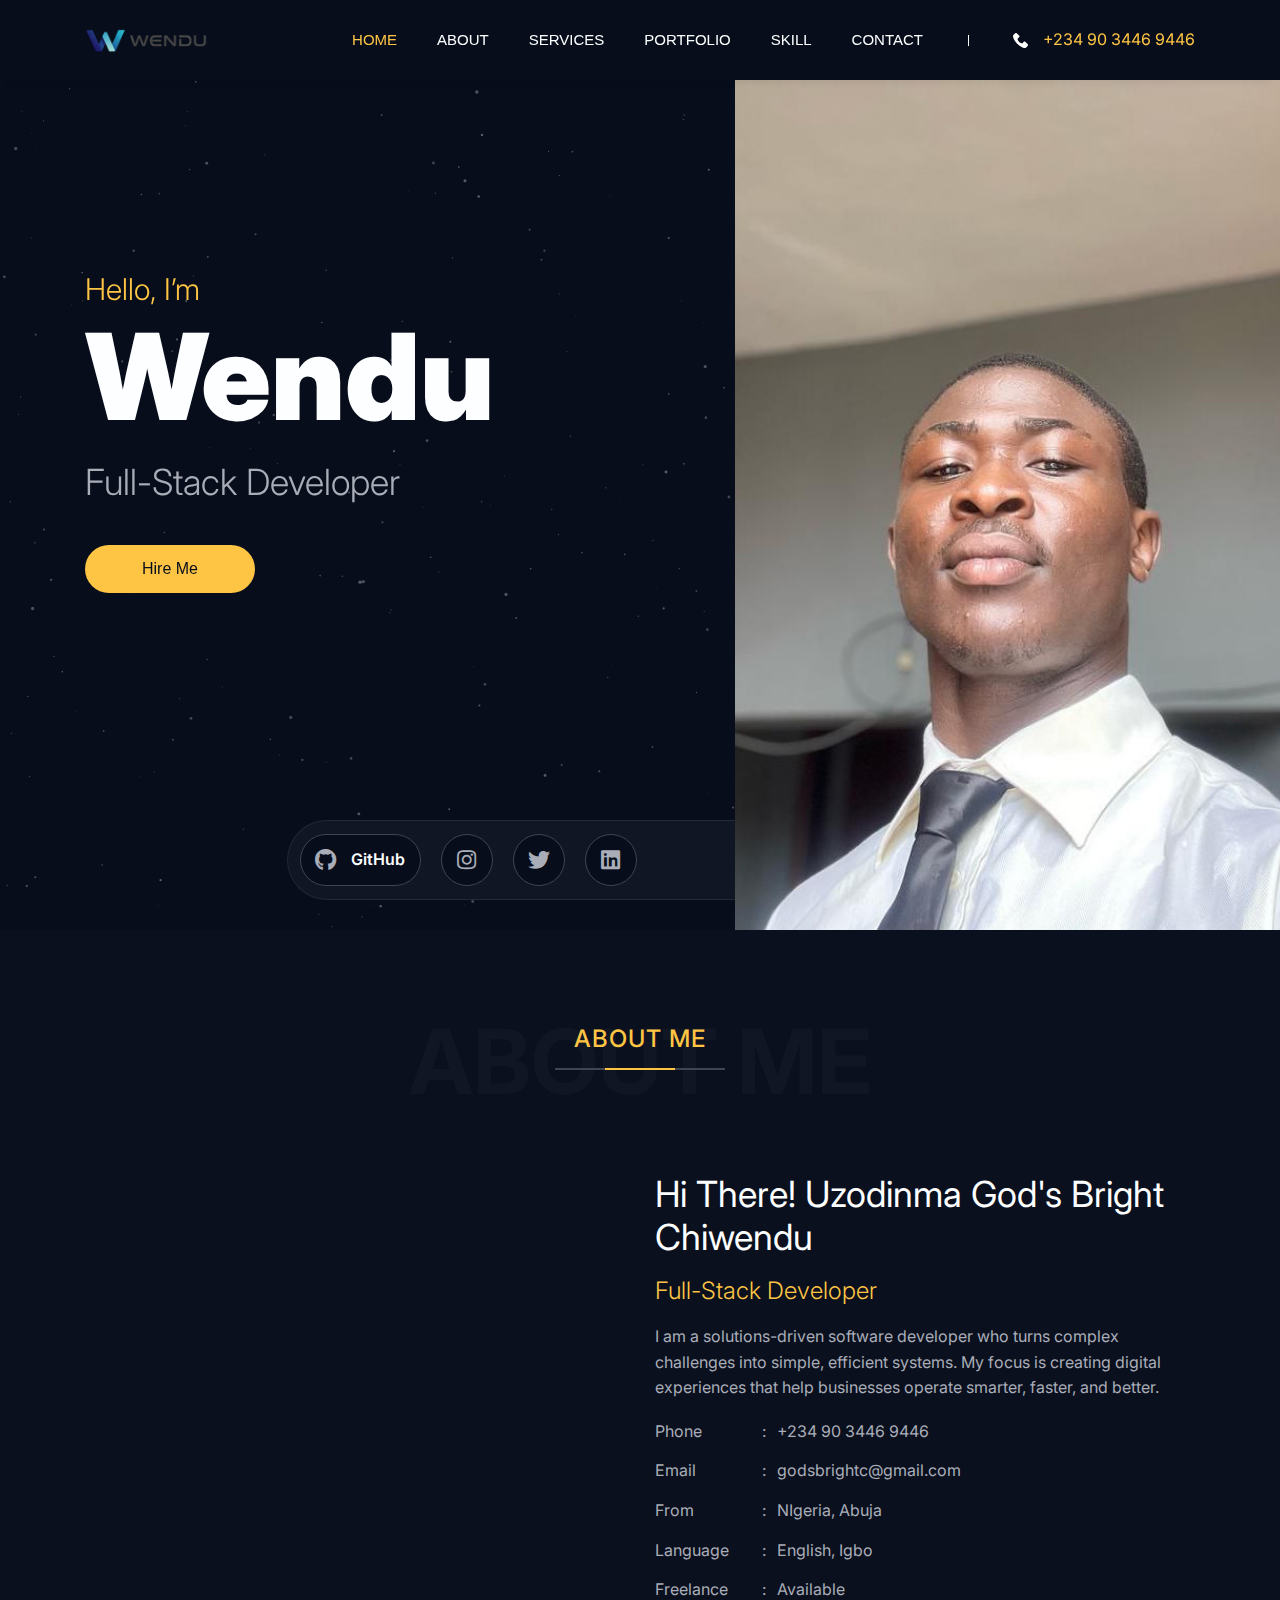
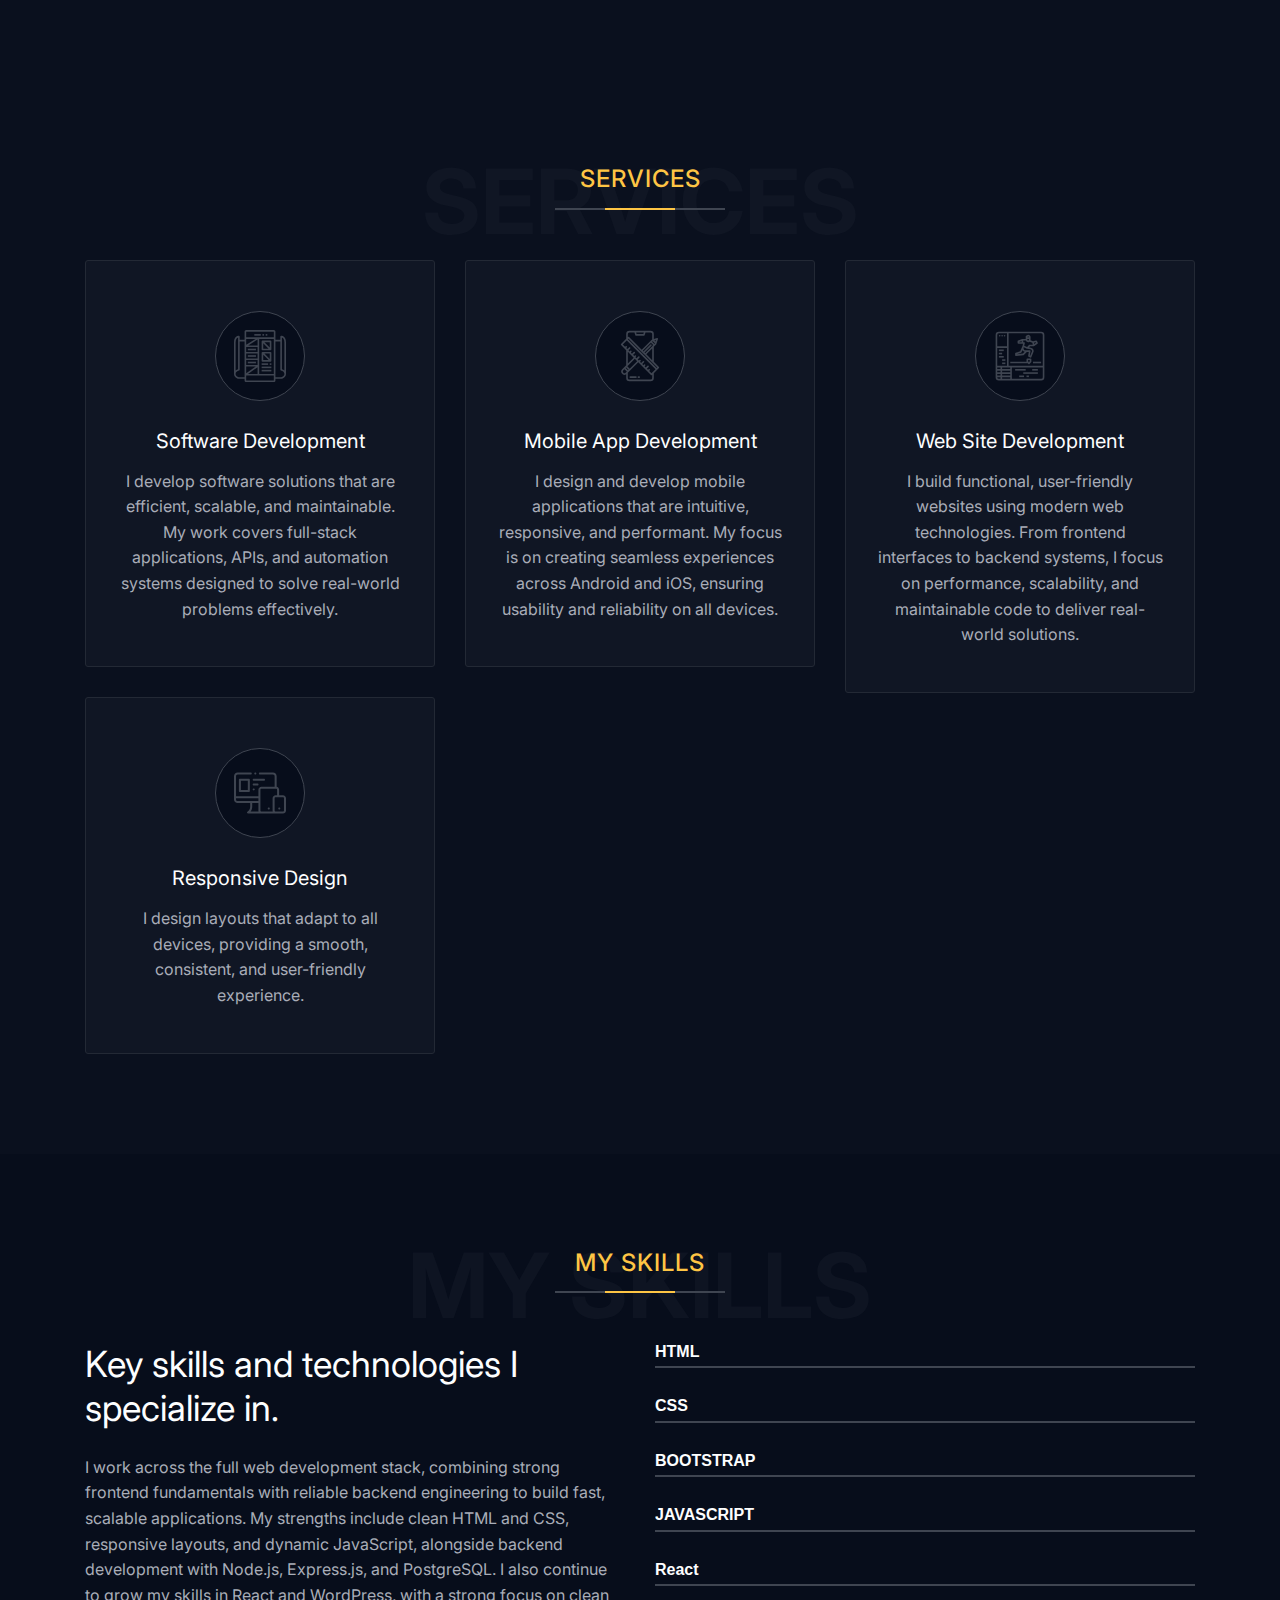
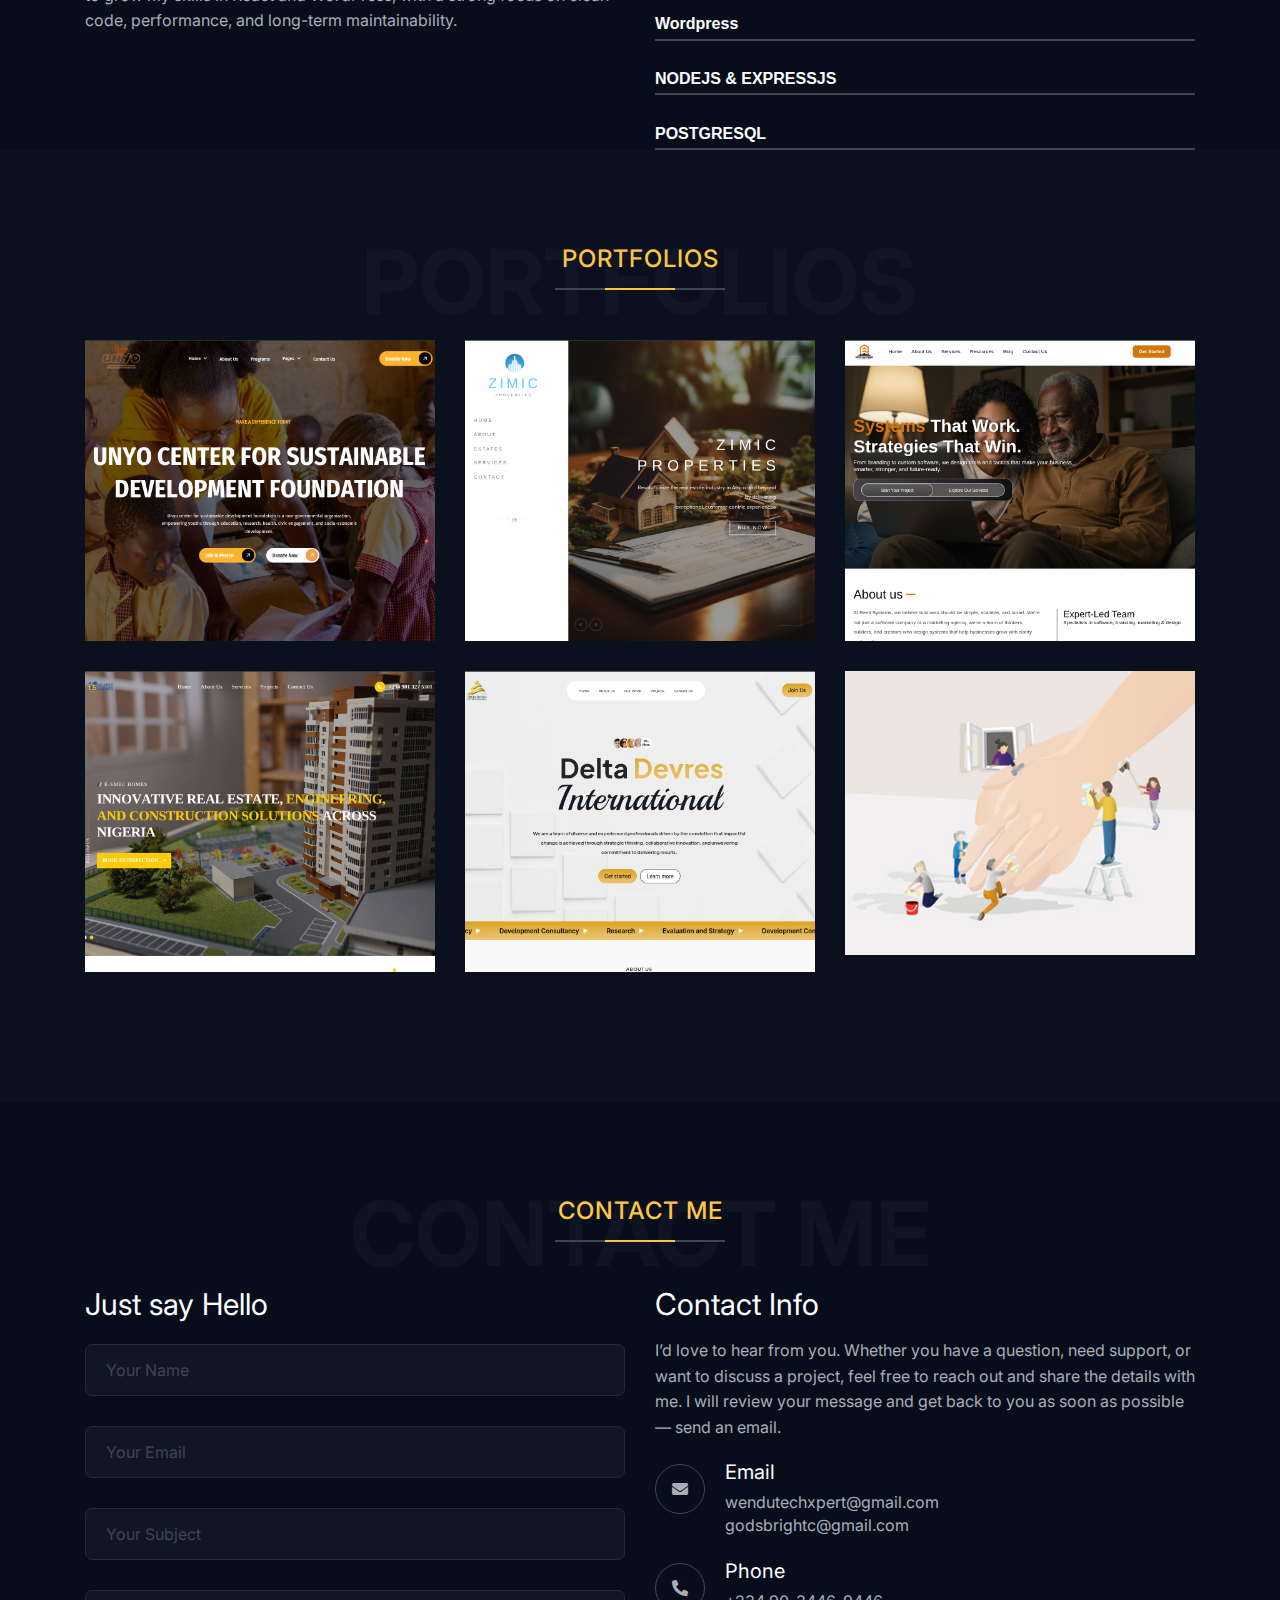
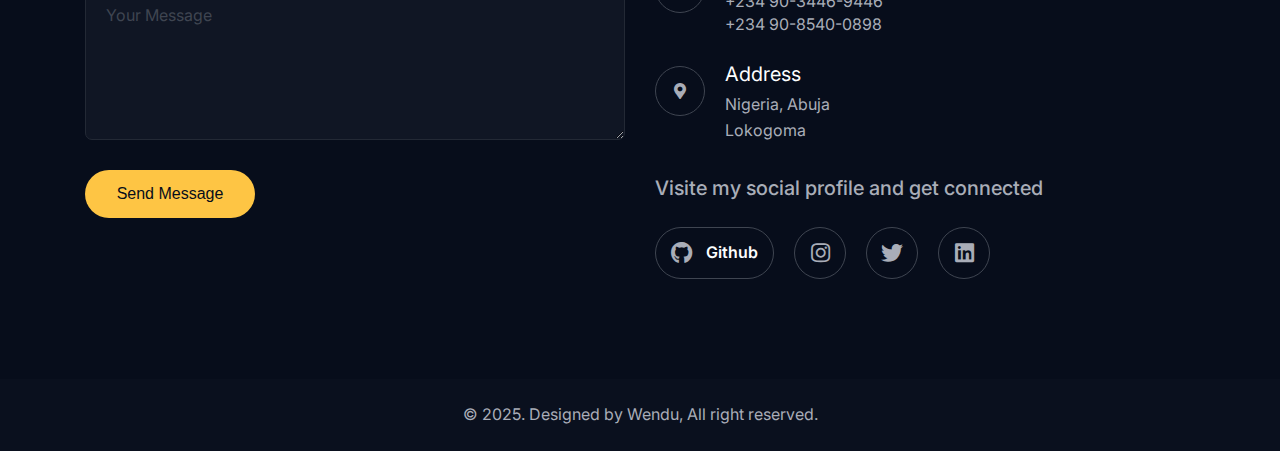
<file: index.html>
<!DOCTYPE html>
<html class="no-js" lang="en">
  <meta http-equiv="content-type" content="text/html;charset=UTF-8" />
  <head>
    <!-- Meta Tags -->
    <meta charset="utf-8" />
    <meta http-equiv="x-ua-compatible" content="ie=edge" />
    <meta name="viewport" content="width=device-width, initial-scale=1" />
    <meta name="author" content="Laralink" />
    <!-- Page Title -->
    <title>Wendu's - Personal Portfolio</title>
    <!-- Favicon Icon -->
    <link rel="icon" href="assets/img/favicon.png" />
    <!-- Stylesheets -->
    <link rel="stylesheet" href="assets/css/bootstrap.min.css" />
    <link rel="stylesheet" href="assets/css/fontawesome.css" />
    <link rel="stylesheet" href="assets/css/slick.css" />
    <link rel="stylesheet" href="assets/css/lightgallery.min.css" />
    <link rel="stylesheet" href="assets/css/animate.css" />
    <link rel="stylesheet" href="assets/css/style.css" />
  </head>

  <body id="home">
    <!-- Start Header Section -->
    <header class="st-site-header st-style1 st-sticky-header">
      <div class="st-main-header">
        <div class="container">
          <div class="st-main-header-in">
            <div class="st-main-header-left">
              <a class="st-site-branding" href="index.html"
                ><img src="assets/img/logo.png" alt="Davis"
              /></a>
            </div>
            <div class="st-main-header-right">
              <div class="st-nav">
                <ul class="st-nav-list st-onepage-nav">
                  <li><a href="#home" class="st-smooth-move">Home</a></li>
                  <li><a href="#about" class="st-smooth-move">About</a></li>
                  <li>
                    <a href="#services" class="st-smooth-move">Services</a>
                  </li>
                  <li>
                    <a href="#skill" class="st-smooth-move">Portfolio</a>
                  </li>
                  <li>
                    <a href="#portfolio" class="st-smooth-move">Skill</a>
                  </li>
                  <li><a href="#contact" class="st-smooth-move">Contact</a></li>
                </ul>
                <div class="sp-phone">
                  <svg viewBox="0 0 513.64 513.64">
                    <g>
                      <g>
                        <path
                          d="M499.66,376.96l-71.68-71.68c-25.6-25.6-69.12-15.359-79.36,17.92c-7.68,23.041-33.28,35.841-56.32,30.72c-51.2-12.8-120.32-79.36-133.12-133.12c-7.68-23.041,7.68-48.641,30.72-56.32c33.28-10.24,43.52-53.76,17.92-79.36l-71.68-71.68c-20.48-17.92-51.2-17.92-69.12,0l-48.64,48.64c-48.64,51.2,5.12,186.88,125.44,307.2c120.32,120.32,256,176.641,307.2,125.44l48.64-48.64C517.581,425.6,517.581,394.88,499.66,376.96z"
                        />
                      </g>
                    </g>
                  </svg>
                  <div class="sp-phone-no">+234 90 3446 9446</div>
                </div>
              </div>
            </div>
          </div>
        </div>
      </div>
    </header>
    <!-- End Header Section -->

    <!-- Start Hero Seciton -->
    <div class="st-height-b80 st-height-lg-b80"></div>
    <section class="st-hero-wrap st-parallax">
      <div class="st-hero st-style1 st-ripple-version">
        <div class="container">
          <div class="st-hero-text">
            <h3>Hello, I’m</h3>
            <h1>Wendu</h1>
            <h2>Full-Stack Developer</h2>
            <div class="st-hero-btn">
              <a
                href="#contact"
                class="st-btn st-style1 st-color1 st-smooth-move"
                >Hire me</a
              >
            </div>
          </div>
        </div>
      </div>
      <!-- Hero Image - Social Link Group -->
      <div class="st-hero-img st-to-right">
        <img
          class="wow fadeInRight"
          src="assets/img/section/hero-img.jpg"
          alt="Hero"
        />
        <div class="st-social-group wow fadeInLeft">
          <div class="st-social-link">
            <a
              href="https://github.com/wendu-techxpert"
              class="st-social-btn active"
            >
              <span class="st-social-icon"><i class="fab fa-github"></i></span>
              <span class="st-icon-name">GitHub</span>
            </a>
            <a
              href="https://www.instagram.com/wendu_techxpert/"
              class="st-social-btn"
            >
              <span class="st-social-icon"
                ><i class="fab fa-instagram"></i
              ></span>
              <span class="st-icon-name">Instagram</span>
            </a>
            <a href="https://x.com/wendu_techxpert" class="st-social-btn">
              <span class="st-social-icon"><i class="fab fa-twitter"></i></span>
              <span class="st-icon-name">Twitter</span>
            </a>
            <a
              href="https://www.linkedin.com/in/wendu-techxpert-5b7a7430a/"
              class="st-social-btn"
            >
              <span class="st-social-icon"
                ><i class="fab fa-linkedin"></i
              ></span>
              <span class="st-icon-name">LinkedIn</span>
            </a>
          </div>
        </div>
      </div>
      <div id="particles-js"></div>
    </section>
    <!-- End Hero Seciton -->

    <!-- Start About Seciton -->
    <section id="about" class="st-about-wrap">
      <div class="st-height-b100 st-height-lg-b80"></div>
      <div class="container">
        <div class="st-section-heading st-style1">
          <h4 class="st-section-heading-title">ABOUT ME</h4>
          <h2 class="st-section-heading-subtitle">ABOUT ME</h2>
        </div>
        <div class="st-height-b25 st-height-lg-b25"></div>
      </div>
      <div class="container">
        <div class="row">
          <div class="col-lg-6 wow fadeInLeft">
            <div class="st-about-img-wrap">
              <div
                class="st-about-img st-dynamic-bg st-bg"
                data-src="assets/img/section/about.jpg"
              ></div>
            </div>
            <div class="st-height-b0 st-height-lg-b30"></div>
          </div>
          <div class="col-lg-6">
            <div class="st-vertical-middle">
              <div class="st-vertical-middle-in">
                <div class="st-text-block st-style1">
                  <h2 class="st-text-block-title">
                    Hi There! Uzodinma God's Bright Chiwendu
                  </h2>
                  <h4 class="st-text-block-subtitle">Full-Stack Developer</h4>
                  <div class="st-text-block-text">
                    <p>
                      I am a solutions-driven software developer who turns
                      complex challenges into simple, efficient systems. My
                      focus is creating digital experiences that help businesses
                      operate smarter, faster, and better.
                    </p>
                  </div>
                  <ul class="st-text-block-details st-mp0">
                    <li><span>Phone</span> : <span>+234 90 3446 9446</span></li>
                    <li>
                      <span>Email</span> : <span>godsbrightc@gmail.com</span>
                    </li>
                    <li>
                      <span>From</span> :
                      <span>NIgeria, Abuja</span>
                    </li>
                    <li>
                      <span>Language</span> :
                      <span>English, Igbo</span>
                    </li>
                    <li><span>Freelance</span> : <span>Available</span></li>
                  </ul>
                  <!-- <div class="st-text-block-btn">
                    <a href="#" class="st-btn st-style1 st-color1"
                      >Download CV</a
                    >
                  </div> -->
                </div>
              </div>
            </div>
          </div>
        </div>
      </div>
    </section>
    <!-- End About Seciton -->

    <!-- Start Service Seciton -->
    <section id="services">
      <div class="st-height-b100 st-height-lg-b80"></div>
      <div class="container">
        <div class="st-section-heading st-style1">
          <h4 class="st-section-heading-title">SERVICES</h4>
          <h2 class="st-section-heading-subtitle">SERVICES</h2>
        </div>
        <div class="st-height-b25 st-height-lg-b25"></div>
      </div>

      <!-- Iconbox Container -->

      <div class="container">
        <div class="row">
          <!-- .col -->
          <div class="col-lg-4 col-md-6">
            <div class="st-iconbox st-style1">
              <div class="st-iconbox-icon">
                <svg viewBox="0 0 512 512">
                  <g>
                    <g>
                      <path
                        d="M360,104h-80c-4.418,0-8,3.582-8,8v80c0,4.418,3.582,8,8,8h80c4.418,0,8-3.582,8-8v-80C368,107.582,364.418,104,360,104z
                  M288,184v-52.693L340.693,184H288z M352,172.68L299.32,120H352V172.68z"
                      />
                    </g>
                  </g>
                  <g>
                    <g>
                      <path
                        d="M360,216h-80c-4.418,0-8,3.582-8,8v80c0,4.418,3.582,8,8,8h80c4.418,0,8-3.582,8-8v-80C368,219.582,364.418,216,360,216z
                  M288,296v-52.685L340.685,296H288z M352,284.688L299.312,232H352V284.688z"
                      />
                    </g>
                  </g>
                  <g>
                    <g>
                      <rect x="272" y="328" width="64" height="16" />
                    </g>
                  </g>
                  <g>
                    <g>
                      <rect x="352" y="328" width="16" height="16" />
                    </g>
                  </g>
                  <g>
                    <g>
                      <rect x="272" y="360" width="96" height="16" />
                    </g>
                  </g>
                  <g>
                    <g>
                      <rect x="272" y="392" width="96" height="16" />
                    </g>
                  </g>
                  <g>
                    <g>
                      <rect x="136" y="184" width="80" height="16" />
                    </g>
                  </g>
                  <g>
                    <g>
                      <rect x="136" y="248" width="80" height="16" />
                    </g>
                  </g>
                  <g>
                    <g>
                      <rect x="136" y="312" width="80" height="16" />
                    </g>
                  </g>
                  <g>
                    <g>
                      <path
                        d="M464,56c-4.418,0-8,3.582-8,8v32h-48V16c0-8.837-7.163-16-16-16H120c-8.837,0-16,7.163-16,16v80H56V64
                 c0-4.418-3.582-8-8-8c-0.48,0-48,0.728-48,64v312c0,30.504,30.4,44.632,46.4,47.84c0.526,0.111,1.062,0.165,1.6,0.16h56v16
                 c0,8.837,7.163,16,16,16h272c8.837,0,16-7.163,16-16v-16h56c0.538,0.005,1.074-0.049,1.6-0.16c16-3.208,46.4-17.336,46.4-47.84
                 V120C512,56.728,464.48,56,464,56z M16,120c0-32.64,14.4-43.088,24-46.4v312.232c-8.773,2.722-16.927,7.139-24,13V120z M104,464
                 H48.88C44.104,462.856,16,455.128,16,432c0-24.96,32.248-31.88,33.6-32.16c3.725-0.76,6.401-4.038,6.4-7.84V112h48V464z M120,88
                 h92.12L120,145.543V88z M232,94.447V152h-92.136L232,94.447z M120,168h112v48H120V168z M120,232h112v48H120V232z M120,296h112v48
                 H120V296z M120,360h94.186L120,424.724V360z M232,367.172V432h-94.337L232,367.172z M392,496H120v-48h272V496z M392,432H248V88
                 h144V432z M392,72H120V16h272V72z M463.136,464H408V112h48v280c-0.001,3.802,2.675,7.08,6.4,7.84
                 c0.368,0.072,33.6,7.008,33.6,32.16C496,455.256,468.072,462.84,463.136,464z M496,398.832c-7.073-5.861-15.227-10.278-24-13V73.6
                 c9.496,3.32,24,13.776,24,46.4V398.832z"
                      />
                    </g>
                  </g>
                  <g>
                    <g>
                      <rect x="200" y="40" width="64" height="16" />
                    </g>
                  </g>
                  <g>
                    <g>
                      <rect x="280" y="40" width="16" height="16" />
                    </g>
                  </g>
                  <g>
                    <g>
                      <rect x="312" y="40" width="16" height="16" />
                    </g>
                  </g>
                </svg>
              </div>
              <h2 class="st-iconbox-title">Software Development</h2>
              <div class="st-iconbox-text">
                I develop software solutions that are efficient, scalable, and
                maintainable. My work covers full-stack applications, APIs, and
                automation systems designed to solve real-world problems
                effectively.
              </div>
            </div>
            <div class="st-height-b30 st-height-lg-b30"></div>
          </div>
          <!-- .col -->
          <div class="col-lg-4 col-md-6">
            <div class="st-iconbox st-style1">
              <div class="st-iconbox-icon">
                <svg viewBox="0 0 512 512">
                  <g>
                    <path d="M216,456H160a8,8,0,0,0,0,16h56a8,8,0,0,0,0-16Z" />
                    <path d="M248,456h-8a8,8,0,0,0,0,16h8a8,8,0,0,0,0-16Z" />
                    <path
                      d="M442.68,363.48,392,312.8V165.27l22.4-22.4a7.953,7.953,0,0,0,1.93-3.13L433.3,88.82A8,8,0,0,0,423.18,78.7L392,89.09V40A32.042,32.042,0,0,0,360,8H152a32.042,32.042,0,0,0-32,32V86.53L69.32,137.21a8,8,0,0,0,0,11.31L120,199.2V346.74L80.63,386.11A32.005,32.005,0,0,0,120,436.01V472a32.042,32.042,0,0,0,32,32H360a32.042,32.042,0,0,0,32-32V425.47l50.68-50.68A8,8,0,0,0,442.68,363.48ZM413.06,98.94l-4.99,14.97-9.98-9.98Zm-31.95,10.64,21.31,21.31-.67,2-4.32,4.32-22.64-22.64,4.32-4.32ZM306.92,227.72l-5.66-5.66,67.88-67.88a8,8,0,1,0-11.32-11.32l-67.88,67.88-5.66-5.65,79.2-79.2,22.63,22.64-7.74,7.74-.05.05ZM376,181.27V296.8l-57.76-57.76ZM293.44,24l-4.5,16H222.25l-4-16ZM136,40a16.021,16.021,0,0,1,16-16h49.75l6.49,25.94A8,8,0,0,0,216,56h79a8,8,0,0,0,7.7-5.83L310.06,24H360a16.021,16.021,0,0,1,16,16V94.42l-3.74,1.25a7.953,7.953,0,0,0-3.13,1.93l-96.16,96.17L148.52,69.32a8,8,0,0,0-11.31,0L136,70.53ZM114.59,420.05a16.005,16.005,0,1,1-22.64-22.63l11.31-11.32,22.64,22.64Zm-.01-45.26,5.66-5.65,22.62,22.62-5.65,5.66Zm90.51-90.5,22.63,22.63-73.54,73.54-22.63-22.64ZM136,330.74V215.2l57.77,57.77ZM376,472a16.021,16.021,0,0,1-16,16H152a16.021,16.021,0,0,1-16-16V421.26L239.04,318.24,363.48,442.68a8,8,0,0,0,11.31,0l1.21-1.21Zm-6.86-46.29-22.63-22.63,5.66-5.66a8,8,0,0,0-11.32-11.31l-5.65,5.65-11.32-11.31,16.97-16.97a8,8,0,0,0-11.31-11.31l-16.97,16.97-11.32-11.32,5.66-5.65a8,8,0,0,0-11.31-11.32l-5.66,5.66L278.63,335.2l16.97-16.97a8,8,0,0,0-11.32-11.32l-16.97,16.97L256,312.57l5.66-5.66a8,8,0,1,0-11.32-11.31l-5.65,5.65a.035.035,0,0,1-.02-.01l-11.3-11.3,16.97-16.97a8,8,0,0,0-11.31-11.31l-16.97,16.97-11.29-11.29c-.01-.01-.01-.02-.02-.03l5.65-5.65a8,8,0,1,0-11.31-11.32L199.43,256l-11.31-11.31,16.97-16.97a8,8,0,0,0-11.32-11.32L176.8,233.37l-11.31-11.31,5.66-5.66a8,8,0,0,0-11.32-11.31l-5.65,5.66-11.32-11.32,16.97-16.97a8,8,0,0,0-11.31-11.31l-16.97,16.97L120.24,176.8l5.65-5.65a8,8,0,0,0-11.31-11.32l-5.66,5.66L86.29,142.86l39.6-39.59L408.73,386.11Zm50.91-50.92L137.21,91.95l5.65-5.66L267.29,210.72c.01.01.01.02.02.03s.02.01.03.02l16.93,16.94c.01,0,.01,0,.01.01s.01,0,.01.01l16.95,16.94c.01.01.01.02.02.03s.02.01.03.02l77.02,77.02a.234.234,0,0,0,.07.07l47.33,47.33Z"
                    />
                  </g>
                </svg>
              </div>
              <h2 class="st-iconbox-title">Mobile App Development</h2>
              <div class="st-iconbox-text">
                I design and develop mobile applications that are intuitive,
                responsive, and performant. My focus is on creating seamless
                experiences across Android and iOS, ensuring usability and
                reliability on all devices.
              </div>
            </div>
            <div class="st-height-b0 st-height-lg-b30"></div>
          </div>
          <!-- .col -->
          <div class="col-lg-4 col-md-6">
            <div class="st-iconbox st-style1">
              <div class="st-iconbox-icon">
                <svg viewBox="0 0 512 512">
                  <path
                    d="m48 496h416a32.036 32.036 0 0 0 32-32v-416a32.036 32.036 0 0 0 -32-32h-416a32.036 32.036 0 0 0 -32 32v416a32.036 32.036 0 0 0 32 32zm-16-32h32v16h-16a16.01833 16.01833 0 0 1 -16-16zm128-48h-80v-16h80zm0 16v16h-80v-16zm0 32v16h-80v-16zm0-80h-80v-16h80zm-32-32h-96v-176h96zm-64 16v16h-32v-16zm0 32v16h-32v-16zm0 32v16h-32v-16zm400 48h-288v-112h304v96a16.01833 16.01833 0 0 1 -16 16zm16-432v304h-336v-320h320a16.01833 16.01833 0 0 1 16 16zm-432-16h80v128h-96v-112a16.01833 16.01833 0 0 1 16-16z"
                  />
                  <path d="m208 384h104v16h-104z" />
                  <path d="m288 416h144v16h-144z" />
                  <path d="m248 448h48v16h-48z" />
                  <path d="m320 448h24v16h-24z" />
                  <path d="m376 384h56v16h-56z" />
                  <circle cx="56" cy="56" r="8" />
                  <circle cx="80" cy="56" r="8" />
                  <circle cx="104" cy="56" r="8" />
                  <path d="m384 312h80v16h-80z" />
                  <path
                    d="m332.68652 328 5.65674 5.65674a7.99945 7.99945 0 0 0 11.31348 0l16-16a7.99877 7.99877 0 0 0 2.34326-5.65674v-24a7.99977 7.99977 0 0 0 -8-8h-32a7.99977 7.99977 0 0 0 -8 8v24h-160v16zm3.31348-32h16v12.68652l-8 8-8-8z"
                  />
                  <path d="m48 192h48v16h-48z" />
                  <path d="m48 224h32v16h-32z" />
                  <path d="m48 256h48v16h-48z" />
                  <path d="m80 288h32v16h-32z" />
                  <path d="m80 320h32v16h-32z" />
                  <path
                    d="m210.66455 253.96094a8.00168 8.00168 0 0 0 6.21875 1.99023l72-8a7.99845 7.99845 0 0 0 4.77344-2.29443l29.65674-29.65674h19.24267l-6.44726 38.68457a7.99969 7.99969 0 0 0 4.31347 8.4707l16 8a8 8 0 0 0 10.93067-4.0039l20.14258-46.99951a33.75475 33.75475 0 0 0 -25.47608-46.59229l-17.37036-2.895 10.66483-10.66457h36.686a7.99948 7.99948 0 0 0 4.7998-1.6001l32-24a7.9996 7.9996 0 0 0 2.35547-9.97754l-8-16a7.99877 7.99877 0 0 0 -9.0957-4.18359l-29.49023 7.37256-25.2182-10.08716a23.96392 23.96392 0 0 0 .64886-5.52417v-27.05566a20.94358 20.94358 0 0 0 -30.31055-18.73291l-13.26709 6.6333a7.99924 7.99924 0 0 0 -4.42236 7.15527v24h-32a8.00164 8.00164 0 0 0 -2.97119.57227l-40 16a7.99975 7.99975 0 0 0 -5.02881 7.42773v16a7.99977 7.99977 0 0 0 8 8h45.75391l-5.36005 21.43921-22.33186 52.10718-44.5918 14.86425a8.00011 8.00011 0 0 0 -5.4702 7.58936v16a8.00089 8.00089 0 0 0 2.66455 5.96094zm162.64945-52.72022a17.73543 17.73543 0 0 1 -.52441 12.60791l-16.80078 39.20166-3.12647-1.56347 7.02881-42.17139a8.00034 8.00034 0 0 0 -7.89115-9.31543h-40.92871a20.1611 20.1611 0 0 1 -19.12647-26.53662l.96155-2.88464 32.12244 12.849a7.986 7.986 0 0 0 1.65729.45722l-.001.00616 32.7041 5.45069a17.7145 17.7145 0 0 1 13.9248 11.89891zm-21.314-57.24072a7.99877 7.99877 0 0 0 -5.65674 2.34326l-20.27 20.26953-28.61865-11.44726 6.30664-25.2251a8.0001 8.0001 0 0 0 -7.76125-9.94043h-8v-16h25.3761a23.97964 23.97964 0 0 0 37.033 11.17987l26.82165 10.72864 4.52291 18.09149zm-8-48a8 8 0 0 1 -16 0v-8h16zm69.85889 29.606-17.01984 12.76489-3.13751-12.55 18.01282-4.50348zm-77.01319-61.084a4.94339 4.94339 0 0 1 7.1543 4.42234v3.05566h-16v-3.05566zm-88.8457 52.8945 24-9.60022v12.18372h-24zm-24 120.34961 42.52979-14.17675a7.99955 7.99955 0 0 0 4.82324-4.438l8.81164-20.56055c.26654.43829.53235.877.81873 1.30664a36.07631 36.07631 0 0 0 20.894 14.91168l-17.54974 17.54975-60.32766 6.70312z"
                  />
                </svg>
              </div>
              <h2 class="st-iconbox-title">Web Site Development</h2>
              <div class="st-iconbox-text">
                I build functional, user-friendly websites using modern web
                technologies. From frontend interfaces to backend systems, I
                focus on performance, scalability, and maintainable code to
                deliver real-world solutions.
              </div>
            </div>
            <div class="st-height-b0 st-height-lg-b30"></div>
          </div>
          <!-- .col -->
          <div class="col-lg-4 col-md-6">
            <div class="st-iconbox st-style1">
              <div class="st-iconbox-icon">
                <svg viewBox="0 0 512 512">
                  <g id="XMLID_1568_">
                    <g id="XMLID_652_">
                      <path
                        id="XMLID_676_"
                        d="m482 278h-37.673v-54c0-14.602-10.489-26.795-24.327-29.455v-104.529c0-19.859-16.157-36.016-36.017-36.016h-128.983c-5.522 0-10 4.477-10 10s4.478 10 10 10h128.983c8.832 0 16.017 7.185 16.017 16.016v103.984h-129.667c-16.542 0-30 13.458-30 30v63.228h-220.333v-197.212c0-8.831 7.185-16.016 16.017-16.016h128.983c5.522 0 10-4.477 10-10s-4.478-10-10-10h-128.983c-19.86 0-36.017 16.157-36.017 36.016v229.268c0 19.859 16.157 36.017 36.017 36.017h123.33v36.063c0 19.688-9.953 37.694-26.624 48.168-3.774 2.371-5.523 6.953-4.29 11.235 1.233 4.283 5.152 7.232 9.609 7.232h343.958c16.542 0 30-13.458 30-30v-119.999c0-16.542-13.458-30-30-30zm-211.667-64h143.994c5.514 0 10 4.486 10 10v54h-14.327c-16.542 0-30 13.458-30 30v120c0 3.506.61 6.87 1.72 10h-111.387c-5.514 0-10-4.486-10-10v-204c0-5.514 4.486-10 10-10zm-250.333 105.284v-12.057h220.333v28.073h-70.986-133.33c-8.832.001-16.017-7.184-16.017-16.016zm159.347 72.08v-36.063h60.986v72.699c0 3.506.61 6.87 1.72 10h-78.402c10.071-13.169 15.696-29.427 15.696-46.636zm312.653 36.636c0 5.514-4.486 10-10 10h-72c-5.514 0-10-4.486-10-10v-120c0-5.514 4.486-10 10-10h72c5.514 0 10 4.486 10 10z"
                      />
                      <path
                        id="XMLID_1626_"
                        d="m58 114.614c-5.522 0-10 4.477-10 10v112c0 5.523 4.478 10 10 10h88c5.522 0 10-4.477 10-10v-112c0-5.523-4.478-10-10-10zm78 112h-68v-92h68z"
                      />
                      <path
                        id="XMLID_1627_"
                        d="m194 134.614h101c5.522 0 10-4.477 10-10s-4.478-10-10-10h-101c-5.522 0-10 4.477-10 10s4.478 10 10 10z"
                      />
                      <path
                        id="XMLID_1628_"
                        d="m194 230.61c2.63 0 5.21-1.06 7.069-2.92 1.86-1.87 2.931-4.44 2.931-7.08 0-2.63-1.07-5.21-2.931-7.07-1.859-1.86-4.439-2.93-7.069-2.93s-5.21 1.07-7.07 2.93-2.93 4.44-2.93 7.07 1.069 5.21 2.93 7.08c1.86 1.86 4.44 2.92 7.07 2.92z"
                      />
                      <path
                        id="XMLID_1639_"
                        d="m194 182.614h37.5c5.522 0 10-4.477 10-10s-4.478-10-10-10h-37.5c-5.522 0-10 4.477-10 10s4.478 10 10 10z"
                      />
                      <path
                        id="XMLID_1674_"
                        d="m446 398c-2.63 0-5.21 1.069-7.07 2.93s-2.93 4.44-2.93 7.07 1.069 5.21 2.93 7.069c1.86 1.86 4.44 2.931 7.07 2.931s5.21-1.07 7.069-2.931c1.861-1.859 2.931-4.439 2.931-7.069s-1.07-5.21-2.931-7.07c-1.859-1.861-4.439-2.93-7.069-2.93z"
                      />
                      <path
                        id="XMLID_1677_"
                        d="m342.33 418c2.63 0 5.21-1.07 7.069-2.931 1.86-1.859 2.931-4.439 2.931-7.069s-1.07-5.21-2.931-7.07c-1.859-1.86-4.439-2.93-7.069-2.93s-5.21 1.069-7.07 2.93-2.93 4.44-2.93 7.07 1.069 5.21 2.93 7.069c1.86 1.861 4.44 2.931 7.07 2.931z"
                      />
                      <path
                        id="XMLID_1681_"
                        d="m210 74c2.63 0 5.21-1.07 7.069-2.93 1.861-1.86 2.931-4.44 2.931-7.07s-1.07-5.21-2.931-7.07c-1.859-1.86-4.439-2.93-7.069-2.93s-5.21 1.07-7.07 2.93-2.93 4.44-2.93 7.07 1.069 5.21 2.93 7.07 4.44 2.93 7.07 2.93z"
                      />
                    </g>
                  </g>
                </svg>
              </div>
              <h2 class="st-iconbox-title">Responsive Design</h2>
              <div class="st-iconbox-text">
                I design layouts that adapt to all devices, providing a smooth,
                consistent, and user-friendly experience.
              </div>
            </div>
            <div class="st-height-b0 st-height-lg-b30"></div>
          </div>
          <!-- .col -->
        </div>
      </div>
      <div class="st-height-b100 st-height-lg-b80"></div>
    </section>
    <!-- End Service Seciton -->

    <!-- Start Skill Seciton -->
    <section id="skill" class="st-dark-bg">
      <div class="st-height-b100 st-height-lg-b80"></div>
      <div class="container">
        <div class="st-section-heading st-style1">
          <h4 class="st-section-heading-title">MY SKILLS</h4>
          <h2 class="st-section-heading-subtitle">MY SKILLS</h2>
        </div>
        <div class="st-height-b25 st-height-lg-b25"></div>
      </div>

      <div class="container">
        <div class="row">
          <div class="col-lg-6">
            <div class="st-skill-wrap">
              <div class="st-skill-heading">
                <h2 class="st-skill-title">
                  Key skills and technologies I specialize in.
                </h2>
                <div class="st-skill-subtitle">
                  I work across the full web development stack, combining strong
                  frontend fundamentals with reliable backend engineering to
                  build fast, scalable applications. My strengths include clean
                  HTML and CSS, responsive layouts, and dynamic JavaScript,
                  alongside backend development with Node.js, Express.js, and
                  PostgreSQL. I also continue to grow my skills in React and
                  WordPress, with a strong focus on clean code, performance, and
                  long-term maintainability.
                </div>
              </div>
              <!-- .st-skill-heading -->
            </div>
          </div>

          <!-- Progressbar -->

          <div class="col-lg-6">
            <div class="st-height-b0 st-height-lg-b30"></div>
            <div class="st-progressbar-wrap">
              <div class="st-single-progressbar">
                <div class="st-progressbar-heading">
                  <h3 class="st-progressbar-title">HTML</h3>
                  <div
                    class="st-progressbar-percentage wow fadeInLeft"
                    data-wow-duration="1.5s"
                    data-wow-delay="0.5s"
                  >
                    95%
                  </div>
                </div>
                <div class="st-progressbar" data-progress="95">
                  <div class="st-progressbar-in wow fadeInLeft"></div>
                </div>
              </div>
              <!-- .st-single-progressbar -->
              <div class="st-height-b30 st-height-lg-b20"></div>
              <div class="st-single-progressbar">
                <div class="st-progressbar-heading">
                  <h3 class="st-progressbar-title">CSS</h3>
                  <div
                    class="st-progressbar-percentage wow fadeInLeft"
                    data-wow-duration="1.5s"
                    data-wow-delay="0.5s"
                  >
                    75%
                  </div>
                </div>
                <div class="st-progressbar" data-progress="75">
                  <div class="st-progressbar-in wow fadeInLeft"></div>
                </div>
              </div>
              <!-- .st-single-progressbar -->
              <div class="st-height-b30 st-height-lg-b20"></div>
              <div class="st-single-progressbar">
                <div class="st-progressbar-heading">
                  <h3 class="st-progressbar-title">BOOTSTRAP</h3>
                  <div
                    class="st-progressbar-percentage wow fadeInLeft"
                    data-wow-duration="1.5s"
                    data-wow-delay="0.5s"
                  >
                    50%
                  </div>
                </div>
                <div class="st-progressbar" data-progress="50">
                  <div class="st-progressbar-in wow fadeInLeft"></div>
                </div>
              </div>
              <!-- .st-single-progressbar -->
              <div class="st-height-b30 st-height-lg-b20"></div>
              <div class="st-single-progressbar">
                <div class="st-progressbar-heading">
                  <h3 class="st-progressbar-title">JAVASCRIPT</h3>
                  <div
                    class="st-progressbar-percentage wow fadeInLeft"
                    data-wow-duration="1.5s"
                    data-wow-delay="0.5s"
                  >
                    85%
                  </div>
                </div>
                <div class="st-progressbar" data-progress="85">
                  <div class="st-progressbar-in wow fadeInLeft"></div>
                </div>
              </div>
              <!-- .st-single-progressbar -->
              <div class="st-height-b30 st-height-lg-b20"></div>
              <div class="st-single-progressbar">
                <div class="st-progressbar-heading">
                  <h3 class="st-progressbar-title">React</h3>
                  <div
                    class="st-progressbar-percentage wow fadeInLeft"
                    data-wow-duration="1.5s"
                    data-wow-delay="0.5s"
                  >
                    10%
                  </div>
                </div>
                <div class="st-progressbar" data-progress="20">
                  <div class="st-progressbar-in wow fadeInLeft"></div>
                </div>
              </div>
              <!-- .st-single-progressbar -->
              <div class="st-height-b30 st-height-lg-b20"></div>
              <div class="st-single-progressbar">
                <div class="st-progressbar-heading">
                  <h3 class="st-progressbar-title">Wordpress</h3>
                  <div
                    class="st-progressbar-percentage wow fadeInLeft"
                    data-wow-duration="1.5s"
                    data-wow-delay="0.5s"
                  >
                    15%
                  </div>
                </div>
                <div class="st-progressbar" data-progress="15">
                  <div class="st-progressbar-in wow fadeInLeft"></div>
                </div>
              </div>
              <!-- .st-single-progressbar -->
              <div class="st-height-b30 st-height-lg-b20"></div>
              <div class="st-single-progressbar">
                <div class="st-progressbar-heading">
                  <h3 class="st-progressbar-title">NODEJS & EXPRESSJS</h3>
                  <div
                    class="st-progressbar-percentage wow fadeInLeft"
                    data-wow-duration="1.5s"
                    data-wow-delay="0.5s"
                  >
                    80%
                  </div>
                </div>
                <div class="st-progressbar" data-progress="80">
                  <div class="st-progressbar-in wow fadeInLeft"></div>
                </div>
              </div>
              <!-- .st-single-progressbar -->
              <div class="st-height-b30 st-height-lg-b20"></div>
              <div class="st-single-progressbar">
                <div class="st-progressbar-heading">
                  <h3 class="st-progressbar-title">POSTGRESQL</h3>
                  <div
                    class="st-progressbar-percentage wow fadeInLeft"
                    data-wow-duration="1.5s"
                    data-wow-delay="0.5s"
                  >
                    75%
                  </div>
                </div>
                <div class="st-progressbar" data-progress="75">
                  <div class="st-progressbar-in wow fadeInLeft"></div>
                </div>
              </div>
              <!-- .st-single-progressbar -->
            </div>
          </div>
        </div>
      </div>
    </section>
    <!-- End Skill Seciton -->

    <!-- Start Portfolio Seciton -->
    <section id="portfolio">
      <div class="st-height-b100 st-height-lg-b80"></div>
      <div class="container">
        <div class="st-section-heading st-style1">
          <h4 class="st-section-heading-title">PORTFOLIOS</h4>
          <h2 class="st-section-heading-subtitle">PORTFOLIOS</h2>
        </div>
        <div class="st-height-b25 st-height-lg-b25"></div>
      </div>
      <div class="container">
        <div class="row">
          <div class="col-lg-4 col-md-6">
            <div class="st-portfolio-single st-style1 st-lightgallery">
              <div class="st-portfolio-item">
                <a
                  href="https://unyocenter.org/"
                  class="st-portfolio st-zoom"
                  target="_blank"
                >
                  <div class="st-portfolio-img st-zoom-in">
                    <img
                      src="assets/img/portfolio/portfolio1.png"
                      alt="portfolio"
                    />
                  </div>
                  <div class="st-portfolio-item-hover">
                    <h5>Click to View</h5>
                    <p></p>
                  </div>
                </a>
              </div>
            </div>
          </div>
          <div class="col-lg-4 col-md-6">
            <div class="st-portfolio-single st-style1 st-lightgallery">
              <div class="st-portfolio-item">
                <a
                  href="https://zimicproperties.com/"
                  class="st-portfolio st-zoom"
                  target="_blank"
                >
                  <div class="st-portfolio-img st-zoom-in">
                    <img
                      src="assets/img/portfolio/portfolio2.png"
                      alt="portfolio"
                    />
                  </div>
                  <div class="st-portfolio-item-hover">
                    <h5>Click to View</h5>
                    <p></p>
                  </div>
                </a>
              </div>
            </div>
          </div>
          <div class="col-lg-4 col-md-6">
            <div class="st-portfolio-single st-style1 st-lightgallery">
              <div class="st-portfolio-item">
                <a
                  href="https://www.revitsystems.org/"
                  class="st-portfolio st-zoom"
                  target="_blank"
                >
                  <div class="st-portfolio-img st-zoom-in">
                    <img
                      src="assets/img/portfolio/portfolio3.png"
                      alt="portfolio"
                    />
                  </div>
                  <div class="st-portfolio-item-hover">
                    <!-- <i class="fas fa-plus-circle"></i> -->
                    <h5>Click to view</h5>
                  </div>
                </a>
              </div>
            </div>
          </div>
          <div class="col-lg-4 col-md-6">
            <div class="st-portfolio-single st-style1 st-lightgallery">
              <div class="st-portfolio-item">
                <a
                  href="https://esmec-homes.vercel.app/"
                  class="st-portfolio st-zoom"
                  target="_blank"
                >
                  <div class="st-portfolio-img st-zoom-in">
                    <img
                      src="assets/img/portfolio/portfolio4.png"
                      alt="portfolio"
                    />
                  </div>
                  <div class="st-portfolio-item-hover">
                    <!-- <i class="fas fa-plus-circle"></i> -->
                    <h5>Click to view</h5>
                  </div>
                </a>
              </div>
            </div>
          </div>
          <div class="col-lg-4 col-md-6">
            <div class="st-portfolio-single st-style1 st-lightgallery">
              <div class="st-portfolio-item">
                <a
                  href="https://delta-devres.vercel.app/"
                  class="st-portfolio st-zoom"
                  target="_blank"
                >
                  <div class="st-portfolio-img st-zoom-in">
                    <img
                      src="assets/img/portfolio/portfolio5.png"
                      alt="portfolio"
                    />
                  </div>
                  <div class="st-portfolio-item-hover">
                    <!-- <i class="fas fa-plus-circle"></i> -->
                    <h5>Click to view</h5>
                  </div>
                </a>
              </div>
            </div>
          </div>
          <div class="col-lg-4 col-md-6">
            <div class="st-portfolio-single st-style1 st-lightgallery">
              <div class="st-portfolio-item">
                <a
                  href="assets/img/portfolio/portfolio6_lg.jpg"
                  class="st-portfolio st-zoom st-lightbox-item"
                >
                  <div class="st-portfolio-img st-zoom-in">
                    <img
                      src="assets/img/portfolio/portfolio6.jpg"
                      alt="portfolio"
                    />
                  </div>
                  <div class="st-portfolio-item-hover">
                    <!-- <i class="fas fa-plus-circle"></i> -->
                    <h5>Click to view</h5>
                  </div>
                </a>
              </div>
            </div>
          </div>
          <div class="col-lg-12 text-center">
            <!-- <div class="st-portfolio-btn">
              <a href="#" class="st-btn st-style1 st-color1">Load More</a>
            </div> -->
          </div>
        </div>
      </div>
      <div class="st-height-b100 st-height-lg-b80"></div>
    </section>
    <!-- End Portfolio Seciton -->

    <!-- Start Review Seciton -->

    <!-- End Review Seciton -->

    <!-- Start Contact Seciton -->
    <section id="contact" class="st-dark-bg">
      <div class="st-height-b100 st-height-lg-b80"></div>
      <div class="container">
        <div class="st-section-heading st-style1">
          <h4 class="st-section-heading-title">CONTACT ME</h4>
          <h2 class="st-section-heading-subtitle">CONTACT ME</h2>
        </div>
        <div class="st-height-b25 st-height-lg-b25"></div>
      </div>

      <!-- Contact Container -->

      <div class="container">
        <div class="row">
          <div class="col-lg-6">
            <h3 class="st-contact-title">Just say Hello</h3>
            <div id="st-alert"></div>
            <form
              action="#"
              method="POST"
              class="st-contact-form"
              id="contact-form"
            >
              <!-- Required for Web3Forms -->
              <input
                type="hidden"
                name="access_key"
                value="3c907157-01c4-443f-88d1-81cbcd9516fd"
              />
              <input
                type="hidden"
                name="from_name"
                value="Website Contact Form"
              />

              <!-- Spam protection (must stay empty) -->
              <input type="checkbox" name="botcheck" style="display: none" />

              <div class="st-form-field">
                <input
                  type="text"
                  name="name"
                  placeholder="Your Name"
                  required
                />
              </div>

              <div class="st-form-field">
                <input
                  type="email"
                  name="email"
                  placeholder="Your Email"
                  required
                />
              </div>

              <div class="st-form-field">
                <input
                  type="text"
                  name="subject"
                  placeholder="Your Subject"
                  required
                />
              </div>

              <div class="st-form-field">
                <textarea
                  name="message"
                  placeholder="Your Message"
                  required
                ></textarea>
              </div>

              <button class="st-btn st-style1 st-color1" type="submit">
                Send message
              </button>
            </form>
          </div>
          <div class="st-height-b0 st-height-lg-b30"></div>

          <div class="col-lg-6">
            <div class="st-height-b0 st-height-lg-b40"></div>
            <h3 class="st-contact-title">Contact Info</h3>
            <div class="st-contact-text">
              I’d love to hear from you. Whether you have a question, need
              support, or want to discuss a project, feel free to reach out and
              share the details with me. I will review your message and get back
              to you as soon as possible — send an email.
            </div>
            <div class="st-contact-info-wrap">
              <div class="st-single-contact-info">
                <i class="fas fa-envelope"></i>
                <div class="st-single-info-details">
                  <h4>Email</h4>
                  <a href="#">wendutechxpert@gmail.com</a>
                  <a href="#">godsbrightc@gmail.com</a>
                </div>
              </div>
              <div class="st-single-contact-info">
                <i class="fas fa-phone-alt"></i>
                <div class="st-single-info-details">
                  <h4>Phone</h4>
                  <span>+234 90-3446-9446</span>
                  <span>+234 90-8540-0898</span>
                </div>
              </div>
              <div class="st-single-contact-info">
                <i class="fas fa-map-marker-alt"></i>
                <div class="st-single-info-details">
                  <h4>Address</h4>
                  <span>Nigeria, Abuja <br />Lokogoma</span>
                </div>
              </div>
              <div class="st-social-info">
                <div class="st-social-text">
                  Visite my social profile and get connected
                </div>
                <div class="st-social-link">
                  <a
                    href="https://github.com/wendu-techxpert"
                    class="st-social-btn active"
                  >
                    <span class="st-social-icon"
                      ><i class="fab fa-github"></i
                    ></span>
                    <span class="st-icon-name">Github</span>
                  </a>
                  <a
                    href="https://www.instagram.com/wendu_techxpert/"
                    class="st-social-btn"
                  >
                    <span class="st-social-icon"
                      ><i class="fab fa-instagram"></i
                    ></span>
                    <span class="st-icon-name">Instagram</span>
                  </a>
                  <a href="https://x.com/wendu_techxpert" class="st-social-btn">
                    <span class="st-social-icon"
                      ><i class="fab fa-twitter"></i
                    ></span>
                    <span class="st-icon-name">Twitter</span>
                  </a>
                  <a
                    href="https://www.linkedin.com/in/wendu-techxpert-5b7a7430a/"
                    class="st-social-btn"
                  >
                    <span class="st-social-icon"
                      ><i class="fab fa-linkedin"></i
                    ></span>
                    <span class="st-icon-name">LinkedIn</span>
                  </a>
                </div>
              </div>
            </div>
          </div>
        </div>
      </div>
      <div class="st-height-b100 st-height-lg-b80"></div>
    </section>
    <!-- End Contact Seciton -->

    <!-- Start Footer Seciton -->
    <footer>
      <div class="container">
        <div class="st-copyright-wrap text-center">
          <div class="st-copyright-text">
            © 2025. Designed by Wendu, All right reserved.
          </div>
        </div>
      </div>
    </footer>
    <!-- End Footer Seciton -->

    <!-- Scripts -->
    <script src="assets/js/jquery-1.12.4.min.js"></script>
    <script src="assets/js/jquery.slick.min.js"></script>
    <script src="assets/js/lightgallery.min.js"></script>
    <script src="assets/js/wow.min.js"></script>
    <script src="assets/js/ripples.min.js"></script>
    <script src="assets/js/particles.min.js"></script>
    <script src="assets/js/main.js"></script>
    <script src="assets/js/custom.js"></script>
  </body>
</html>
</file>
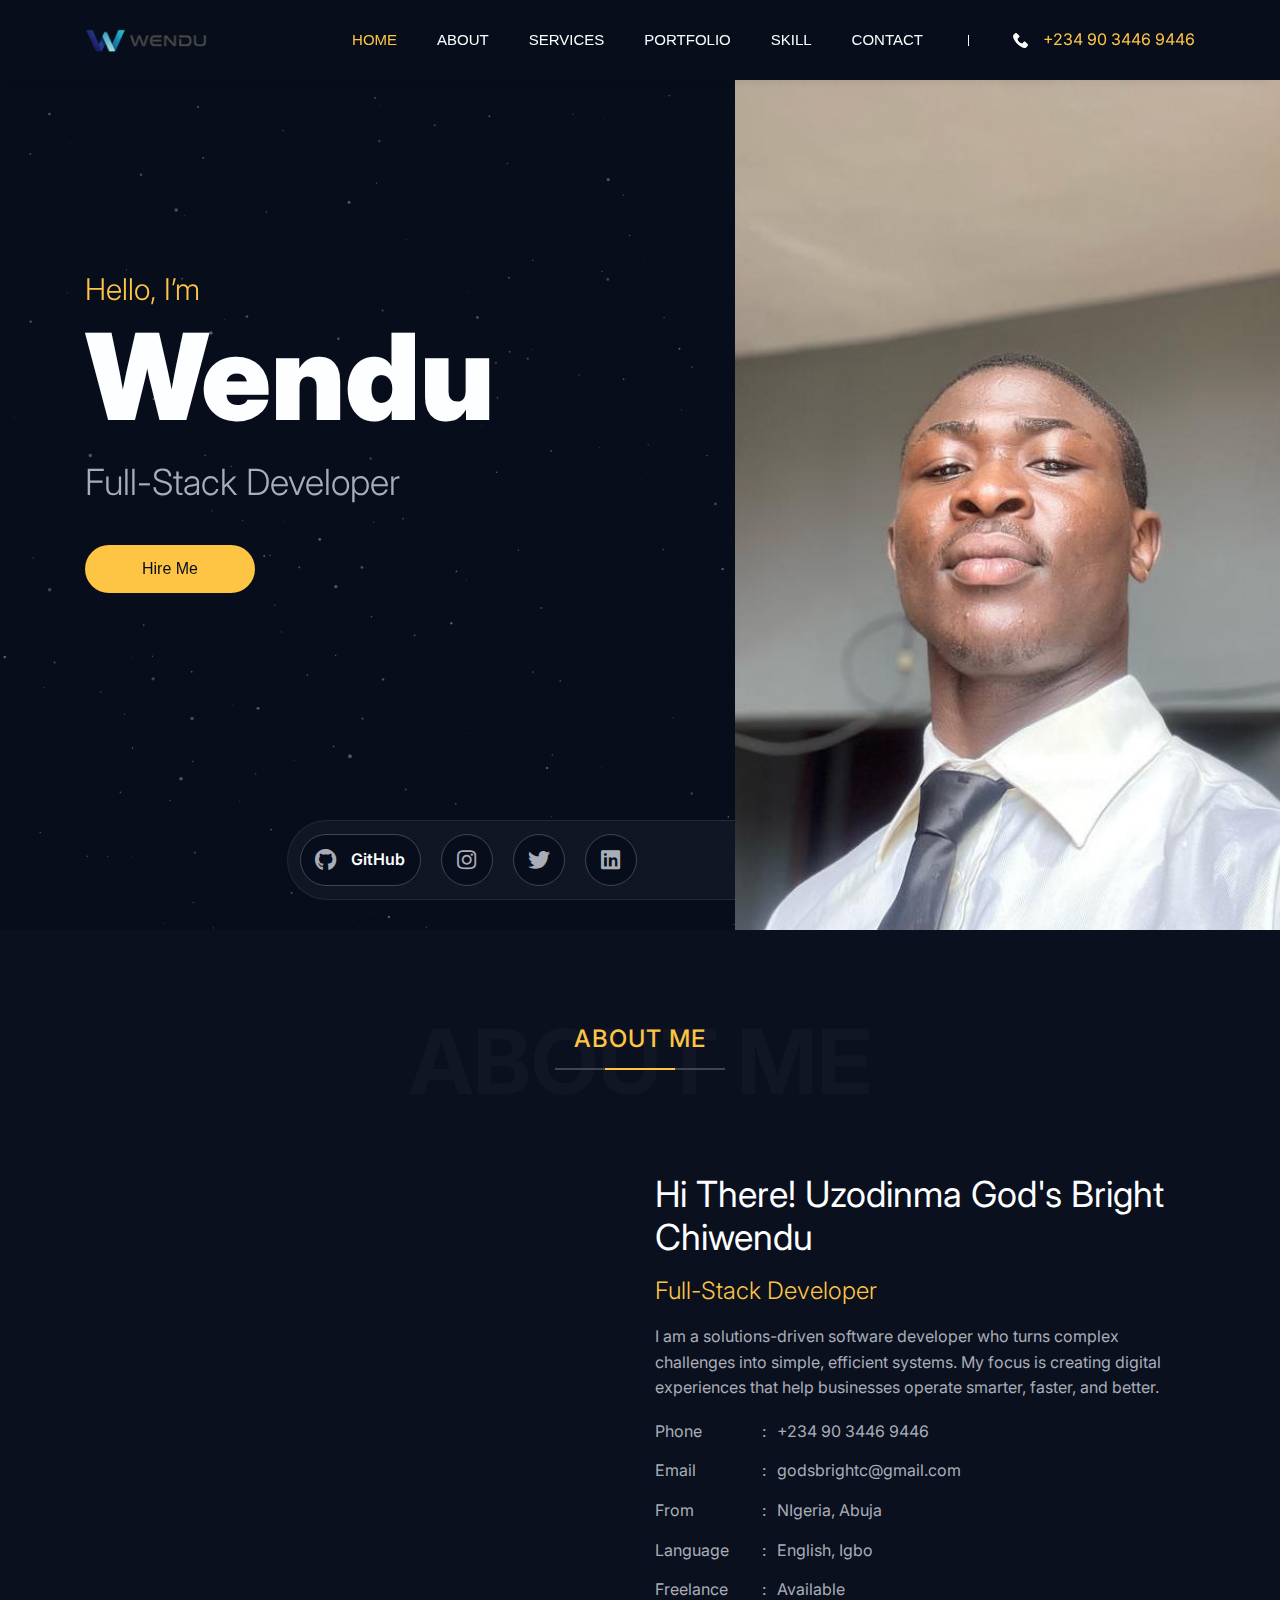
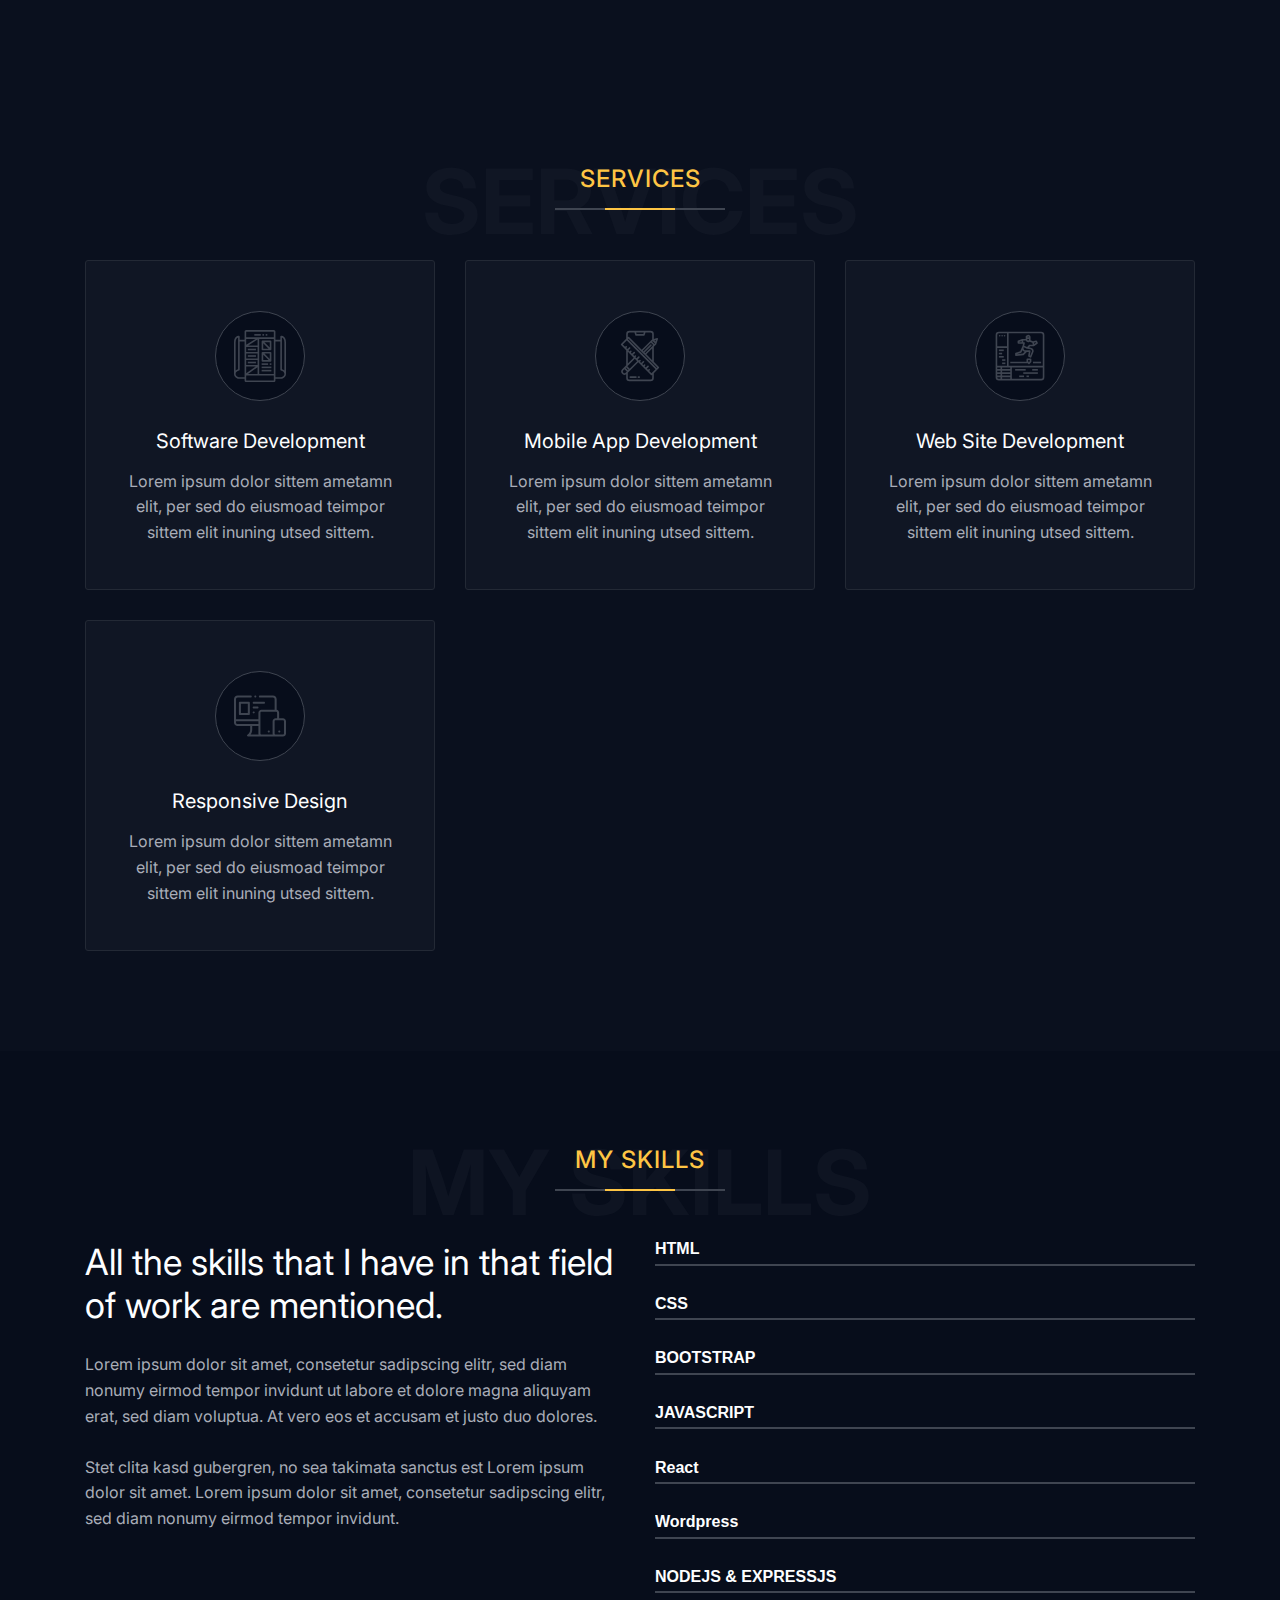
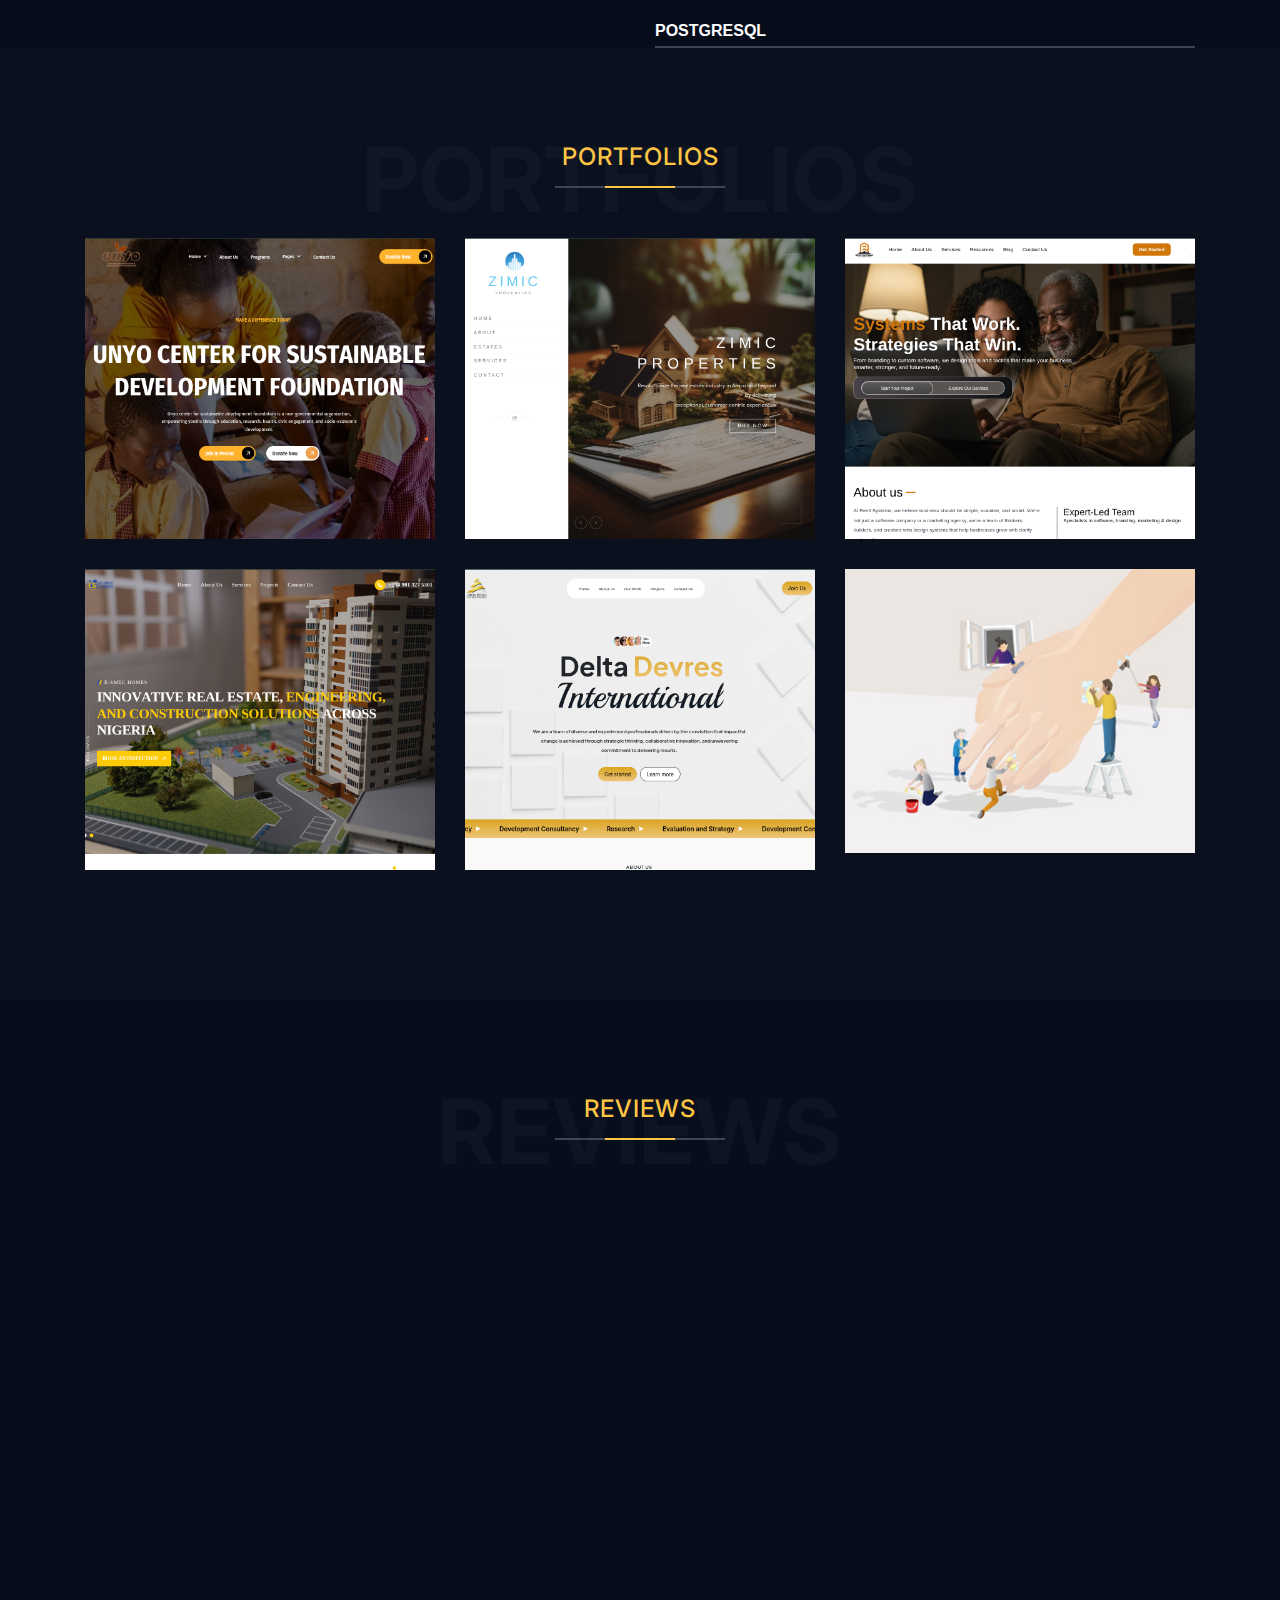
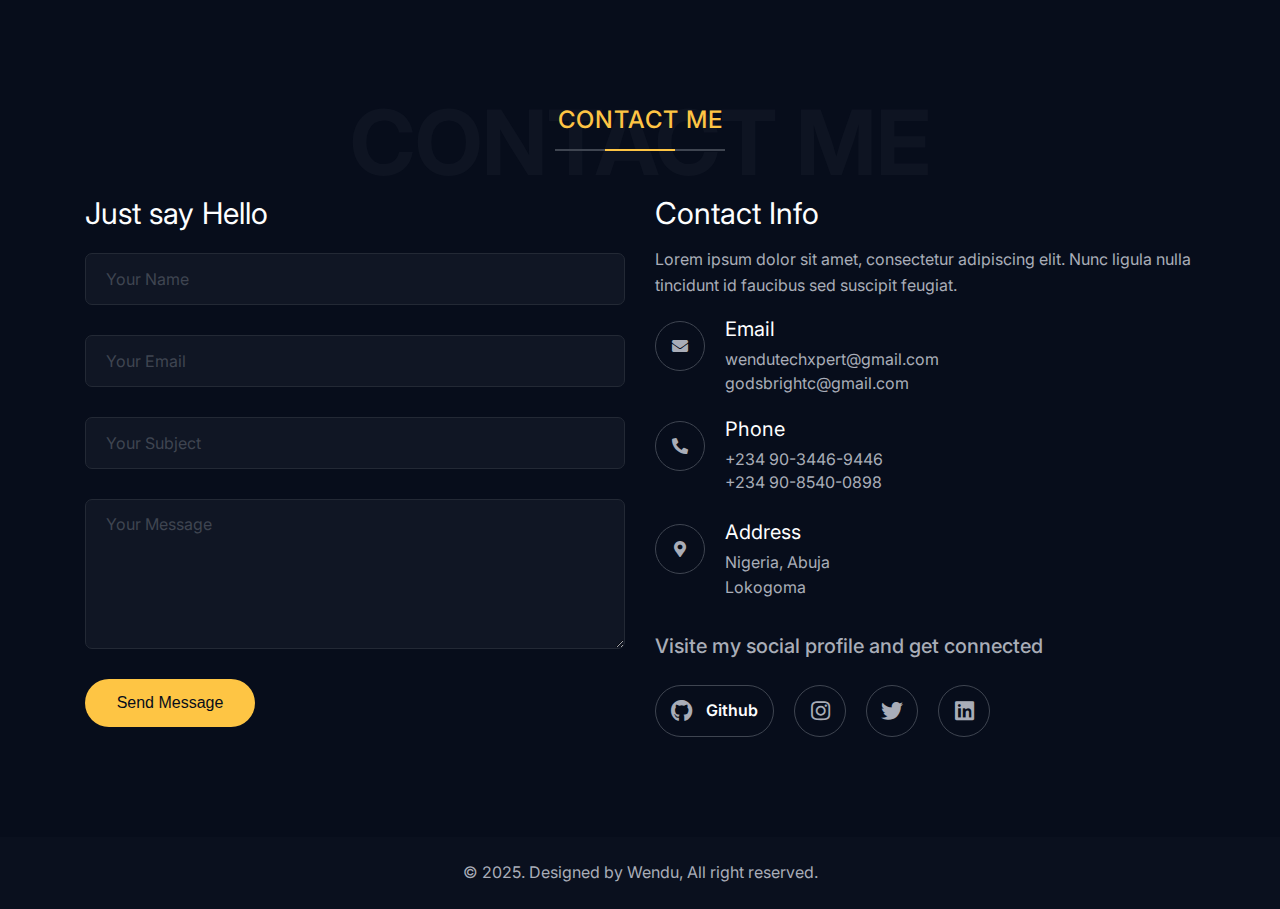
<file: index1.html>
<!DOCTYPE html>
<html class="no-js" lang="en">
  <meta http-equiv="content-type" content="text/html;charset=UTF-8" />
  <head>
    <!-- Meta Tags -->
    <meta charset="utf-8" />
    <meta http-equiv="x-ua-compatible" content="ie=edge" />
    <meta name="viewport" content="width=device-width, initial-scale=1" />
    <meta name="author" content="Laralink" />
    <!-- Page Title -->
    <title>Wendu's - Personal Portfolio</title>
    <!-- Favicon Icon -->
    <link rel="icon" href="assets/img/favicon.png" />
    <!-- Stylesheets -->
    <link rel="stylesheet" href="assets/css/bootstrap.min.css" />
    <link rel="stylesheet" href="assets/css/fontawesome.css" />
    <link rel="stylesheet" href="assets/css/slick.css" />
    <link rel="stylesheet" href="assets/css/lightgallery.min.css" />
    <link rel="stylesheet" href="assets/css/animate.css" />
    <link rel="stylesheet" href="assets/css/style.css" />
  </head>

  <body id="home">
    <!-- Start Header Section -->
    <header class="st-site-header st-style1 st-sticky-header">
      <div class="st-main-header">
        <div class="container">
          <div class="st-main-header-in">
            <div class="st-main-header-left">
              <a class="st-site-branding" href="index.html"
                ><img src="assets/img/logo.png" alt="Davis"
              /></a>
            </div>
            <div class="st-main-header-right">
              <div class="st-nav">
                <ul class="st-nav-list st-onepage-nav">
                  <li><a href="#home" class="st-smooth-move">Home</a></li>
                  <li><a href="#about" class="st-smooth-move">About</a></li>
                  <li>
                    <a href="#services" class="st-smooth-move">Services</a>
                  </li>
                  <li>
                    <a href="#skill" class="st-smooth-move">Portfolio</a>
                  </li>
                  <li>
                    <a href="#portfolio" class="st-smooth-move">Skill</a>
                  </li>
                  <li><a href="#contact" class="st-smooth-move">Contact</a></li>
                </ul>
                <div class="sp-phone">
                  <svg viewBox="0 0 513.64 513.64">
                    <g>
                      <g>
                        <path
                          d="M499.66,376.96l-71.68-71.68c-25.6-25.6-69.12-15.359-79.36,17.92c-7.68,23.041-33.28,35.841-56.32,30.72c-51.2-12.8-120.32-79.36-133.12-133.12c-7.68-23.041,7.68-48.641,30.72-56.32c33.28-10.24,43.52-53.76,17.92-79.36l-71.68-71.68c-20.48-17.92-51.2-17.92-69.12,0l-48.64,48.64c-48.64,51.2,5.12,186.88,125.44,307.2c120.32,120.32,256,176.641,307.2,125.44l48.64-48.64C517.581,425.6,517.581,394.88,499.66,376.96z"
                        />
                      </g>
                    </g>
                  </svg>
                  <div class="sp-phone-no">+234 90 3446 9446</div>
                </div>
              </div>
            </div>
          </div>
        </div>
      </div>
    </header>
    <!-- End Header Section -->

    <!-- Start Hero Seciton -->
    <div class="st-height-b80 st-height-lg-b80"></div>
    <section class="st-hero-wrap st-parallax">
      <div class="st-hero st-style1 st-ripple-version">
        <div class="container">
          <div class="st-hero-text">
            <h3>Hello, I’m</h3>
            <h1>Wendu</h1>
            <h2>Full-Stack Developer</h2>
            <div class="st-hero-btn">
              <a
                href="#contact"
                class="st-btn st-style1 st-color1 st-smooth-move"
                >Hire me</a
              >
            </div>
          </div>
        </div>
      </div>
      <!-- Hero Image - Social Link Group -->
      <div class="st-hero-img st-to-right">
        <img
          class="wow fadeInRight"
          src="assets/img/section/hero-img.jpg"
          alt="Hero"
        />
        <div class="st-social-group wow fadeInLeft">
          <div class="st-social-link">
            <a
              href="https://github.com/wendu-techxpert"
              class="st-social-btn active"
            >
              <span class="st-social-icon"><i class="fab fa-github"></i></span>
              <span class="st-icon-name">GitHub</span>
            </a>
            <a
              href="https://www.instagram.com/wendu_techxpert/"
              class="st-social-btn"
            >
              <span class="st-social-icon"
                ><i class="fab fa-instagram"></i
              ></span>
              <span class="st-icon-name">Instagram</span>
            </a>
            <a href="https://x.com/wendu_techxpert" class="st-social-btn">
              <span class="st-social-icon"><i class="fab fa-twitter"></i></span>
              <span class="st-icon-name">Twitter</span>
            </a>
            <a
              href="https://www.linkedin.com/in/wendu-techxpert-5b7a7430a/"
              class="st-social-btn"
            >
              <span class="st-social-icon"
                ><i class="fab fa-linkedin"></i
              ></span>
              <span class="st-icon-name">LinkedIn</span>
            </a>
          </div>
        </div>
      </div>
      <div id="particles-js"></div>
    </section>
    <!-- End Hero Seciton -->

    <!-- Start About Seciton -->
    <section id="about" class="st-about-wrap">
      <div class="st-height-b100 st-height-lg-b80"></div>
      <div class="container">
        <div class="st-section-heading st-style1">
          <h4 class="st-section-heading-title">ABOUT ME</h4>
          <h2 class="st-section-heading-subtitle">ABOUT ME</h2>
        </div>
        <div class="st-height-b25 st-height-lg-b25"></div>
      </div>
      <div class="container">
        <div class="row">
          <div class="col-lg-6 wow fadeInLeft">
            <div class="st-about-img-wrap">
              <div
                class="st-about-img st-dynamic-bg st-bg"
                data-src="assets/img/section/about.jpg"
              ></div>
            </div>
            <div class="st-height-b0 st-height-lg-b30"></div>
          </div>
          <div class="col-lg-6">
            <div class="st-vertical-middle">
              <div class="st-vertical-middle-in">
                <div class="st-text-block st-style1">
                  <h2 class="st-text-block-title">
                    Hi There! Uzodinma God's Bright Chiwendu
                  </h2>
                  <h4 class="st-text-block-subtitle">Full-Stack Developer</h4>
                  <div class="st-text-block-text">
                    <p>
                      I am a solutions-driven software developer who turns
                      complex challenges into simple, efficient systems. My
                      focus is creating digital experiences that help businesses
                      operate smarter, faster, and better.
                    </p>
                  </div>
                  <ul class="st-text-block-details st-mp0">
                    <li><span>Phone</span> : <span>+234 90 3446 9446</span></li>
                    <li>
                      <span>Email</span> : <span>godsbrightc@gmail.com</span>
                    </li>
                    <li>
                      <span>From</span> :
                      <span>NIgeria, Abuja</span>
                    </li>
                    <li>
                      <span>Language</span> :
                      <span>English, Igbo</span>
                    </li>
                    <li><span>Freelance</span> : <span>Available</span></li>
                  </ul>
                  <!-- <div class="st-text-block-btn">
                    <a href="#" class="st-btn st-style1 st-color1"
                      >Download CV</a
                    >
                  </div> -->
                </div>
              </div>
            </div>
          </div>
        </div>
      </div>
    </section>
    <!-- End About Seciton -->

    <!-- Start Service Seciton -->
    <section id="services">
      <div class="st-height-b100 st-height-lg-b80"></div>
      <div class="container">
        <div class="st-section-heading st-style1">
          <h4 class="st-section-heading-title">SERVICES</h4>
          <h2 class="st-section-heading-subtitle">SERVICES</h2>
        </div>
        <div class="st-height-b25 st-height-lg-b25"></div>
      </div>

      <!-- Iconbox Container -->

      <div class="container">
        <div class="row">
          <!-- .col -->
          <div class="col-lg-4 col-md-6">
            <div class="st-iconbox st-style1">
              <div class="st-iconbox-icon">
                <svg viewBox="0 0 512 512">
                  <g>
                    <g>
                      <path
                        d="M360,104h-80c-4.418,0-8,3.582-8,8v80c0,4.418,3.582,8,8,8h80c4.418,0,8-3.582,8-8v-80C368,107.582,364.418,104,360,104z
                  M288,184v-52.693L340.693,184H288z M352,172.68L299.32,120H352V172.68z"
                      />
                    </g>
                  </g>
                  <g>
                    <g>
                      <path
                        d="M360,216h-80c-4.418,0-8,3.582-8,8v80c0,4.418,3.582,8,8,8h80c4.418,0,8-3.582,8-8v-80C368,219.582,364.418,216,360,216z
                  M288,296v-52.685L340.685,296H288z M352,284.688L299.312,232H352V284.688z"
                      />
                    </g>
                  </g>
                  <g>
                    <g>
                      <rect x="272" y="328" width="64" height="16" />
                    </g>
                  </g>
                  <g>
                    <g>
                      <rect x="352" y="328" width="16" height="16" />
                    </g>
                  </g>
                  <g>
                    <g>
                      <rect x="272" y="360" width="96" height="16" />
                    </g>
                  </g>
                  <g>
                    <g>
                      <rect x="272" y="392" width="96" height="16" />
                    </g>
                  </g>
                  <g>
                    <g>
                      <rect x="136" y="184" width="80" height="16" />
                    </g>
                  </g>
                  <g>
                    <g>
                      <rect x="136" y="248" width="80" height="16" />
                    </g>
                  </g>
                  <g>
                    <g>
                      <rect x="136" y="312" width="80" height="16" />
                    </g>
                  </g>
                  <g>
                    <g>
                      <path
                        d="M464,56c-4.418,0-8,3.582-8,8v32h-48V16c0-8.837-7.163-16-16-16H120c-8.837,0-16,7.163-16,16v80H56V64
                 c0-4.418-3.582-8-8-8c-0.48,0-48,0.728-48,64v312c0,30.504,30.4,44.632,46.4,47.84c0.526,0.111,1.062,0.165,1.6,0.16h56v16
                 c0,8.837,7.163,16,16,16h272c8.837,0,16-7.163,16-16v-16h56c0.538,0.005,1.074-0.049,1.6-0.16c16-3.208,46.4-17.336,46.4-47.84
                 V120C512,56.728,464.48,56,464,56z M16,120c0-32.64,14.4-43.088,24-46.4v312.232c-8.773,2.722-16.927,7.139-24,13V120z M104,464
                 H48.88C44.104,462.856,16,455.128,16,432c0-24.96,32.248-31.88,33.6-32.16c3.725-0.76,6.401-4.038,6.4-7.84V112h48V464z M120,88
                 h92.12L120,145.543V88z M232,94.447V152h-92.136L232,94.447z M120,168h112v48H120V168z M120,232h112v48H120V232z M120,296h112v48
                 H120V296z M120,360h94.186L120,424.724V360z M232,367.172V432h-94.337L232,367.172z M392,496H120v-48h272V496z M392,432H248V88
                 h144V432z M392,72H120V16h272V72z M463.136,464H408V112h48v280c-0.001,3.802,2.675,7.08,6.4,7.84
                 c0.368,0.072,33.6,7.008,33.6,32.16C496,455.256,468.072,462.84,463.136,464z M496,398.832c-7.073-5.861-15.227-10.278-24-13V73.6
                 c9.496,3.32,24,13.776,24,46.4V398.832z"
                      />
                    </g>
                  </g>
                  <g>
                    <g>
                      <rect x="200" y="40" width="64" height="16" />
                    </g>
                  </g>
                  <g>
                    <g>
                      <rect x="280" y="40" width="16" height="16" />
                    </g>
                  </g>
                  <g>
                    <g>
                      <rect x="312" y="40" width="16" height="16" />
                    </g>
                  </g>
                </svg>
              </div>
              <h2 class="st-iconbox-title">Software Development</h2>
              <div class="st-iconbox-text">
                Lorem ipsum dolor sittem ametamn elit, per sed do eiusmoad
                teimpor sittem elit inuning utsed sittem.
              </div>
            </div>
            <div class="st-height-b30 st-height-lg-b30"></div>
          </div>
          <!-- .col -->
          <div class="col-lg-4 col-md-6">
            <div class="st-iconbox st-style1">
              <div class="st-iconbox-icon">
                <svg viewBox="0 0 512 512">
                  <g>
                    <path d="M216,456H160a8,8,0,0,0,0,16h56a8,8,0,0,0,0-16Z" />
                    <path d="M248,456h-8a8,8,0,0,0,0,16h8a8,8,0,0,0,0-16Z" />
                    <path
                      d="M442.68,363.48,392,312.8V165.27l22.4-22.4a7.953,7.953,0,0,0,1.93-3.13L433.3,88.82A8,8,0,0,0,423.18,78.7L392,89.09V40A32.042,32.042,0,0,0,360,8H152a32.042,32.042,0,0,0-32,32V86.53L69.32,137.21a8,8,0,0,0,0,11.31L120,199.2V346.74L80.63,386.11A32.005,32.005,0,0,0,120,436.01V472a32.042,32.042,0,0,0,32,32H360a32.042,32.042,0,0,0,32-32V425.47l50.68-50.68A8,8,0,0,0,442.68,363.48ZM413.06,98.94l-4.99,14.97-9.98-9.98Zm-31.95,10.64,21.31,21.31-.67,2-4.32,4.32-22.64-22.64,4.32-4.32ZM306.92,227.72l-5.66-5.66,67.88-67.88a8,8,0,1,0-11.32-11.32l-67.88,67.88-5.66-5.65,79.2-79.2,22.63,22.64-7.74,7.74-.05.05ZM376,181.27V296.8l-57.76-57.76ZM293.44,24l-4.5,16H222.25l-4-16ZM136,40a16.021,16.021,0,0,1,16-16h49.75l6.49,25.94A8,8,0,0,0,216,56h79a8,8,0,0,0,7.7-5.83L310.06,24H360a16.021,16.021,0,0,1,16,16V94.42l-3.74,1.25a7.953,7.953,0,0,0-3.13,1.93l-96.16,96.17L148.52,69.32a8,8,0,0,0-11.31,0L136,70.53ZM114.59,420.05a16.005,16.005,0,1,1-22.64-22.63l11.31-11.32,22.64,22.64Zm-.01-45.26,5.66-5.65,22.62,22.62-5.65,5.66Zm90.51-90.5,22.63,22.63-73.54,73.54-22.63-22.64ZM136,330.74V215.2l57.77,57.77ZM376,472a16.021,16.021,0,0,1-16,16H152a16.021,16.021,0,0,1-16-16V421.26L239.04,318.24,363.48,442.68a8,8,0,0,0,11.31,0l1.21-1.21Zm-6.86-46.29-22.63-22.63,5.66-5.66a8,8,0,0,0-11.32-11.31l-5.65,5.65-11.32-11.31,16.97-16.97a8,8,0,0,0-11.31-11.31l-16.97,16.97-11.32-11.32,5.66-5.65a8,8,0,0,0-11.31-11.32l-5.66,5.66L278.63,335.2l16.97-16.97a8,8,0,0,0-11.32-11.32l-16.97,16.97L256,312.57l5.66-5.66a8,8,0,1,0-11.32-11.31l-5.65,5.65a.035.035,0,0,1-.02-.01l-11.3-11.3,16.97-16.97a8,8,0,0,0-11.31-11.31l-16.97,16.97-11.29-11.29c-.01-.01-.01-.02-.02-.03l5.65-5.65a8,8,0,1,0-11.31-11.32L199.43,256l-11.31-11.31,16.97-16.97a8,8,0,0,0-11.32-11.32L176.8,233.37l-11.31-11.31,5.66-5.66a8,8,0,0,0-11.32-11.31l-5.65,5.66-11.32-11.32,16.97-16.97a8,8,0,0,0-11.31-11.31l-16.97,16.97L120.24,176.8l5.65-5.65a8,8,0,0,0-11.31-11.32l-5.66,5.66L86.29,142.86l39.6-39.59L408.73,386.11Zm50.91-50.92L137.21,91.95l5.65-5.66L267.29,210.72c.01.01.01.02.02.03s.02.01.03.02l16.93,16.94c.01,0,.01,0,.01.01s.01,0,.01.01l16.95,16.94c.01.01.01.02.02.03s.02.01.03.02l77.02,77.02a.234.234,0,0,0,.07.07l47.33,47.33Z"
                    />
                  </g>
                </svg>
              </div>
              <h2 class="st-iconbox-title">Mobile App Development</h2>
              <div class="st-iconbox-text">
                Lorem ipsum dolor sittem ametamn elit, per sed do eiusmoad
                teimpor sittem elit inuning utsed sittem.
              </div>
            </div>
            <div class="st-height-b0 st-height-lg-b30"></div>
          </div>
          <!-- .col -->
          <div class="col-lg-4 col-md-6">
            <div class="st-iconbox st-style1">
              <div class="st-iconbox-icon">
                <svg viewBox="0 0 512 512">
                  <path
                    d="m48 496h416a32.036 32.036 0 0 0 32-32v-416a32.036 32.036 0 0 0 -32-32h-416a32.036 32.036 0 0 0 -32 32v416a32.036 32.036 0 0 0 32 32zm-16-32h32v16h-16a16.01833 16.01833 0 0 1 -16-16zm128-48h-80v-16h80zm0 16v16h-80v-16zm0 32v16h-80v-16zm0-80h-80v-16h80zm-32-32h-96v-176h96zm-64 16v16h-32v-16zm0 32v16h-32v-16zm0 32v16h-32v-16zm400 48h-288v-112h304v96a16.01833 16.01833 0 0 1 -16 16zm16-432v304h-336v-320h320a16.01833 16.01833 0 0 1 16 16zm-432-16h80v128h-96v-112a16.01833 16.01833 0 0 1 16-16z"
                  />
                  <path d="m208 384h104v16h-104z" />
                  <path d="m288 416h144v16h-144z" />
                  <path d="m248 448h48v16h-48z" />
                  <path d="m320 448h24v16h-24z" />
                  <path d="m376 384h56v16h-56z" />
                  <circle cx="56" cy="56" r="8" />
                  <circle cx="80" cy="56" r="8" />
                  <circle cx="104" cy="56" r="8" />
                  <path d="m384 312h80v16h-80z" />
                  <path
                    d="m332.68652 328 5.65674 5.65674a7.99945 7.99945 0 0 0 11.31348 0l16-16a7.99877 7.99877 0 0 0 2.34326-5.65674v-24a7.99977 7.99977 0 0 0 -8-8h-32a7.99977 7.99977 0 0 0 -8 8v24h-160v16zm3.31348-32h16v12.68652l-8 8-8-8z"
                  />
                  <path d="m48 192h48v16h-48z" />
                  <path d="m48 224h32v16h-32z" />
                  <path d="m48 256h48v16h-48z" />
                  <path d="m80 288h32v16h-32z" />
                  <path d="m80 320h32v16h-32z" />
                  <path
                    d="m210.66455 253.96094a8.00168 8.00168 0 0 0 6.21875 1.99023l72-8a7.99845 7.99845 0 0 0 4.77344-2.29443l29.65674-29.65674h19.24267l-6.44726 38.68457a7.99969 7.99969 0 0 0 4.31347 8.4707l16 8a8 8 0 0 0 10.93067-4.0039l20.14258-46.99951a33.75475 33.75475 0 0 0 -25.47608-46.59229l-17.37036-2.895 10.66483-10.66457h36.686a7.99948 7.99948 0 0 0 4.7998-1.6001l32-24a7.9996 7.9996 0 0 0 2.35547-9.97754l-8-16a7.99877 7.99877 0 0 0 -9.0957-4.18359l-29.49023 7.37256-25.2182-10.08716a23.96392 23.96392 0 0 0 .64886-5.52417v-27.05566a20.94358 20.94358 0 0 0 -30.31055-18.73291l-13.26709 6.6333a7.99924 7.99924 0 0 0 -4.42236 7.15527v24h-32a8.00164 8.00164 0 0 0 -2.97119.57227l-40 16a7.99975 7.99975 0 0 0 -5.02881 7.42773v16a7.99977 7.99977 0 0 0 8 8h45.75391l-5.36005 21.43921-22.33186 52.10718-44.5918 14.86425a8.00011 8.00011 0 0 0 -5.4702 7.58936v16a8.00089 8.00089 0 0 0 2.66455 5.96094zm162.64945-52.72022a17.73543 17.73543 0 0 1 -.52441 12.60791l-16.80078 39.20166-3.12647-1.56347 7.02881-42.17139a8.00034 8.00034 0 0 0 -7.89115-9.31543h-40.92871a20.1611 20.1611 0 0 1 -19.12647-26.53662l.96155-2.88464 32.12244 12.849a7.986 7.986 0 0 0 1.65729.45722l-.001.00616 32.7041 5.45069a17.7145 17.7145 0 0 1 13.9248 11.89891zm-21.314-57.24072a7.99877 7.99877 0 0 0 -5.65674 2.34326l-20.27 20.26953-28.61865-11.44726 6.30664-25.2251a8.0001 8.0001 0 0 0 -7.76125-9.94043h-8v-16h25.3761a23.97964 23.97964 0 0 0 37.033 11.17987l26.82165 10.72864 4.52291 18.09149zm-8-48a8 8 0 0 1 -16 0v-8h16zm69.85889 29.606-17.01984 12.76489-3.13751-12.55 18.01282-4.50348zm-77.01319-61.084a4.94339 4.94339 0 0 1 7.1543 4.42234v3.05566h-16v-3.05566zm-88.8457 52.8945 24-9.60022v12.18372h-24zm-24 120.34961 42.52979-14.17675a7.99955 7.99955 0 0 0 4.82324-4.438l8.81164-20.56055c.26654.43829.53235.877.81873 1.30664a36.07631 36.07631 0 0 0 20.894 14.91168l-17.54974 17.54975-60.32766 6.70312z"
                  />
                </svg>
              </div>
              <h2 class="st-iconbox-title">Web Site Development</h2>
              <div class="st-iconbox-text">
                Lorem ipsum dolor sittem ametamn elit, per sed do eiusmoad
                teimpor sittem elit inuning utsed sittem.
              </div>
            </div>
            <div class="st-height-b0 st-height-lg-b30"></div>
          </div>
          <!-- .col -->
          <div class="col-lg-4 col-md-6">
            <div class="st-iconbox st-style1">
              <div class="st-iconbox-icon">
                <svg viewBox="0 0 512 512">
                  <g id="XMLID_1568_">
                    <g id="XMLID_652_">
                      <path
                        id="XMLID_676_"
                        d="m482 278h-37.673v-54c0-14.602-10.489-26.795-24.327-29.455v-104.529c0-19.859-16.157-36.016-36.017-36.016h-128.983c-5.522 0-10 4.477-10 10s4.478 10 10 10h128.983c8.832 0 16.017 7.185 16.017 16.016v103.984h-129.667c-16.542 0-30 13.458-30 30v63.228h-220.333v-197.212c0-8.831 7.185-16.016 16.017-16.016h128.983c5.522 0 10-4.477 10-10s-4.478-10-10-10h-128.983c-19.86 0-36.017 16.157-36.017 36.016v229.268c0 19.859 16.157 36.017 36.017 36.017h123.33v36.063c0 19.688-9.953 37.694-26.624 48.168-3.774 2.371-5.523 6.953-4.29 11.235 1.233 4.283 5.152 7.232 9.609 7.232h343.958c16.542 0 30-13.458 30-30v-119.999c0-16.542-13.458-30-30-30zm-211.667-64h143.994c5.514 0 10 4.486 10 10v54h-14.327c-16.542 0-30 13.458-30 30v120c0 3.506.61 6.87 1.72 10h-111.387c-5.514 0-10-4.486-10-10v-204c0-5.514 4.486-10 10-10zm-250.333 105.284v-12.057h220.333v28.073h-70.986-133.33c-8.832.001-16.017-7.184-16.017-16.016zm159.347 72.08v-36.063h60.986v72.699c0 3.506.61 6.87 1.72 10h-78.402c10.071-13.169 15.696-29.427 15.696-46.636zm312.653 36.636c0 5.514-4.486 10-10 10h-72c-5.514 0-10-4.486-10-10v-120c0-5.514 4.486-10 10-10h72c5.514 0 10 4.486 10 10z"
                      />
                      <path
                        id="XMLID_1626_"
                        d="m58 114.614c-5.522 0-10 4.477-10 10v112c0 5.523 4.478 10 10 10h88c5.522 0 10-4.477 10-10v-112c0-5.523-4.478-10-10-10zm78 112h-68v-92h68z"
                      />
                      <path
                        id="XMLID_1627_"
                        d="m194 134.614h101c5.522 0 10-4.477 10-10s-4.478-10-10-10h-101c-5.522 0-10 4.477-10 10s4.478 10 10 10z"
                      />
                      <path
                        id="XMLID_1628_"
                        d="m194 230.61c2.63 0 5.21-1.06 7.069-2.92 1.86-1.87 2.931-4.44 2.931-7.08 0-2.63-1.07-5.21-2.931-7.07-1.859-1.86-4.439-2.93-7.069-2.93s-5.21 1.07-7.07 2.93-2.93 4.44-2.93 7.07 1.069 5.21 2.93 7.08c1.86 1.86 4.44 2.92 7.07 2.92z"
                      />
                      <path
                        id="XMLID_1639_"
                        d="m194 182.614h37.5c5.522 0 10-4.477 10-10s-4.478-10-10-10h-37.5c-5.522 0-10 4.477-10 10s4.478 10 10 10z"
                      />
                      <path
                        id="XMLID_1674_"
                        d="m446 398c-2.63 0-5.21 1.069-7.07 2.93s-2.93 4.44-2.93 7.07 1.069 5.21 2.93 7.069c1.86 1.86 4.44 2.931 7.07 2.931s5.21-1.07 7.069-2.931c1.861-1.859 2.931-4.439 2.931-7.069s-1.07-5.21-2.931-7.07c-1.859-1.861-4.439-2.93-7.069-2.93z"
                      />
                      <path
                        id="XMLID_1677_"
                        d="m342.33 418c2.63 0 5.21-1.07 7.069-2.931 1.86-1.859 2.931-4.439 2.931-7.069s-1.07-5.21-2.931-7.07c-1.859-1.86-4.439-2.93-7.069-2.93s-5.21 1.069-7.07 2.93-2.93 4.44-2.93 7.07 1.069 5.21 2.93 7.069c1.86 1.861 4.44 2.931 7.07 2.931z"
                      />
                      <path
                        id="XMLID_1681_"
                        d="m210 74c2.63 0 5.21-1.07 7.069-2.93 1.861-1.86 2.931-4.44 2.931-7.07s-1.07-5.21-2.931-7.07c-1.859-1.86-4.439-2.93-7.069-2.93s-5.21 1.07-7.07 2.93-2.93 4.44-2.93 7.07 1.069 5.21 2.93 7.07 4.44 2.93 7.07 2.93z"
                      />
                    </g>
                  </g>
                </svg>
              </div>
              <h2 class="st-iconbox-title">Responsive Design</h2>
              <div class="st-iconbox-text">
                Lorem ipsum dolor sittem ametamn elit, per sed do eiusmoad
                teimpor sittem elit inuning utsed sittem.
              </div>
            </div>
            <div class="st-height-b0 st-height-lg-b30"></div>
          </div>
          <!-- .col -->
        </div>
      </div>
      <div class="st-height-b100 st-height-lg-b80"></div>
    </section>
    <!-- End Service Seciton -->

    <!-- Start Skill Seciton -->
    <section id="skill" class="st-dark-bg">
      <div class="st-height-b100 st-height-lg-b80"></div>
      <div class="container">
        <div class="st-section-heading st-style1">
          <h4 class="st-section-heading-title">MY SKILLS</h4>
          <h2 class="st-section-heading-subtitle">MY SKILLS</h2>
        </div>
        <div class="st-height-b25 st-height-lg-b25"></div>
      </div>

      <div class="container">
        <div class="row">
          <div class="col-lg-6">
            <div class="st-skill-wrap">
              <div class="st-skill-heading">
                <h2 class="st-skill-title">
                  All the skills that I have in that field of work are
                  mentioned.
                </h2>
                <div class="st-skill-subtitle">
                  Lorem ipsum dolor sit amet, consetetur sadipscing elitr, sed
                  diam nonumy eirmod tempor invidunt ut labore et dolore magna
                  aliquyam erat, sed diam voluptua. At vero eos et accusam et
                  justo duo dolores. <br /><br />Stet clita kasd gubergren, no
                  sea takimata sanctus est Lorem ipsum dolor sit amet. Lorem
                  ipsum dolor sit amet, consetetur sadipscing elitr, sed diam
                  nonumy eirmod tempor invidunt.
                </div>
              </div>
              <!-- .st-skill-heading -->
            </div>
          </div>

          <!-- Progressbar -->

          <div class="col-lg-6">
            <div class="st-height-b0 st-height-lg-b30"></div>
            <div class="st-progressbar-wrap">
              <div class="st-single-progressbar">
                <div class="st-progressbar-heading">
                  <h3 class="st-progressbar-title">HTML</h3>
                  <div
                    class="st-progressbar-percentage wow fadeInLeft"
                    data-wow-duration="1.5s"
                    data-wow-delay="0.5s"
                  >
                    95%
                  </div>
                </div>
                <div class="st-progressbar" data-progress="95">
                  <div class="st-progressbar-in wow fadeInLeft"></div>
                </div>
              </div>
              <!-- .st-single-progressbar -->
              <div class="st-height-b30 st-height-lg-b20"></div>
              <div class="st-single-progressbar">
                <div class="st-progressbar-heading">
                  <h3 class="st-progressbar-title">CSS</h3>
                  <div
                    class="st-progressbar-percentage wow fadeInLeft"
                    data-wow-duration="1.5s"
                    data-wow-delay="0.5s"
                  >
                    75%
                  </div>
                </div>
                <div class="st-progressbar" data-progress="75">
                  <div class="st-progressbar-in wow fadeInLeft"></div>
                </div>
              </div>
              <!-- .st-single-progressbar -->
              <div class="st-height-b30 st-height-lg-b20"></div>
              <div class="st-single-progressbar">
                <div class="st-progressbar-heading">
                  <h3 class="st-progressbar-title">BOOTSTRAP</h3>
                  <div
                    class="st-progressbar-percentage wow fadeInLeft"
                    data-wow-duration="1.5s"
                    data-wow-delay="0.5s"
                  >
                    50%
                  </div>
                </div>
                <div class="st-progressbar" data-progress="50">
                  <div class="st-progressbar-in wow fadeInLeft"></div>
                </div>
              </div>
              <!-- .st-single-progressbar -->
              <div class="st-height-b30 st-height-lg-b20"></div>
              <div class="st-single-progressbar">
                <div class="st-progressbar-heading">
                  <h3 class="st-progressbar-title">JAVASCRIPT</h3>
                  <div
                    class="st-progressbar-percentage wow fadeInLeft"
                    data-wow-duration="1.5s"
                    data-wow-delay="0.5s"
                  >
                    85%
                  </div>
                </div>
                <div class="st-progressbar" data-progress="85">
                  <div class="st-progressbar-in wow fadeInLeft"></div>
                </div>
              </div>
              <!-- .st-single-progressbar -->
              <div class="st-height-b30 st-height-lg-b20"></div>
              <div class="st-single-progressbar">
                <div class="st-progressbar-heading">
                  <h3 class="st-progressbar-title">React</h3>
                  <div
                    class="st-progressbar-percentage wow fadeInLeft"
                    data-wow-duration="1.5s"
                    data-wow-delay="0.5s"
                  >
                    10%
                  </div>
                </div>
                <div class="st-progressbar" data-progress="20">
                  <div class="st-progressbar-in wow fadeInLeft"></div>
                </div>
              </div>
              <!-- .st-single-progressbar -->
              <div class="st-height-b30 st-height-lg-b20"></div>
              <div class="st-single-progressbar">
                <div class="st-progressbar-heading">
                  <h3 class="st-progressbar-title">Wordpress</h3>
                  <div
                    class="st-progressbar-percentage wow fadeInLeft"
                    data-wow-duration="1.5s"
                    data-wow-delay="0.5s"
                  >
                    15%
                  </div>
                </div>
                <div class="st-progressbar" data-progress="15">
                  <div class="st-progressbar-in wow fadeInLeft"></div>
                </div>
              </div>
              <!-- .st-single-progressbar -->
              <div class="st-height-b30 st-height-lg-b20"></div>
              <div class="st-single-progressbar">
                <div class="st-progressbar-heading">
                  <h3 class="st-progressbar-title">NODEJS & EXPRESSJS</h3>
                  <div
                    class="st-progressbar-percentage wow fadeInLeft"
                    data-wow-duration="1.5s"
                    data-wow-delay="0.5s"
                  >
                    80%
                  </div>
                </div>
                <div class="st-progressbar" data-progress="80">
                  <div class="st-progressbar-in wow fadeInLeft"></div>
                </div>
              </div>
              <!-- .st-single-progressbar -->
              <div class="st-height-b30 st-height-lg-b20"></div>
              <div class="st-single-progressbar">
                <div class="st-progressbar-heading">
                  <h3 class="st-progressbar-title">POSTGRESQL</h3>
                  <div
                    class="st-progressbar-percentage wow fadeInLeft"
                    data-wow-duration="1.5s"
                    data-wow-delay="0.5s"
                  >
                    75%
                  </div>
                </div>
                <div class="st-progressbar" data-progress="75">
                  <div class="st-progressbar-in wow fadeInLeft"></div>
                </div>
              </div>
              <!-- .st-single-progressbar -->
            </div>
          </div>
        </div>
      </div>
    </section>
    <!-- End Skill Seciton -->

    <!-- Start Portfolio Seciton -->
    <section id="portfolio">
      <div class="st-height-b100 st-height-lg-b80"></div>
      <div class="container">
        <div class="st-section-heading st-style1">
          <h4 class="st-section-heading-title">PORTFOLIOS</h4>
          <h2 class="st-section-heading-subtitle">PORTFOLIOS</h2>
        </div>
        <div class="st-height-b25 st-height-lg-b25"></div>
      </div>
      <div class="container">
        <div class="row">
          <div class="col-lg-4 col-md-6">
            <div class="st-portfolio-single st-style1 st-lightgallery">
              <div class="st-portfolio-item">
                <a
                  href="https://unyocenter.org/"
                  class="st-portfolio st-zoom"
                  target="_blank"
                >
                  <div class="st-portfolio-img st-zoom-in">
                    <img
                      src="assets/img/portfolio/portfolio1.png"
                      alt="portfolio"
                    />
                  </div>
                  <div class="st-portfolio-item-hover">
                    <h5>Click to View</h5>
                    <p></p>
                  </div>
                </a>
              </div>
            </div>
          </div>
          <div class="col-lg-4 col-md-6">
            <div class="st-portfolio-single st-style1 st-lightgallery">
              <div class="st-portfolio-item">
                <a
                  href="https://zimicproperties.com/"
                  class="st-portfolio st-zoom"
                  target="_blank"
                >
                  <div class="st-portfolio-img st-zoom-in">
                    <img
                      src="assets/img/portfolio/portfolio2.png"
                      alt="portfolio"
                    />
                  </div>
                  <div class="st-portfolio-item-hover">
                    <h5>Click to View</h5>
                    <p></p>
                  </div>
                </a>
              </div>
            </div>
          </div>
          <div class="col-lg-4 col-md-6">
            <div class="st-portfolio-single st-style1 st-lightgallery">
              <div class="st-portfolio-item">
                <a
                  href="https://www.revitsystems.org/"
                  class="st-portfolio st-zoom"
                  target="_blank"
                >
                  <div class="st-portfolio-img st-zoom-in">
                    <img
                      src="assets/img/portfolio/portfolio3.png"
                      alt="portfolio"
                    />
                  </div>
                  <div class="st-portfolio-item-hover">
                    <!-- <i class="fas fa-plus-circle"></i> -->
                    <h5>Click to view</h5>
                  </div>
                </a>
              </div>
            </div>
          </div>
          <div class="col-lg-4 col-md-6">
            <div class="st-portfolio-single st-style1 st-lightgallery">
              <div class="st-portfolio-item">
                <a
                  href="https://esmec-homes.vercel.app/"
                  class="st-portfolio st-zoom"
                  target="_blank"
                >
                  <div class="st-portfolio-img st-zoom-in">
                    <img
                      src="assets/img/portfolio/portfolio4.png"
                      alt="portfolio"
                    />
                  </div>
                  <div class="st-portfolio-item-hover">
                    <!-- <i class="fas fa-plus-circle"></i> -->
                    <h5>Click to view</h5>
                  </div>
                </a>
              </div>
            </div>
          </div>
          <div class="col-lg-4 col-md-6">
            <div class="st-portfolio-single st-style1 st-lightgallery">
              <div class="st-portfolio-item">
                <a
                  href="https://delta-devres.vercel.app/"
                  class="st-portfolio st-zoom"
                  target="_blank"
                >
                  <div class="st-portfolio-img st-zoom-in">
                    <img
                      src="assets/img/portfolio/portfolio5.png"
                      alt="portfolio"
                    />
                  </div>
                  <div class="st-portfolio-item-hover">
                    <!-- <i class="fas fa-plus-circle"></i> -->
                    <h5>Click to view</h5>
                  </div>
                </a>
              </div>
            </div>
          </div>
          <div class="col-lg-4 col-md-6">
            <div class="st-portfolio-single st-style1 st-lightgallery">
              <div class="st-portfolio-item">
                <a
                  href="assets/img/portfolio/portfolio6_lg.jpg"
                  class="st-portfolio st-zoom st-lightbox-item"
                >
                  <div class="st-portfolio-img st-zoom-in">
                    <img
                      src="assets/img/portfolio/portfolio6.jpg"
                      alt="portfolio"
                    />
                  </div>
                  <div class="st-portfolio-item-hover">
                    <!-- <i class="fas fa-plus-circle"></i> -->
                    <h5>Click to view</h5>
                  </div>
                </a>
              </div>
            </div>
          </div>
          <div class="col-lg-12 text-center">
            <!-- <div class="st-portfolio-btn">
              <a href="#" class="st-btn st-style1 st-color1">Load More</a>
            </div> -->
          </div>
        </div>
      </div>
      <div class="st-height-b100 st-height-lg-b80"></div>
    </section>
    <!-- End Portfolio Seciton -->

    <!-- Start Review Seciton -->
    <section class="st-dark-bg">
      <div class="st-height-b100 st-height-lg-b80"></div>
      <div class="container">
        <div class="st-section-heading st-style1">
          <h4 class="st-section-heading-title">REVIEWS</h4>
          <h2 class="st-section-heading-subtitle">REVIEWS</h2>
        </div>
        <div class="st-height-b25 st-height-lg-b25"></div>
      </div>

      <!-- Reviews Container -->

      <div class="container">
        <div class="st-slider st-style1 st-reviews-wrap">
          <div
            class="slick-container"
            data-autoplay="0"
            data-loop="1"
            data-speed="600"
            data-center="0"
            data-slides-per-view="responsive"
            data-xs-slides="1"
            data-sm-slides="2"
            data-md-slides="3"
            data-lg-slides="3"
            data-add-slides="3"
          >
            <div class="slick-wrapper">
              <div class="slick-slide-in">
                <div
                  class="st-testimonial st-style1 wow fadeInLeft"
                  data-wow-duration="0.8s"
                  data-wow-delay="0.2s"
                >
                  <div class="st-testimonial-text">
                    <p>
                      “Lorem ipsum dolor sittem ametamngcing elit, per sed do
                      eiusmoad teimpor sittem elit inuning utsed sittem do
                      eiusmod.”
                    </p>
                    <div class="st-quote">
                      <img src="assets/img/icon/quote.png" alt="quote" />
                    </div>
                  </div>
                  <div class="st-testimonial-info">
                    <div class="st-testimonial-img">
                      <img src="assets/img/client/client1.png" alt="client1" />
                    </div>
                    <div class="st-testimonial-meta">
                      <h4 class="st-testimonial-name">Richard Miles</h4>
                      <div class="st-testimonial-designation">Chairman</div>
                    </div>
                  </div>
                </div>
              </div>
              <!-- .slick-slide-in -->

              <div class="slick-slide-in">
                <div
                  class="st-testimonial st-style1 wow fadeInLeft"
                  data-wow-duration="0.8s"
                  data-wow-delay="0.2s"
                >
                  <div class="st-testimonial-text">
                    <p>
                      “Lorem ipsum dolor sittem ametamngcing elit, per sed do
                      eiusmoad teimpor sittem elit inuning utsed sittem do
                      eiusmod.”
                    </p>
                    <div class="st-quote">
                      <img src="assets/img/icon/quote.png" alt="quote" />
                    </div>
                  </div>
                  <div class="st-testimonial-info">
                    <div class="st-testimonial-img">
                      <img src="assets/img/client/client2.png" alt="client2" />
                    </div>
                    <div class="st-testimonial-meta">
                      <h4 class="st-testimonial-name">Vesta Shufelt</h4>
                      <div class="st-testimonial-designation">
                        Executive Director
                      </div>
                    </div>
                  </div>
                </div>
              </div>
              <!-- .slick-slide-in -->

              <div class="slick-slide-in">
                <div
                  class="st-testimonial st-style1 wow fadeInLeft"
                  data-wow-duration="0.8s"
                  data-wow-delay="0.2s"
                >
                  <div class="st-testimonial-text">
                    <p>
                      “Lorem ipsum dolor sittem ametamngcing elit, per sed do
                      eiusmoad teimpor sittem elit inuning utsed sittem do
                      eiusmod.”
                    </p>
                    <div class="st-quote">
                      <img src="assets/img/icon/quote.png" alt="quote" />
                    </div>
                  </div>
                  <div class="st-testimonial-info">
                    <div class="st-testimonial-img">
                      <img src="assets/img/client/client3.png" alt="client3" />
                    </div>
                    <div class="st-testimonial-meta">
                      <h4 class="st-testimonial-name">Joseph Alves</h4>
                      <div class="st-testimonial-designation">
                        Managing Director
                      </div>
                    </div>
                  </div>
                </div>
              </div>
              <!-- .slick-slide-in -->

              <div class="slick-slide-in">
                <div
                  class="st-testimonial st-style1 wow fadeInLeft"
                  data-wow-duration="0.8s"
                  data-wow-delay="0.2s"
                >
                  <div class="st-testimonial-text">
                    <p>
                      “Lorem ipsum dolor sittem ametamngcing elit, per sed do
                      eiusmoad teimpor sittem elit inuning utsed sittem do
                      eiusmod.”
                    </p>
                    <div class="st-quote">
                      <img src="assets/img/icon/quote.png" alt="quote" />
                    </div>
                  </div>
                  <div class="st-testimonial-info">
                    <div class="st-testimonial-img">
                      <img src="assets/img/client/client1.png" alt="client1" />
                    </div>
                    <div class="st-testimonial-meta">
                      <h4 class="st-testimonial-name">Richard Miles</h4>
                      <div class="st-testimonial-designation">Chairman</div>
                    </div>
                  </div>
                </div>
              </div>
              <!-- .slick-slide-in -->

              <div class="slick-slide-in">
                <div
                  class="st-testimonial st-style1 wow fadeInLeft"
                  data-wow-duration="0.8s"
                  data-wow-delay="0.2s"
                >
                  <div class="st-testimonial-text">
                    <p>
                      “Lorem ipsum dolor sittem ametamngcing elit, per sed do
                      eiusmoad teimpor sittem elit inuning utsed sittem do
                      eiusmod.”
                    </p>
                    <div class="st-quote">
                      <img src="assets/img/icon/quote.png" alt="quote" />
                    </div>
                  </div>
                  <div class="st-testimonial-info">
                    <div class="st-testimonial-img">
                      <img src="assets/img/client/client2.png" alt="client2" />
                    </div>
                    <div class="st-testimonial-meta">
                      <h4 class="st-testimonial-name">Vesta Shufelt</h4>
                      <div class="st-testimonial-designation">
                        Executive Director
                      </div>
                    </div>
                  </div>
                </div>
              </div>
              <!-- .slick-slide-in -->

              <div class="slick-slide-in">
                <div
                  class="st-testimonial st-style1 wow fadeInLeft"
                  data-wow-duration="0.8s"
                  data-wow-delay="0.2s"
                >
                  <div class="st-testimonial-text">
                    <p>
                      “Lorem ipsum dolor sittem ametamngcing elit, per sed do
                      eiusmoad teimpor sittem elit inuning utsed sittem do
                      eiusmod.”
                    </p>
                    <div class="st-quote">
                      <img src="assets/img/icon/quote.png" alt="quote" />
                    </div>
                  </div>
                  <div class="st-testimonial-info">
                    <div class="st-testimonial-img">
                      <img src="assets/img/client/client3.png" alt="client3" />
                    </div>
                    <div class="st-testimonial-meta">
                      <h4 class="st-testimonial-name">Joseph Alves</h4>
                      <div class="st-testimonial-designation">
                        Managing Director
                      </div>
                    </div>
                  </div>
                </div>
              </div>
              <!-- .slick-slide-in -->
            </div>
          </div>
          <!-- .slick-container -->
          <div class="pagination st-style1 st-flex st-hidden"></div>
          <!-- If dont need Pagination then add class .st-hidden -->
          <div class="swipe-arrow st-style1 st-hidden">
            <!-- If dont need navigation then add class .st-hidden -->
            <div class="slick-arrow-left">
              <i class="fa fa-chevron-left"></i>
            </div>
            <div class="slick-arrow-right">
              <i class="fa fa-chevron-right"></i>
            </div>
          </div>
        </div>
        <!-- .st-slider -->
      </div>
      <div class="st-height-b100 st-height-lg-b80"></div>
    </section>
    <!-- End Review Seciton -->

    <!-- Start Contact Seciton -->
    <section id="contact" class="st-dark-bg">
      <div class="st-height-b100 st-height-lg-b80"></div>
      <div class="container">
        <div class="st-section-heading st-style1">
          <h4 class="st-section-heading-title">CONTACT ME</h4>
          <h2 class="st-section-heading-subtitle">CONTACT ME</h2>
        </div>
        <div class="st-height-b25 st-height-lg-b25"></div>
      </div>

      <!-- Contact Container -->

      <div class="container">
        <div class="row">
          <div class="col-lg-6">
            <h3 class="st-contact-title">Just say Hello</h3>
            <div id="st-alert"></div>
            <form
              action="#"
              method="POST"
              class="st-contact-form"
              id="contact-form"
            >
              <div class="st-form-field">
                <input
                  type="text"
                  id="name"
                  name="name"
                  placeholder="Your Name"
                  required
                />
              </div>
              <div class="st-form-field">
                <input
                  type="text"
                  id="email"
                  name="email"
                  placeholder="Your Email"
                  required
                />
              </div>
              <div class="st-form-field">
                <input
                  type="text"
                  id="subject"
                  name="subject"
                  placeholder="Your Subject"
                  required
                />
              </div>
              <div class="st-form-field">
                <textarea
                  cols="30"
                  rows="10"
                  id="msg"
                  name="msg"
                  placeholder="Your Message"
                  required
                ></textarea>
              </div>
              <button
                class="st-btn st-style1 st-color1"
                type="submit"
                id="submit"
                name="submit"
              >
                Send message
              </button>
            </form>
          </div>
          <div class="st-height-b0 st-height-lg-b30"></div>

          <div class="col-lg-6">
            <div class="st-height-b0 st-height-lg-b40"></div>
            <h3 class="st-contact-title">Contact Info</h3>
            <div class="st-contact-text">
              Lorem ipsum dolor sit amet, consectetur adipiscing elit. Nunc
              ligula nulla tincidunt id faucibus sed suscipit feugiat.
            </div>
            <div class="st-contact-info-wrap">
              <div class="st-single-contact-info">
                <i class="fas fa-envelope"></i>
                <div class="st-single-info-details">
                  <h4>Email</h4>
                  <a href="#">wendutechxpert@gmail.com</a>
                  <a href="#">godsbrightc@gmail.com</a>
                </div>
              </div>
              <div class="st-single-contact-info">
                <i class="fas fa-phone-alt"></i>
                <div class="st-single-info-details">
                  <h4>Phone</h4>
                  <span>+234 90-3446-9446</span>
                  <span>+234 90-8540-0898</span>
                </div>
              </div>
              <div class="st-single-contact-info">
                <i class="fas fa-map-marker-alt"></i>
                <div class="st-single-info-details">
                  <h4>Address</h4>
                  <span>Nigeria, Abuja <br />Lokogoma</span>
                </div>
              </div>
              <div class="st-social-info">
                <div class="st-social-text">
                  Visite my social profile and get connected
                </div>
                <div class="st-social-link">
                  <a
                    href="https://github.com/wendu-techxpert"
                    class="st-social-btn active"
                  >
                    <span class="st-social-icon"
                      ><i class="fab fa-github"></i
                    ></span>
                    <span class="st-icon-name">Github</span>
                  </a>
                  <a
                    href="https://www.instagram.com/wendu_techxpert/"
                    class="st-social-btn"
                  >
                    <span class="st-social-icon"
                      ><i class="fab fa-instagram"></i
                    ></span>
                    <span class="st-icon-name">Instagram</span>
                  </a>
                  <a href="https://x.com/wendu_techxpert" class="st-social-btn">
                    <span class="st-social-icon"
                      ><i class="fab fa-twitter"></i
                    ></span>
                    <span class="st-icon-name">Twitter</span>
                  </a>
                  <a
                    href="https://www.linkedin.com/in/wendu-techxpert-5b7a7430a/"
                    class="st-social-btn"
                  >
                    <span class="st-social-icon"
                      ><i class="fab fa-linkedin"></i
                    ></span>
                    <span class="st-icon-name">LinkedIn</span>
                  </a>
                </div>
              </div>
            </div>
          </div>
        </div>
      </div>
      <div class="st-height-b100 st-height-lg-b80"></div>
    </section>
    <!-- End Contact Seciton -->

    <!-- Start Footer Seciton -->
    <footer>
      <div class="container">
        <div class="st-copyright-wrap text-center">
          <div class="st-copyright-text">
            © 2025. Designed by Wendu, All right reserved.
          </div>
        </div>
      </div>
    </footer>
    <!-- End Footer Seciton -->

    <!-- Scripts -->
    <script src="assets/js/jquery-1.12.4.min.js"></script>
    <script src="assets/js/jquery.slick.min.js"></script>
    <script src="assets/js/lightgallery.min.js"></script>
    <script src="assets/js/wow.min.js"></script>
    <script src="assets/js/ripples.min.js"></script>
    <script src="assets/js/particles.min.js"></script>
    <script src="assets/js/main.js"></script>
  </body>
</html>
</file>
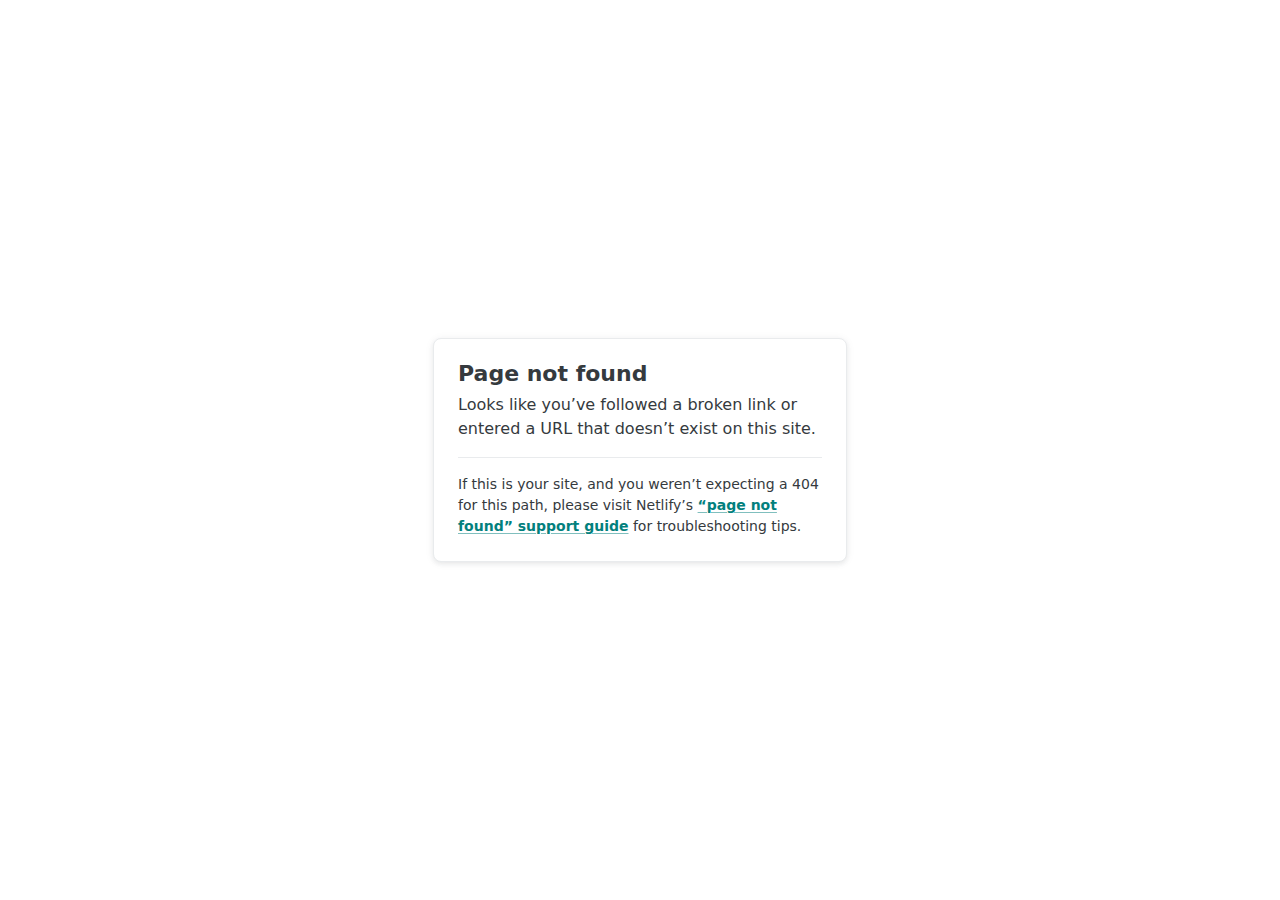
<file: assets/img/video-play.html>
<!DOCTYPE html>
<html lang="en">
  <head>
    <meta charset="utf-8" />
    <meta name="viewport" content="width=device-width, initial-scale=1.0" />
    <title>Page not found</title>
    <style>
      :root {
        --colorRgbFacetsTeal600: 2 128 125;
        --colorTealAction: var(--colorRgbFacetsTeal600);
        --colorRgbFacetsNeutralLight200: 233 235 237;
        --colorHr: var(--colorRgbFacetsNeutralLight200);
        --colorRgbFacetsNeutralLight700: 53 58 62;
        --colorGrayDarkest: var(--colorRgbFacetsNeutralLight700);
        --colorGrayLighter: var(--colorRgbFacetsNeutralLight200);
        --colorText: var(--colorGrayDarkest);
        --effectShadowLightShallow: 0 1px 10px 0 rgb(53 58 62 / 6%),
          0 2px 4px 0 rgb(53 58 62 / 8%);
        --colorRgbFacetsNeutralDark900: 6 11 16;
      }
      body {
        font-family: system-ui, -apple-system, BlinkMacSystemFont, "Segoe UI",
          Roboto, Helvetica, Arial, sans-serif, "Apple Color Emoji",
          "Segoe UI Emoji", "Segoe UI Symbol";
        background: white;
        overflow: hidden;
        margin: 0;
        padding: 0;
        line-height: 1.5;
        color: rgb(var(--colorText));
      }

      @media (prefers-color-scheme: dark) {
        body {
          background: rgb(var(--colorRgbFacetsNeutralDark900));
        }
      }

      h1 {
        margin: 0;
        font-size: 1.375rem;
        line-height: 1;
      }

      h1 + p {
        margin-top: 8px;
      }

      .main {
        position: relative;
        display: flex;
        flex-direction: column;
        align-items: center;
        justify-content: center;
        height: 100vh;
        width: 100vw;
      }

      .card {
        position: relative;
        width: 75%;
        max-width: 364px;
        padding: 24px;
        background: white;
        border-radius: 8px;
        box-shadow: var(--effectShadowLightShallow);
        border: 1px solid rgb(var(--colorGrayLighter));
      }

      a {
        margin: 0;
        font-weight: 600;
        color: rgb(var(--colorTealAction));
        text-decoration-skip-ink: all;
        text-decoration-thickness: 1px;
        text-underline-offset: 2px;
        text-decoration-color: rgb(var(--colorTealAction) / 0.5);
        transition: text-decoration-color 0.15s ease-in-out;
      }

      a:hover,
      a:focus-visible {
        text-decoration-color: rgb(var(--colorTealAction));
      }

      p:last-of-type {
        margin-bottom: 0;
      }

      hr {
        border: 0;
        height: 1px;
        background: rgb(var(--colorHr));
        margin-top: 16px;
        margin-bottom: 16px;
      }

      .your-site {
        font-size: 0.875rem;
      }
    </style>
  </head>
  <body>
    <div class="main">
      <div class="card">
        <h1>Page not found</h1>
        <p>
          Looks like you’ve followed a broken link or entered a URL that doesn’t
          exist on this site.
        </p>
        <hr />
        <p class="your-site">
          If this is your site, and you weren’t expecting a 404 for this path,
          please visit Netlify’s
          <a
            href="https://answers.netlify.com/t/support-guide-i-ve-deployed-my-site-but-i-still-see-page-not-found/125?utm_source=404page&utm_campaign=community_tracking"
            >“page not found” support guide</a
          >
          for troubleshooting tips.
        </p>
      </div>
    </div>
  </body>
</html>
</file>
<file: assets/css/style.css>
/**
 Theme Name: Davis
 Author: Laralink
 Version: 1.0.0
 */
/*Google Fonts*/
@import url("https://fonts.googleapis.com/css2?family=Inter:wght@300;400;500;600;700&amp;display=swap");
@import url("https://fonts.googleapis.com/css2?family=Open+Sans&amp;display=swap");
/*--------------------------------------------------------------
>> TABLE OF CONTENTS:
----------------------------------------------------------------
1. Typography
2. Spacing
3. General
4. Preloader
5. Header
6. Button
7. Slider
8. Section Heading
9. Icon box
10. Text Block
11. Text Block
12. Video Block
13. Image Box
14. Funfact
15. Isotope
16. Image Gallery
17. Skill
18. Post
19. Testimonial
20. Contact Form
21. Blog Details
22. Comments
23. Footer

--------------------------------------------------------------*/
/*--------------------------------------------------------------
1. Typography
----------------------------------------------------------------*/
body,
html {
  color: #a9adb8;
  background-color: #0a101e;
  font-family: "Inter", sans-serif;
  font-size: 16px;
  font-weight: 400;
  line-height: 1.6em;
  overflow-x: hidden;
}

h1,
h2,
h3,
h4,
h3,
h6 {
  clear: both;
  color: #fdfeff;
  padding: 0;
  margin: 0 0 10px 0;
  font-weight: 700;
  line-height: 1.2em;
}

h1 {
  font-size: 40px;
}

h2 {
  font-size: 34px;
}

h3 {
  font-size: 26px;
}

h4 {
  font-size: 22px;
}

h5 {
  font-size: 18px;
}

h6 {
  font-size: 15px;
}

p {
  margin-bottom: 12px;
}

ul {
  margin: 0 0 15px 0;
  padding-left: 15px;
  list-style: square outside none;
}

ol {
  padding-left: 15px;
  margin-bottom: 15px;
}

dfn,
cite,
em,
i {
  font-style: italic;
}

blockquote {
  margin: 0 15px;
}

address {
  margin: 0 0 15px;
}

img {
  border: 0;
  max-width: 100%;
  height: auto;
}

a {
  color: inherit;
  -webkit-transition: all 0.3s ease;
  transition: all 0.3s ease;
}

a:hover {
  text-decoration: none;
  color: inherit;
}

@media screen and (max-width: 991px) {
  body,
  html {
    font-size: 14px;
  }
}

/*--------------------------------------------------------------
2. Spacing
----------------------------------------------------------------*/
@media screen and (min-width: 992px) {
  .st-height-b0 {
    height: 0px;
  }
  .st-height-b5 {
    height: 5px;
  }
  .st-height-b10 {
    height: 10px;
  }
  .st-height-b15 {
    height: 15px;
  }
  .st-height-b20 {
    height: 20px;
  }
  .st-height-b25 {
    height: 25px;
  }
  .st-height-b30 {
    height: 30px;
  }
  .st-height-b35 {
    height: 35px;
  }
  .st-height-b40 {
    height: 40px;
  }
  .st-height-b45 {
    height: 45px;
  }
  .st-height-b50 {
    height: 50px;
  }
  .st-height-b55 {
    height: 55px;
  }
  .st-height-b60 {
    height: 60px;
  }
  .st-height-b65 {
    height: 65px;
  }
  .st-height-b70 {
    height: 70px;
  }
  .st-height-b75 {
    height: 75px;
  }
  .st-height-b80 {
    height: 80px;
  }
  .st-height-b85 {
    height: 85px;
  }
  .st-height-b90 {
    height: 90px;
  }
  .st-height-b95 {
    height: 95px;
  }
  .st-height-b100 {
    height: 100px;
  }
  .st-height-b105 {
    height: 105px;
  }
  .st-height-b110 {
    height: 110px;
  }
  .st-height-b115 {
    height: 115px;
  }
  .st-height-b120 {
    height: 120px;
  }
  .st-height-b125 {
    height: 125px;
  }
  .st-height-b130 {
    height: 130px;
  }
  .st-height-b135 {
    height: 135px;
  }
  .st-height-b140 {
    height: 140px;
  }
  .st-height-b145 {
    height: 145px;
  }
  .st-height-b150 {
    height: 150px;
  }
  .st-height-b155 {
    height: 155px;
  }
  .st-height-b160 {
    height: 160px;
  }
  .st-height-b165 {
    height: 165px;
  }
  .st-height-b170 {
    height: 170px;
  }
  .st-height-b175 {
    height: 175px;
  }
  .st-height-b180 {
    height: 180px;
  }
  .st-height-b185 {
    height: 185px;
  }
  .st-height-b190 {
    height: 190px;
  }
  .st-height-b195 {
    height: 195px;
  }
  .st-height-b200 {
    height: 200px;
  }
  .st-height-b205 {
    height: 205px;
  }
  .st-height-b210 {
    height: 210px;
  }
}

@media screen and (max-width: 991px) {
  .st-height-lg-b0 {
    height: 0px;
  }
  .st-height-lg-b5 {
    height: 5px;
  }
  .st-height-lg-b10 {
    height: 10px;
  }
  .st-height-lg-b15 {
    height: 15px;
  }
  .st-height-lg-b20 {
    height: 20px;
  }
  .st-height-lg-b25 {
    height: 25px;
  }
  .st-height-lg-b30 {
    height: 30px;
  }
  .st-height-lg-b35 {
    height: 35px;
  }
  .st-height-lg-b40 {
    height: 40px;
  }
  .st-height-lg-b45 {
    height: 45px;
  }
  .st-height-lg-b50 {
    height: 50px;
  }
  .st-height-lg-b55 {
    height: 55px;
  }
  .st-height-lg-b60 {
    height: 60px;
  }
  .st-height-lg-b65 {
    height: 65px;
  }
  .st-height-lg-b70 {
    height: 70px;
  }
  .st-height-lg-b75 {
    height: 75px;
  }
  .st-height-lg-b80 {
    height: 80px;
  }
  .st-height-lg-b85 {
    height: 85px;
  }
  .st-height-lg-b90 {
    height: 90px;
  }
  .st-height-lg-b95 {
    height: 95px;
  }
  .st-height-lg-b100 {
    height: 100px;
  }
  .st-height-lg-b105 {
    height: 105px;
  }
  .st-height-lg-b110 {
    height: 110px;
  }
  .st-height-lg-b115 {
    height: 115px;
  }
  .st-height-lg-b120 {
    height: 120px;
  }
  .st-height-lg-b125 {
    height: 125px;
  }
  .st-height-lg-b130 {
    height: 130px;
  }
  .st-height-lg-b135 {
    height: 135px;
  }
  .st-height-lg-b140 {
    height: 140px;
  }
  .st-height-lg-b145 {
    height: 145px;
  }
  .st-height-lg-b150 {
    height: 150px;
  }
  .st-height-lg-b155 {
    height: 155px;
  }
  .st-height-lg-b160 {
    height: 160px;
  }
  .st-height-lg-b165 {
    height: 165px;
  }
  .st-height-lg-b170 {
    height: 170px;
  }
  .st-height-lg-b175 {
    height: 175px;
  }
  .st-height-lg-b180 {
    height: 180px;
  }
  .st-height-lg-b185 {
    height: 185px;
  }
  .st-height-lg-b190 {
    height: 190px;
  }
  .st-height-lg-b195 {
    height: 195px;
  }
  .st-height-lg-b200 {
    height: 200px;
  }
  .st-height-lg-b205 {
    height: 205px;
  }
  .st-height-lg-b210 {
    height: 210px;
  }
}

/*--------------------------------------------------------------
3. General
----------------------------------------------------------------*/
.st-mp0 {
  list-style: none;
  margin: 0;
  padding: 0;
}

.st-flex-center {
  display: -webkit-box;
  display: -ms-flexbox;
  display: flex;
  -webkit-box-align: center;
  -ms-flex-align: center;
  align-items: center;
  -webkit-box-pack: center;
  -ms-flex-pack: center;
  justify-content: center;
}

.st-zoom {
  position: relative;
  overflow: hidden;
}

.st-zoom .st-zoom-in {
  -webkit-transition: all 0.4s ease-in-out;
  transition: all 0.4s ease-in-out;
}

.st-zoom:hover .st-zoom-in {
  -webkit-transform: scale(1.07);
  transform: scale(1.07);
}

.st-vertical-middle {
  display: -webkit-box;
  display: -ms-flexbox;
  display: flex;
  -webkit-box-align: center;
  -ms-flex-align: center;
  align-items: center;
  height: 100%;
}

.st-vertical-middle .st-vertical-middle-in {
  width: 100%;
}

.st-bg {
  background-repeat: no-repeat;
  background-position: center center;
  background-size: cover;
}

.st-content {
  position: relative;
  z-index: 10;
  overflow-x: hidden;
}

.st-sticky-footer {
  width: 100%;
  position: fixed;
  bottom: 0;
  left: 0;
  overflow: hidden;
}

.st-dark-bg {
  background-color: #070d1b;
}

.st-gray-bg {
  background-color: #b8b8b8;
}

.st-gray-overlay {
  position: relative;
}

.st-gray-overlay:before {
  content: "";
  position: absolute;
  left: 0;
  top: 0;
  height: 100%;
  width: 100%;
  background-color: rgba(184, 184, 184, 0.86);
}

.st-gray-overlay .container {
  position: relative;
  z-index: 1;
}

hr {
  margin: 0;
  width: 100%;
  border-color: #000000;
}

.st-fixed-bg {
  background-attachment: fixed;
}

@media screen and (max-width: 991px) {
  .st-content {
    margin: 0 !important;
  }
  .st-vertical-middle {
    display: block;
  }
}

/*--------------------------------------------------------------
5. Header
----------------------------------------------------------------*/
.st-site-header.st-style1 {
  background-color: rgba(7, 13, 27, 0.9);
  -webkit-box-shadow: 0 10px 10px -10px rgba(7, 13, 27, 0.1);
  box-shadow: 0 10px 10px -10px rgba(7, 13, 27, 0.1);
  -webkit-transition: all 0.4s ease;
  transition: all 0.4s ease;
}

.st-site-header.st-style1 .st-main-header-in {
  display: -webkit-box;
  display: -ms-flexbox;
  display: flex;
  -webkit-box-align: center;
  -ms-flex-align: center;
  align-items: center;
  -ms-flex-wrap: wrap;
  flex-wrap: wrap;
  -webkit-box-pack: justify;
  -ms-flex-pack: justify;
  justify-content: space-between;
  height: 80px;
}

.st-site-header.st-style1.st-transparent-header {
  background-color: transparent;
  -webkit-box-shadow: none;
  box-shadow: none;
}

.st-site-header.st-style1.st-sticky-active {
  background-color: #070d1b;
  -webkit-box-shadow: 0 10px 10px -10px rgba(7, 13, 27, 0.1);
  box-shadow: 0 10px 10px -10px rgba(7, 13, 27, 0.1);
}

@media screen and (max-width: 991px) {
  .st-main-header .container {
    max-width: 100%;
  }
  .st-site-header.st-style1 {
    background-color: #070d1b;
  }
}

.st-nav ul {
  margin: 0;
  padding: 0;
  list-style: none;
}

.st-main-header {
  position: relative;
}

@media screen and (min-width: 992px) {
  .st-nav {
    display: -webkit-box;
    display: -ms-flexbox;
    display: flex;
  }
  .st-nav .st-nav-list {
    display: -webkit-box !important;
    display: -ms-flexbox !important;
    display: flex !important;
    -ms-flex-wrap: wrap;
    flex-wrap: wrap;
  }
  .st-nav .st-nav-list > li {
    margin-right: 40px;
  }
  .st-nav .st-nav-list > li:last-child {
    margin-right: 45px;
  }
  .st-nav .st-nav-list > li > a {
    padding: 15px 0;
    font-size: 15px;
    display: inline-block;
    color: #fdfeff;
    text-transform: uppercase;
    font-family: "Roboto", sans-serif;
    font-weight: 500;
  }
  .st-nav .st-nav-list > li > a.active {
    color: #fec544;
  }
  .st-nav .sp-phone {
    display: -webkit-box;
    display: -ms-flexbox;
    display: flex;
    -webkit-box-align: center;
    -ms-flex-align: center;
    align-items: center;
    padding-left: 45px;
    position: relative;
  }
  .st-nav .sp-phone::before {
    content: "";
    position: absolute;
    height: 11px;
    width: 1px;
    background: white;
    left: 0px;
  }
  .st-nav .sp-phone svg {
    fill: #ffffff;
    width: 15px;
  }
  .st-nav .sp-phone .sp-phone-no {
    padding-left: 15px;
    color: #fec544;
  }
  .st-munu-toggle,
  .st-munu-dropdown-toggle {
    display: none;
  }
}

@media screen and (max-width: 991px) {
  .st-munu-dropdown-toggle {
    position: absolute;
    height: 30px;
    width: 30px;
    right: 20px;
    top: 5px;
  }
  .st-munu-dropdown-toggle:before,
  .st-munu-dropdown-toggle:after {
    content: "";
    display: block;
    position: absolute;
    left: 50%;
    top: 50%;
    -webkit-transform: translate(-50%, -50%);
    transform: translate(-50%, -50%);
    height: 2px;
    width: 10px;
    background-color: #fdfeff;
    -webkit-transition: all 0.3s ease;
    transition: all 0.3s ease;
  }
  .st-munu-dropdown-toggle:before {
    -webkit-transform: translate(-50%, -50%) rotate(90deg);
    transform: translate(-50%, -50%) rotate(90deg);
  }
  .st-munu-dropdown-toggle.active:before {
    -webkit-transform: translate(-50%, -50%) rotate(0deg);
    transform: translate(-50%, -50%) rotate(0deg);
  }
  .st-nav .st-nav-list {
    position: absolute;
    width: 100vw;
    left: 0;
    background-color: #070d1b;
    padding: 10px 0;
    display: none;
    top: 100%;
    border-top: 1px solid #101624;
    border-bottom: 1px solid #101624;
    overflow: auto;
    max-height: calc(100vh - 80px);
  }
  .st-nav .st-nav-list ul {
    padding-left: 15px;
    display: none;
  }
  .st-nav .st-nav-list a {
    display: block;
    padding: 8px 20px;
  }
  .st-nav .menu-item-has-children {
    position: relative;
  }
  .st-nav .sp-phone {
    display: none;
  }
  /*Mobile Menu Button*/
  .st-munu-toggle {
    position: relative;
    display: inline-block;
    width: 28px;
    height: 27px;
    margin: 15px 0px 15px 0px;
    cursor: pointer;
  }
  .st-munu-toggle span,
  .st-munu-toggle span:before,
  .st-munu-toggle span:after {
    width: 100%;
    height: 2px;
    background-color: #666;
    display: block;
  }
  .st-munu-toggle span {
    margin: 0 auto;
    position: relative;
    top: 12px;
    -webkit-transition-duration: 0s;
    transition-duration: 0s;
    -webkit-transition-delay: 0.2s;
    transition-delay: 0.2s;
  }
  .st-munu-toggle span:before {
    content: "";
    position: absolute;
    margin-top: -8px;
    -webkit-transition-property: margin, -webkit-transform;
    transition-property: margin, -webkit-transform;
    transition-property: margin, transform;
    transition-property: margin, transform, -webkit-transform;
    -webkit-transition-duration: 0.2s;
    transition-duration: 0.2s;
    -webkit-transition-delay: 0.2s, 0s;
    transition-delay: 0.2s, 0s;
  }
  .st-munu-toggle span:after {
    content: "";
    position: absolute;
    margin-top: 8px;
    -webkit-transition-property: margin, -webkit-transform;
    transition-property: margin, -webkit-transform;
    transition-property: margin, transform;
    transition-property: margin, transform, -webkit-transform;
    -webkit-transition-duration: 0.2s;
    transition-duration: 0.2s;
    -webkit-transition-delay: 0.2s, 0s;
    transition-delay: 0.2s, 0s;
  }
  .st-toggle-active span {
    background-color: rgba(0, 0, 0, 0);
    -webkit-transition-delay: 0.2s;
    transition-delay: 0.2s;
  }
  .st-toggle-active span:before {
    margin-top: 0;
    -webkit-transform: rotate(45deg);
    transform: rotate(45deg);
    -webkit-transition-delay: 0s, 0.2s;
    transition-delay: 0s, 0.2s;
  }
  .st-toggle-active span:after {
    margin-top: 0;
    -webkit-transform: rotate(-45deg);
    transform: rotate(-45deg);
    -webkit-transition-delay: 0s, 0.2s;
    transition-delay: 0s, 0.2s;
  }
}

.st-sticky-header {
  position: fixed;
  z-index: 200;
  width: 100%;
  top: 0;
  left: 0;
}

.st-site-header.st-style2 .st-header-author {
  height: 190px;
  width: 190px;
  border-radius: 50%;
  border: 6px solid rgba(255, 255, 255, 0.1);
  margin: auto;
}

.st-site-header.st-style2 .st-header-author img {
  border-radius: inherit;
  height: 100%;
  width: 100%;
  -o-object-fit: cover;
  object-fit: cover;
}

@media screen and (min-width: 991px) {
  .st-site-header.st-style2 {
    width: 300px;
    background: #070d1b;
    height: 100vh;
    border-right: 1px solid #101624;
    overflow: auto;
  }
  .st-site-header.st-style2 .st-nav {
    -webkit-box-orient: vertical;
    -webkit-box-direction: normal;
    -ms-flex-direction: column;
    flex-direction: column;
  }
  .st-site-header.st-style2 .st-nav .st-nav-list {
    -webkit-box-orient: vertical;
    -webkit-box-direction: normal;
    -ms-flex-direction: column;
    flex-direction: column;
  }
  .st-site-header.st-style2 .st-nav .st-nav-list > li {
    margin-right: 0;
  }
  .st-site-header.st-style2 .st-nav .st-nav-list > li > a {
    padding: 10px 0;
  }
  .st-site-header.st-style2 .st-main-header {
    position: relative;
    padding: 40px 25px 80px;
  }
  .st-site-header.st-style2 .st-main-header:after {
    content: "";
    position: fixed;
    height: 80px;
    width: 299px;
    left: 0;
    bottom: 0;
    background-color: #070d1b;
  }
  .st-site-header.st-style2 .st-social-btn.st-style1 {
    position: fixed;
    bottom: 40px;
    left: 40px;
  }
  .st-site-header.st-style2 .st-social-btn.st-style1 li {
    color: #0a101e;
    margin-right: 20px;
    font-size: 18px;
  }
  .st-site-header.st-style2 .st-social-btn.st-style1 li:last-child {
    margin-right: 0;
  }
  .st-site-header.st-style2 .st-social-btn.st-style1 li a:hover {
    color: #070d1b;
  }
  .st-site-header.st-style2 .st-main-header-left {
    margin-bottom: 24px;
  }

  .st-main-header-left a img {
    height: 25px;
  }

  .st-site-header.st-style2 .st-btn.st-style1 {
    margin-top: 20px;
    font-size: 14px;
    padding: 0.6em 1.3em;
  }
  .st-site-header.st-style2 .st-hero-btn {
    margin-top: 22px;
  }
  .st-site-header.st-style2 .st-main-header-left {
    margin-left: -40px;
    margin-right: -40px;
    border-bottom: 1px solid #101624;
    padding-bottom: 40px;
  }
  .st-get-sidebar {
    padding-left: 300px;
  }
  .st-get-sidebar .st-sticky-footer {
    left: 300px;
    max-width: calc(100% - 300px);
  }
}

@media screen and (max-width: 991px) {
  .st-site-header .st-btn,
  .st-site-header.st-style2 .st-opening-hr,
  .st-site-header.st-style2 .st-social-btn.st-style1 {
    display: none !important;
  }
  .st-site-header.st-style2 {
    background-color: #070d1b;
    border-bottom: 1px solid #101624;
  }
  .st-site-header.st-style2 .st-nav {
    display: -webkit-box;
    display: -ms-flexbox;
    display: flex;
  }
  .st-site-header.st-style2 .st-main-header-in {
    display: -webkit-box;
    display: -ms-flexbox;
    display: flex;
    -webkit-box-align: center;
    -ms-flex-align: center;
    align-items: center;
    -webkit-box-pack: justify;
    -ms-flex-pack: justify;
    justify-content: space-between;
    height: 70px;
  }
  .st-site-header.st-style2 .st-header-author {
    height: 50px;
    width: 50px;
    border: 2px solid rgba(255, 255, 255, 0.1);
  }
}

@media (max-width: 1000px) {
  .st-main-header-left a img {
    height: 25px;
  }
}

/*--------------------------------------------------------------
8. Slider
-
---------------------------------------------------------------*/
.st-hero-wrap {
  position: relative;
  height: 850px;
  background-color: #070d1b;
}

.st-hero-wrap img {
  height: 100%;
  width: 100%;
  -o-object-fit: cover;
  object-fit: cover;
}

.st-hero-wrap .st-hero-img {
  position: absolute;
  right: 4%;
  top: 0;
  height: 100%;
  width: 45%;
  z-index: 11;
}

.st-hero.st-style1 {
  height: 710px;
  display: -webkit-box;
  display: -ms-flexbox;
  display: flex;
  -webkit-box-align: center;
  -ms-flex-align: center;
  align-items: center;
  -webkit-box-pack: center;
  -ms-flex-pack: center;
  justify-content: center;
  -ms-flex-wrap: wrap;
  flex-wrap: wrap;
  position: relative;
  overflow: hidden;
  z-index: 11;
}

.st-hero.st-style1 .st-hero-text h1 {
  font-size: 120px;
  margin-bottom: 24px;
  font-weight: 900;
  color: #fdfeff;
  line-height: 1;
}

.st-hero.st-style1 .st-hero-text h2 {
  font-size: 36px;
  margin-bottom: 41px;
  font-weight: 300;
  color: #a9adb8;
}

.st-hero.st-style1 .st-hero-text h3 {
  font-size: 30px;
  margin-top: -6px;
  margin-bottom: 10px;
  font-weight: 300;
  color: #fec544;
}

.st-social-group {
  background-color: #101624;
  border: 1px solid #232935;
  border-right: 0;
  border-radius: 50px 0 0 50px;
  height: 80px;
  width: 448px;
  display: -webkit-box;
  display: -ms-flexbox;
  display: flex;
  -webkit-box-align: center;
  -ms-flex-align: center;
  align-items: center;
  position: absolute;
  bottom: 30px;
  padding-left: 12px;
  right: 100%;
}

.st-hero.st-style2 {
  height: 100vh;
  display: -webkit-box;
  display: -ms-flexbox;
  display: flex;
  -webkit-box-pack: center;
  -ms-flex-pack: center;
  justify-content: center;
  -webkit-box-align: center;
  -ms-flex-align: center;
  align-items: center;
  text-align: center;
  position: relative;
  overflow: hidden;
  background-color: #070d1b;
}

.st-hero.st-style2 .container {
  position: relative;
  z-index: 11;
}

.st-hero.st-style2 h1 {
  font-size: 60px;
  font-weight: 600;
  margin-bottom: 20px;
}

.st-hero.st-style2 h1 span {
  color: #fec544;
}

.st-hero.st-style2 p {
  font-size: 18px;
  font-weight: 300;
  line-height: 1.6em;
  margin-bottom: 22px;
}

.st-hero.st-style2 .st-author {
  height: 190px;
  width: 190px;
  border-radius: 50%;
  border: 6px solid rgba(255, 255, 255, 0.1);
  margin: auto;
  margin-bottom: 25px;
}

.st-hero.st-style2 .st-author img {
  border-radius: inherit;
  height: 100%;
  width: 100%;
  -o-object-fit: cover;
  object-fit: cover;
}

.st-hero.st-style2 .st-hero-shape {
  width: 100%;
  fill: #0a101e;
  position: absolute;
  bottom: 0;
}

canvas {
  display: block;
  vertical-align: bottom;
}

#particles-js {
  position: absolute;
  width: 100%;
  height: 100%;
  opacity: 0.7;
  top: 0;
  left: 0;
}

.st-hero-social-links {
  display: -webkit-box;
  display: -ms-flexbox;
  display: flex;
  -webkit-box-pack: center;
  -ms-flex-pack: center;
  justify-content: center;
}

.st-hero-social-links .st-social-btn {
  height: 44px;
  width: 44px;
  border-radius: 50%;
  border: 2px solid rgba(255, 255, 255, 0.1);
  display: -webkit-box;
  display: -ms-flexbox;
  display: flex;
  -webkit-box-align: center;
  -ms-flex-align: center;
  align-items: center;
  -webkit-box-pack: center;
  -ms-flex-pack: center;
  justify-content: center;
  font-size: 16px;
  margin: 0 10px;
}

.st-hero-social-links .st-social-btn:hover {
  border-color: rgba(255, 255, 255, 0.6);
  color: rgba(255, 255, 255, 0.9);
}

#background-wrap {
  bottom: 0;
  left: 0;
  position: absolute;
  height: 100%;
  width: 100%;
  right: 0;
  top: 0;
  opacity: 0.1;
}

/* KEYFRAMES */
@-webkit-keyframes animateBubble {
  0% {
    margin-top: 1000px;
  }
  100% {
    margin-top: -100%;
  }
}
@keyframes animateBubble {
  0% {
    margin-top: 1000px;
  }
  100% {
    margin-top: -100%;
  }
}

@-webkit-keyframes sideWays {
  0% {
    margin-left: 0px;
  }
  100% {
    margin-left: 50px;
  }
}

@keyframes sideWays {
  0% {
    margin-left: 0px;
  }
  100% {
    margin-left: 50px;
  }
}

/* ANIMATIONS */
.x1 {
  -webkit-animation: animateBubble 25s linear infinite,
    sideWays 2s ease-in-out infinite alternate;
  animation: animateBubble 25s linear infinite,
    sideWays 2s ease-in-out infinite alternate;
  left: -5%;
  top: 5%;
  -webkit-transform: scale(0.6);
  transform: scale(0.6);
}

.x2 {
  -webkit-animation: animateBubble 20s linear infinite,
    sideWays 4s ease-in-out infinite alternate;
  animation: animateBubble 20s linear infinite,
    sideWays 4s ease-in-out infinite alternate;
  left: 5%;
  top: 80%;
  -webkit-transform: scale(0.4);
  transform: scale(0.4);
}

.x3 {
  -webkit-animation: animateBubble 28s linear infinite,
    sideWays 2s ease-in-out infinite alternate;
  animation: animateBubble 28s linear infinite,
    sideWays 2s ease-in-out infinite alternate;
  left: 10%;
  top: 40%;
  -webkit-transform: scale(0.7);
  transform: scale(0.7);
}

.x4 {
  -webkit-animation: animateBubble 22s linear infinite,
    sideWays 3s ease-in-out infinite alternate;
  animation: animateBubble 22s linear infinite,
    sideWays 3s ease-in-out infinite alternate;
  left: 20%;
  top: 0;
  -webkit-transform: scale(0.3);
  transform: scale(0.3);
}

.x5 {
  -webkit-animation: animateBubble 29s linear infinite,
    sideWays 4s ease-in-out infinite alternate;
  animation: animateBubble 29s linear infinite,
    sideWays 4s ease-in-out infinite alternate;
  left: 30%;
  top: 50%;
  -webkit-transform: scale(0.5);
  transform: scale(0.5);
}

.x6 {
  -webkit-animation: animateBubble 21s linear infinite,
    sideWays 2s ease-in-out infinite alternate;
  animation: animateBubble 21s linear infinite,
    sideWays 2s ease-in-out infinite alternate;
  left: 50%;
  top: 0;
  -webkit-transform: scale(0.8);
  transform: scale(0.8);
}

.x7 {
  -webkit-animation: animateBubble 20s linear infinite,
    sideWays 2s ease-in-out infinite alternate;
  animation: animateBubble 20s linear infinite,
    sideWays 2s ease-in-out infinite alternate;
  left: 65%;
  top: 70%;
  -webkit-transform: scale(0.4);
  transform: scale(0.4);
}

.x8 {
  -webkit-animation: animateBubble 22s linear infinite,
    sideWays 3s ease-in-out infinite alternate;
  animation: animateBubble 22s linear infinite,
    sideWays 3s ease-in-out infinite alternate;
  left: 80%;
  top: 10%;
  -webkit-transform: scale(0.3);
  transform: scale(0.3);
}

.x9 {
  -webkit-animation: animateBubble 29s linear infinite,
    sideWays 4s ease-in-out infinite alternate;
  animation: animateBubble 29s linear infinite,
    sideWays 4s ease-in-out infinite alternate;
  left: 90%;
  top: 50%;
  -webkit-transform: scale(0.6);
  transform: scale(0.6);
}

.x10 {
  -webkit-animation: animateBubble 26s linear infinite,
    sideWays 2s ease-in-out infinite alternate;
  animation: animateBubble 26s linear infinite,
    sideWays 2s ease-in-out infinite alternate;
  left: 80%;
  top: 80%;
  -webkit-transform: scale(0.3);
  transform: scale(0.3);
}

/* OBJECTS */
.bubble {
  border-radius: 50%;
  -webkit-box-shadow: 0 20px 30px rgba(0, 0, 0, 0.2),
    inset 0px 10px 30px 5px white;
  box-shadow: 0 20px 30px rgba(0, 0, 0, 0.2), inset 0px 10px 30px 5px white;
  height: 200px;
  position: absolute;
  width: 200px;
}

.bubble:after {
  background: radial-gradient(
    ellipse at center,
    rgba(255, 255, 255, 0.5) 0%,
    rgba(255, 255, 255, 0) 70%
  );
  filter: progid:DXImageTransform.Microsoft.gradient(startColorstr='#80ffffff', endColorstr='#00ffffff', GradientType=1);
  border-radius: 50%;
  -webkit-box-shadow: inset 0 20px 30px rgba(255, 255, 255, 0.3);
  box-shadow: inset 0 20px 30px rgba(255, 255, 255, 0.3);
  content: "";
  height: 180px;
  left: 10px;
  position: absolute;
  width: 180px;
}

.st-to-right {
  -webkit-transition: all 0.3s ease;
  transition: all 0.3s ease;
}

@media screen and (max-width: 991px) {
  .st-hero-wrap {
    height: initial;
  }
  .st-hero-wrap .st-hero-img {
    display: none;
  }
}

@media screen and (max-width: 767px) {
  .st-hero.st-style2 h1 {
    font-size: 40px;
  }
  .st-hero.st-style2 p {
    font-size: 16px;
  }
  .st-hero.st-style2 p br {
    display: none;
  }
}

@media screen and (max-width: 575px) {
  .st-hero.st-style1 {
    height: 580px;
  }
  .st-hero.st-style1 .st-hero-text h1 {
    font-size: 90px;
  }
}

/*--------------------------------------------------------------
6. Button
----------------------------------------------------------------*/
.st-btn.st-style1,
.st-btn.st-style2 {
  display: -webkit-inline-box;
  display: -ms-inline-flexbox;
  display: inline-flex;
  -webkit-box-pack: center;
  -ms-flex-pack: center;
  justify-content: center;
  -webkit-box-align: center;
  -ms-flex-align: center;
  align-items: center;
  font-size: 16px;
  font-family: "Roboto", sans-serif;
  line-height: 1.5em;
  font-weight: 500;
  padding: 12px 1.5em;
  border-radius: 50px;
  min-width: 170px;
  border: none;
  outline: none;
  -webkit-transition: all 0.4s ease;
  transition: all 0.4s ease;
  text-transform: capitalize;
}

.st-btn.st-style2 {
  border: 1px solid;
  padding: 0.69em 3.2em;
}

.st-btn.st-style1:hover,
.st-btn.st-style2:hover {
  -webkit-transform: translateY(-1px);
  transform: translateY(-1px);
  -webkit-box-shadow: 0px 5px 10px 0px #fec64450;
  box-shadow: 0px 5px 10px 0px #fec64450;
}

.st-btn.st-style1.st-color1 {
  background-color: #fec544;
  color: #070d1b;
}

.st-btn.st-style1.st-color2 {
  background: #000;
  color: #fff;
}

.st-btn.st-style1.st-color3 {
  background: #fff;
  color: #222;
}

.st-btn.st-style1.st-color4 {
  background-color: pink;
  color: #fff;
}

.st-btn.st-style1.st-color5 {
  background: linear-gradient(45deg, #1446ea 0%, #03dcec 88%, #03dcec 100%);
  color: #fff;
}

.st-btn.st-style2.st-color1 {
  background-color: transparent;
  border-color: #fec544;
  color: #fec544;
}

.st-btn.st-style2.st-color1:hover {
  background-color: #fec544;
  color: #070d1b;
}

.st-btn.st-size-medium {
  padding: 0.6em 1.8em;
}

.st-btn.st-style2.st-color2 {
  border-color: #fff;
  color: #fff;
}

.st-btn.st-style2.st-color2:hover {
  background-color: #fff;
  color: #222;
}

.st-hero-btn-group .st-btn:not(:last-child) {
  margin-right: 12px;
}

@media screen and (max-width: 991px) {
  .st-btn.st-style1,
  .st-btn.st-style2 {
    font-size: 14px;
    padding: 0.72em 1.8em;
  }
}

/*--------------------------------------------------------------
9. Section Heading
----------------------------------------------------------------*/
.st-section-heading.st-style1 {
  text-align: center;
  position: relative;
  margin-top: -5px;
  margin-bottom: 41px;
}

.st-section-heading.st-style1 .st-section-heading-title {
  font-size: 24px;
  font-weight: 500;
  text-transform: uppercase;
  color: #fec544;
  position: relative;
  z-index: 10;
  letter-spacing: 1px;
}

.st-section-heading.st-style1 .st-section-heading-title::before {
  content: "";
  position: absolute;
  background-color: #3f4551;
  width: 170px;
  height: 2px;
  bottom: -16px;
  left: 50%;
  -webkit-transform: translateX(-50%);
  transform: translateX(-50%);
}

.st-section-heading.st-style1 .st-section-heading-title::after {
  content: "";
  position: absolute;
  background-color: #fec544;
  width: 70px;
  height: 2px;
  bottom: -16px;
  left: 50%;
  -webkit-transform: translateX(-50%);
  transform: translateX(-50%);
}

.st-section-heading.st-style1 .st-section-heading-subtitle {
  text-transform: uppercase;
  position: absolute;
  top: 0;
  left: 50%;
  -webkit-transform: translateX(-50%);
  transform: translateX(-50%);
  font-size: 90px;
  font-weight: 700;
  color: rgba(21, 27, 41, 0.5);
  margin: 0;
  margin-top: -17px;
  width: 100%;
}

@media screen and (max-width: 991px) {
  .st-section-heading.st-style1 .st-section-heading-subtitle {
    display: none;
  }
}

/* End Section Heading */
/*--------------------------------------------------------------
9. About Section
----------------------------------------------------------------*/
.st-about-img {
  min-height: 550px;
}

.st-about-img-wrap {
  padding-right: 30px;
}

.st-text-block.st-style1 .st-text-block-title {
  font-size: 36px;
  font-weight: 400;
  margin-bottom: 18px;
}

.st-text-block.st-style1 .st-text-block-subtitle {
  font-size: 24px;
  font-weight: 300;
  color: #fec544;
  margin-bottom: 18px;
}

.st-text-block.st-style1 .st-text-block-text p {
  margin-bottom: 18px;
}

.st-text-block.st-style1 .st-text-block-btn {
  margin-top: 43px;
}

.st-text-block-details li {
  margin-bottom: 14px;
}

.st-text-block-details li :last-child {
  margin-bottom: 0;
}

.st-text-block-details li span:first-child {
  display: inline-block;
  width: 108px;
  margin-right: -5px;
}

.st-text-block-details li span:last-child {
  margin-left: 7px;
}

@media screen and (max-width: 991px) {
  .st-about-img-wrap {
    padding-right: 0px;
  }
}

/*--------------------------------------------------------------
10. Icon box
----------------------------------------------------------------*/
.st-iconbox.st-style1 {
  text-align: center;
  padding: 50px 30px;
  border-radius: 3px;
  -webkit-transition: all 0.4s ease;
  transition: all 0.4s ease;
  border: 1px solid #232935;
  background-color: #101624;
}

.st-iconbox.st-style1:hover .st-iconbox-icon {
  border: 0.5px solid #fec544;
}

.st-iconbox.st-style1:hover .st-iconbox-icon svg {
  fill: #fec544;
}

.st-iconbox.st-style1:hover .st-iconbox-title {
  color: #fec544;
}

.st-iconbox.st-style1 .st-iconbox-icon {
  display: -webkit-box;
  display: -ms-flexbox;
  display: flex;
  -webkit-box-align: center;
  -ms-flex-align: center;
  align-items: center;
  -webkit-box-pack: center;
  -ms-flex-pack: center;
  justify-content: center;
  height: 90px;
  width: 90px;
  border: 0.5px solid #3f4551;
  border-radius: 50%;
  background-color: #070d1b;
  margin: auto;
  font-size: 50px;
  margin-bottom: 28px;
  -webkit-transition: all 0.4s ease;
  transition: all 0.4s ease;
}

.st-iconbox.st-style1 .st-iconbox-icon svg {
  width: 52px;
  fill: #3f4551;
  -webkit-transition: all 0.4s ease;
  transition: all 0.4s ease;
}

.st-iconbox.st-style1 .st-iconbox-title {
  font-weight: 400;
  line-height: 1.2em;
  font-size: 20px;
  margin-bottom: 16px;
  -webkit-transition: all 0.4s ease;
  transition: all 0.4s ease;
}

.st-iconbox.st-style1 .st-iconbox-text {
  margin-bottom: -6px;
}

/*--------------------------------------------------------------
18. Skill
----------------------------------------------------------------*/
.st-skill-title {
  font-size: 36px;
  font-weight: 400;
  margin-bottom: 25px;
}

.st-progressbar-wrap {
  overflow: hidden;
}

.st-progressbar-heading {
  display: -webkit-box;
  display: -ms-flexbox;
  display: flex;
  -webkit-box-pack: justify;
  -ms-flex-pack: justify;
  justify-content: space-between;
  -webkit-box-align: center;
  -ms-flex-align: center;
  align-items: center;
  -ms-flex-wrap: wrap;
  flex-wrap: wrap;
  margin-bottom: 2px;
  font-family: "Roboto", sans-serif;
}

.st-single-progressbar {
  margin-top: -5px;
}

.st-progressbar-title {
  font-size: 16px;
  margin-bottom: 0;
}

.st-progressbar-percentage {
  color: #fec544;
  font-weight: 400;
}

.st-progressbar {
  width: 100%;
  height: 2px;
  background-color: #3f4551;
}

.st-progressbar-in {
  background-color: #fec544;
  height: 2px;
}

@media screen and (max-width: 991px) {
  .st-skill-title {
    font-size: 28px;
  }
}

/*--------------------------------------------------------------
18. Resume Section
----------------------------------------------------------------*/
.st-resume-heading {
  display: -webkit-box;
  display: -ms-flexbox;
  display: flex;
  -webkit-box-align: center;
  -ms-flex-align: center;
  align-items: center;
}

.st-resume-heading .st-resume-heading-title {
  margin: 0;
  margin-left: 30px;
  font-size: 36px;
  font-weight: 400;
}

.st-resume-timeline {
  position: relative;
  padding-top: 1px;
}

.st-resume-timeline::before {
  position: absolute;
  content: "";
  border: 2px solid #232935;
  border-radius: 50%;
  background-color: #101624;
  width: 13px;
  height: 13px;
  top: 0px;
  left: -47px;
  -webkit-transition: all 0.4s ease;
  transition: all 0.4s ease;
}

.st-resume-timeline:hover::before {
  background-color: #fec544;
}

.st-resume-timeline .st-resume-timeline-title {
  font-size: 24px;
  font-weight: 400;
  color: #fec544;
  margin-top: -7px;
  margin-bottom: 8px;
}

.st-resume-timeline .st-resume-timeline-duration {
  font-size: 18px;
  margin-bottom: 21px;
}

.st-resume-timeline .st-resume-timeline-subtitle {
  font-size: 20px;
  font-weight: 400;
  margin-bottom: 19px;
}

.st-resume-timeline .st-resume-timeline-text p {
  margin: 0;
  margin-bottom: -7px;
}

.st-resume-timeline-wrap {
  padding-left: 40px;
  margin-left: 20px;
  border-left: 1px solid #232935;
}

/*--------------------------------------------------------------
1. Portfolio
----------------------------------------------------------------*/
.st-portfolio {
  display: block;
  position: relative;
  margin-bottom: 30px;
}

.st-portfolio::before {
  content: "";
  position: absolute;
  width: 100%;
  height: 100%;
  top: 0;
  left: 0;
  background-color: #3f4551;
  opacity: 0;
  -webkit-transition: all 0.4s ease;
  transition: all 0.4s ease;
  z-index: 1;
}

.st-portfolio::after {
  content: "";
  position: absolute;
  border: 1px solid #fdfeff;
  width: 90%;
  height: 90%;
  top: 50%;
  left: 50%;
  opacity: 0;
  -webkit-transform: translate(-50%, -50%);
  transform: translate(-50%, -50%);
  z-index: 1;
}

.st-portfolio:hover::before {
  opacity: 0.85;
}

.st-portfolio:hover::after {
  opacity: 0.85;
}

.st-portfolio:hover .st-portfolio-item-hover {
  opacity: 1;
  visibility: visible;
}

.st-portfolio .st-portfolio-img img {
  width: 100%;
}

.st-portfolio-item-hover {
  position: absolute;
  top: 50%;
  left: 50%;
  -webkit-transform: translate(-50%, -50%);
  transform: translate(-50%, -50%);
  -webkit-transition: all 0.4s ease;
  transition: all 0.4s ease;
  z-index: 5;
  text-align: center;
  opacity: 0;
  visibility: hidden;
}

.st-portfolio-item-hover i {
  border: 0.5px solid #3f4551;
  width: 50px;
  height: 50px;
  border-radius: 50%;
  display: -webkit-box;
  display: -ms-flexbox;
  display: flex;
  -webkit-box-pack: center;
  -ms-flex-pack: center;
  justify-content: center;
  -webkit-box-align: center;
  -ms-flex-align: center;
  align-items: center;
  background: #fec544;
  color: #151b29;
  font-size: 26px;
  opacity: 0.8;
}

.st-portfolio-item-hover h5 {
  position: absolute;
  width: 250px;
  top: 87px;
  left: 50%;
  -webkit-transform: translateX(-50%);
  transform: translateX(-50%);
  margin: 0;
  font-size: 20px;
  color: #fdfeff;
}

.st-portfolio-item-hover p {
  position: absolute;
  width: 250px;
  top: 114px;
  left: 50%;
  -webkit-transform: translateX(-50%);
  transform: translateX(-50%);
  margin: 0;
}

.st-portfolio-btn {
  margin-top: 20px;
}

/*--------------------------------------------------------------
7. Slider
----------------------------------------------------------------*/
.st-slider.st-style1,
.st-slider.st-style2 {
  position: relative;
}

.swipe-arrow.st-hidden,
.pagination.st-hidden {
  display: none;
}

.pagination.st-style1 ul,
.pagination.st-style2 ul {
  padding: 0;
  margin: 0;
  display: -webkit-box !important;
  display: -ms-flexbox !important;
  display: flex !important;
  list-style: none;
}

.pagination.st-style1 li,
.pagination.st-style2 li {
  height: 12px;
  width: 12px;
  border-radius: 6px;
  background-color: #000000;
  margin-right: 8px;
  cursor: pointer;
  -webkit-transition: all 0.4s ease;
  transition: all 0.4s ease;
}

.pagination.st-style1 li.slick-active,
.pagination.st-style2 li.slick-active {
  background-color: #3f4551;
}

.pagination.st-style1 button,
.pagination.st-style2 button {
  display: none;
}

.pagination.st-style2 {
  position: absolute;
  bottom: 17px;
  left: 50%;
  -webkit-transform: translateX(-50%);
  transform: translateX(-50%);
}

.pagination.st-style1.container {
  position: absolute;
  left: 50%;
  -webkit-transform: translateX(-50%);
  transform: translateX(-50%);
  bottom: 60px;
  padding-left: 15px;
}

.st-slider.st-style1,
.st-slider.st-style2 {
  position: relative;
}

.st-slider.st-style1 .slick-slide,
.st-slider.st-style2 .slick-slide {
  padding-left: 15px;
  padding-right: 15px;
}

.st-slider.st-style1 .slick-slide > div,
.st-slider.st-style2 .slick-slide > div {
  display: -webkit-box;
  display: -ms-flexbox;
  display: flex;
}

.st-slider.st-style1 .slick-slide > div > .slick-slide-in,
.st-slider.st-style2 .slick-slide > div > .slick-slide-in {
  width: 100%;
}

.st-slider.st-style1 .slick-list,
.st-slider.st-style2 .slick-list {
  padding-top: 20px;
  padding-bottom: 20px;
  margin-top: -20px;
  margin-bottom: -20px;
  margin-left: -15px;
  margin-right: -15px;
}

.st-slider.st-style1 .slick-arrow,
.st-slider.st-style2 .slick-arrow {
  -webkit-box-shadow: 0px 5px 10px 0px rgba(106, 106, 106, 0.15);
  box-shadow: 0px 5px 10px 0px rgba(106, 106, 106, 0.15);
  position: absolute;
  height: 50px;
  width: 50px;
  border-radius: 50%;
  display: -webkit-box;
  display: -ms-flexbox;
  display: flex;
  -webkit-box-align: center;
  -ms-flex-align: center;
  align-items: center;
  -webkit-box-pack: center;
  -ms-flex-pack: center;
  justify-content: center;
  font-size: 18px;
  top: 50%;
  -webkit-transform: translateY(-50%);
  transform: translateY(-50%);
  z-index: 1;
  background-color: #3f4551;
  opacity: 0;
  visibility: hidden;
  cursor: pointer;
  -webkit-transition: all 0.4s ease;
  transition: all 0.4s ease;
}

.st-slider.st-style1 .slick-arrow:before,
.st-slider.st-style2 .slick-arrow:before {
  content: "";
  position: absolute;
  height: 100%;
  width: 30px;
}

.st-slider.st-style1 .slick-arrow.slick-arrow-left,
.st-slider.st-style2 .slick-arrow.slick-arrow-left {
  left: 0px;
}

.st-slider.st-style1 .slick-arrow.slick-arrow-left:before,
.st-slider.st-style2 .slick-arrow.slick-arrow-left:before {
  right: -20px;
}

.st-slider.st-style1 .slick-arrow.slick-arrow-right,
.st-slider.st-style2 .slick-arrow.slick-arrow-right {
  right: 0px;
}

.st-slider.st-style1 .slick-arrow.slick-arrow-right:before,
.st-slider.st-style2 .slick-arrow.slick-arrow-right:before {
  left: -20px;
}

.st-slider.st-style1 .slick-arrow:hover,
.st-slider.st-style2 .slick-arrow:hover {
  color: #000000;
}

.st-slider.st-style1:hover .slick-arrow,
.st-slider.st-style2:hover .slick-arrow {
  opacity: 1;
  visibility: visible;
}

.st-slider.st-style1:hover .slick-arrow.slick-arrow-left,
.st-slider.st-style2:hover .slick-arrow.slick-arrow-left {
  left: -70px;
}

.st-slider.st-style1:hover .slick-arrow.slick-arrow-right,
.st-slider.st-style2:hover .slick-arrow.slick-arrow-right {
  right: -70px;
}

@media screen and (max-width: 991px) {
  .st-slider .pagination.st-hidden {
    display: block;
    margin-top: 20px;
  }
  .st-slider .pagination.st-style1 ul,
  .st-slider .pagination.st-style2 ul {
    -webkit-box-pack: center;
    -ms-flex-pack: center;
    justify-content: center;
  }
  .swipe-arrow.st-style1 {
    display: none;
  }
  .st-hidden.st-hidden-md,
  .swipe-arrow.st-style2 {
    display: none !important;
  }
}

/*--------------------------------------------------------------
24. Testimonial
----------------------------------------------------------------*/
.st-testimonial.st-style1:hover .st-testimonial-name {
  color: #fec544;
}

.st-testimonial.st-style1:hover .st-testimonial-text {
  border-color: #fec544;
}

.st-testimonial.st-style1:hover .st-testimonial-text::after {
  border-color: #fec544;
}

.st-testimonial.st-style1 .st-testimonial-text {
  position: relative;
  border-radius: 3px;
  -webkit-transition: all 0.4s ease;
  transition: all 0.4s ease;
  background-color: #101624;
  padding: 30px 15px;
  border: 1px solid #232935;
  margin-bottom: 40px;
}

.st-testimonial.st-style1 .st-testimonial-text::after {
  content: "";
  position: absolute;
  width: 30px;
  height: 30px;
  left: 50%;
  bottom: -16px;
  border: 1px solid #232935;
  border-width: 0 1px 1px 0;
  background: #101624;
  -webkit-transform: translateX(-50%) rotate(45deg);
  transform: translateX(-50%) rotate(45deg);
  -webkit-transition: all 0.4s ease;
  transition: all 0.4s ease;
}

.st-testimonial.st-style1 .st-testimonial-text p {
  text-align: center;
  margin-top: -6px;
  margin-bottom: -6px;
  position: relative;
  z-index: 1;
}

.st-testimonial.st-style1 .st-testimonial-text .st-quote {
  position: absolute;
  top: 1px;
  left: 1px;
}

.st-testimonial.st-style1 .st-testimonial-info {
  -webkit-box-align: center;
  -ms-flex-align: center;
  align-items: center;
  text-align: center;
  margin-bottom: -4px;
}

.st-testimonial.st-style1 .st-testimonial-img {
  -webkit-box-flex: 0;
  -ms-flex: none;
  flex: none;
  height: 90px;
  width: 90px;
  border-radius: 50%;
  margin: auto;
  margin-bottom: 20px;
}

.st-testimonial.st-style1 .st-testimonial-img img {
  height: 100%;
  width: 100%;
  -o-object-fit: cover;
  object-fit: cover;
}

.st-testimonial.st-style1 .st-testimonial-name {
  font-size: 20px;
  font-weight: 400;
  margin-bottom: 4px;
  -webkit-transition: all 0.4s ease;
  transition: all 0.4s ease;
}

.st-testimonial.st-style1 .st-testimonial-designation {
  line-height: 1.3em;
}

/*--------------------------------------------------------------
17. Blog
----------------------------------------------------------------*/
.st-post-single.st-style1 .st-post-thumb {
  display: block;
  overflow: hidden;
}

.st-post-single.st-style1 .st-post-thumb img {
  width: 100%;
}

.st-post-single.st-style1 .st-post-date {
  font-size: 14px;
  margin-top: 22px;
  margin-bottom: 9px;
}

.st-post-single.st-style1 .st-post-date .st-post-date-divider {
  margin-left: 4px;
  margin-right: 4px;
}

.st-post-single.st-style1 .st-post-date .st-post-author,
.st-post-single.st-style1 .st-post-date .st-post-publish-date {
  color: #fec544;
}

.st-post-single.st-style1 .st-post-date .st-post-author:hover {
  opacity: 0.8;
}

.st-post-single.st-style1 .st-post-title {
  font-size: 20px;
  font-weight: 400;
  line-height: 1.2em;
  margin-bottom: 0;
}

.st-post-single.st-style1 .st-post-title:hover {
  color: #fec544;
}

/*--------------------------------------------------------------
27. Blog Details
----------------------------------------------------------------*/
.st-page-heading {
  height: 650px;
  display: -webkit-box;
  display: -ms-flexbox;
  display: flex;
  -webkit-box-align: center;
  -ms-flex-align: center;
  align-items: center;
  -webkit-box-pack: center;
  -ms-flex-pack: center;
  justify-content: center;
  position: relative;
  padding-top: 120px;
  background-size: cover;
  background-attachment: fixed;
}

.st-page-heading.st-size-md {
  height: 450px;
}

.st-page-heading:before {
  content: "";
  position: absolute;
  height: 100%;
  width: 100%;
  left: 0;
  top: 0;
  background-color: rgba(0, 0, 0, 0.6);
}

.st-page-heading > div {
  position: relative;
  z-index: 1;
}

.st-page-heading-title {
  color: #fff;
  font-size: 48px;
  text-align: center;
  margin-bottom: 7px;
}

.st-breadcamp {
  list-style: none;
  display: -webkit-box;
  display: -ms-flexbox;
  display: flex;
  -ms-flex-wrap: wrap;
  flex-wrap: wrap;
  -webkit-box-pack: center;
  -ms-flex-pack: center;
  justify-content: center;
  padding: 0;
  margin: 0;
}

.st-breadcamp li {
  color: rgba(255, 255, 255, 0.7);
  list-style: none;
}

.st-breadcamp li:not(:last-child):after {
  content: "/";
  padding-right: 6px;
  margin-left: 6px;
}

.st-breadcamp a:hover {
  color: #fff;
}

.st-page-heading.st-style1 {
  padding-top: 0;
  height: 320px;
}

.st-widget {
  border: 1px solid #232935;
  border-radius: 7px;
  padding: 30px;
}

.st-widget .st-widget-title {
  font-size: 16px;
  position: relative;
  padding-bottom: 0;
  margin-bottom: 17px;
  margin-top: -3px;
  overflow: hidden;
}

.st-widget .st-widget-title span {
  position: relative;
  display: inline-block;
  padding-right: 15px;
}

.st-widget .st-widget-title span:before {
  content: "";
  background-color: #232935;
  position: absolute;
  left: 100%;
  bottom: 50%;
  height: 1px;
  width: 1000px;
}

.st-widget-list {
  padding: 0;
  margin: 0;
  list-style: none;
  margin-top: -16px;
  margin-bottom: -16px;
  font-size: 14px;
}

.st-widget-list li:not(:last-child) {
  border-bottom: 1px solid #232935;
}

.st-widget-list a {
  display: block;
  padding: 10px 0;
}

.st-widget-list a:hover {
  color: #fec544;
}

.st-tagcloud {
  margin-bottom: -10px;
}

.st-tagcloud .st-tag {
  display: inline-block;
  font-size: 13px;
  padding: 2px 10px;
  border: 1px solid #232935;
  border-radius: 7px;
  margin-right: 6px;
  margin-bottom: 10px;
}

.st-tagcloud .st-tag:hover {
  color: #fff;
  background-color: #fec544;
  border-color: #fec544;
}

.st-sidebar-social-btn {
  display: -webkit-box;
  display: -ms-flexbox;
  display: flex;
  -ms-flex-wrap: wrap;
  flex-wrap: wrap;
  -webkit-box-align: center;
  -ms-flex-align: center;
  align-items: center;
  margin-top: -4px;
  margin-bottom: -5px;
}

.st-sidebar-social-btn a:not(:last-child) {
  margin-right: 15px;
}

.st-post-details.st-style1 {
  font-weight: 300;
  font-size: 18px;
  line-height: 1.8em;
}

.st-post-details.st-style1 .slick-slide {
  line-height: 0;
}

.st-post-details.st-style1 .st-post-thumb {
  margin-bottom: 25px;
}

.st-post-details.st-style1 .st-post-thumb img {
  width: 100%;
}

.st-post-details.st-style1 .st-post-title {
  font-size: 28px;
  margin-bottom: 9px;
}

.st-post-details.st-style1 blockquote {
  background-color: rgba(255, 255, 255, 0.02);
  margin: 0;
  padding: 30px 40px 27px;
  font-size: 24px;
  line-height: 1.6em;
  border-left: 5px solid #fec544;
  color: #fec544;
  border-radius: 7px;
  font-weight: 400;
  margin: 20px 0;
}

.st-post-details.st-style1 blockquote small {
  display: block;
  line-height: inherit;
  margin-top: 4px;
  color: #a9adb8;
  font-size: inherit;
  font-size: 16px;
}

.st-post-details.st-style1 blockquote small span {
  color: #fec544;
}

.st-post-details.st-style1 .st-post-label {
  margin-bottom: 15px;
}

.st-post-details.st-style1 .st-post-text p {
  margin-bottom: 15px;
}

.st-post-details.st-style1 .st-post-meta {
  display: -webkit-box;
  display: -ms-flexbox;
  display: flex;
  -webkit-box-pack: justify;
  -ms-flex-pack: justify;
  justify-content: space-between;
  padding: 25px 0;
  line-height: 1.6em;
  font-size: 15px;
  border-top: 1px solid #232935;
  border-bottom: 1px solid #232935;
}

.st-post-details.st-style1 h2 {
  font-size: 28px;
  margin-bottom: 10px;
}

.st-post-details.st-style1 p {
  margin-bottom: 15px;
}

.st-post-details.st-style1 img {
  margin-bottom: 20px;
  border-radius: 7px;
  margin-top: 5px;
}

.st-post-details.st-style1 .embed-responsive {
  margin-top: 15px;
  margin-bottom: 15px;
}

.st-post-label > span {
  display: inline-block;
  position: relative;
}

.st-post-label > span:not(:last-child) {
  padding-right: 15px;
  margin-right: 15px;
}

.st-post-label > span:not(:last-child):before {
  content: "";
  position: absolute;
  height: 16px;
  width: 1px;
  background-color: #232935;
  right: 0;
  top: 3px;
}

.st-post-label a:hover {
  color: #fec544;
}

.st-post-tage-list {
  display: -webkit-box;
  display: -ms-flexbox;
  display: flex;
  -ms-flex-wrap: wrap;
  flex-wrap: wrap;
  font-size: 15px;
  font-weight: 400;
}

.st-post-tage-list li {
  margin-right: 5px;
}

.st-post-tage-list li:not(:last-child):after {
  content: ",";
}

.st-post-tage-list li a:hover {
  color: #fec544;
}

.st-post-tages,
.st-post-share {
  display: -webkit-box;
  display: -ms-flexbox;
  display: flex;
}

.st-post-tages .st-post-tage-title,
.st-post-tages .st-post-share-title,
.st-post-share .st-post-tage-title,
.st-post-share .st-post-share-title {
  margin: 0;
  font-size: 16px;
  margin-right: 10px;
  line-height: 1.6em;
  font-weight: 500;
}

.st-post-share-btn-list {
  display: -webkit-box;
  display: -ms-flexbox;
  display: flex;
  -ms-flex-wrap: wrap;
  flex-wrap: wrap;
  font-size: 15px;
}

.st-post-share-btn-list a:not(:last-child) {
  margin-right: 12px;
}

.st-post-share-btn-list a:hover {
  color: #fec544;
}

.st-post-btn-gropu {
  display: -webkit-box;
  display: -ms-flexbox;
  display: flex;
  -webkit-box-pack: justify;
  -ms-flex-pack: justify;
  justify-content: space-between;
}

.st-post-btn-gropu .st-btn {
  min-width: 170px;
  -webkit-box-pack: center;
  -ms-flex-pack: center;
  justify-content: center;
}

.st-page-heading-in .st-post-label {
  color: rgba(255, 255, 255, 0.75);
  display: -webkit-box;
  display: -ms-flexbox;
  display: flex;
  -webkit-box-pack: center;
  -ms-flex-pack: center;
  justify-content: center;
  margin-top: 6px;
}

.st-page-heading-in .st-post-label > span:not(:last-child):before {
  background-color: rgba(255, 255, 255, 0.15);
}

.st-page-heading-in .st-post-label > span:not(:last-child) {
  color: rgba(255, 255, 255, 0.75);
}

.st-page-heading-in .st-post-label a:hover {
  color: #fff;
}

.st-page-heading-subtitle {
  color: rgba(255, 255, 255, 0.7);
  font-size: 18px;
  font-weight: 300;
  margin-top: 7px;
}

@media screen and (max-width: 991px) {
  .st-page-heading-title {
    font-size: 38px;
  }
  .st-page-heading-subtitle {
    font-size: 16px;
  }
  .st-page-heading.st-size-md {
    height: 350px;
    padding-top: 80px;
  }
  .st-page-heading-title br {
    display: none;
  }
  .st-page-heading {
    height: 500px;
    padding-top: 80px;
  }
  .st-post-details.st-style1 {
    font-size: 16px;
  }
  .st-post-details.st-style1 blockquote {
    padding: 20px 20px 17px;
    font-size: 20px;
  }
}

@media screen and (max-width: 767px) {
  .st-post-details.st-style1 .st-post-meta {
    display: block;
  }
  .st-post-btn-gropu .st-btn {
    min-width: 140px;
    -webkit-box-pack: center;
    -ms-flex-pack: center;
    justify-content: center;
    padding: 0.6em 1.5em;
  }
}

/*--------------------------------------------------------------
28. Comments
----------------------------------------------------------------*/
.comments-title,
.comment-reply-title {
  font-size: 18px;
  font-weight: 500;
  letter-spacing: 0.25px;
  margin-bottom: 25px;
}

.comments-area {
  padding-top: 56px;
  border-top: 1px solid #232935;
}

.comment-body {
  position: relative;
  margin-left: 60px;
  margin-bottom: 25px;
  min-height: 50px;
}

.comments-area ol {
  list-style: none;
  padding-left: 0;
}

.comments-area .children .children {
  padding-left: 0px;
}

.comment-author .avatar {
  height: 50px;
  width: 50px;
  position: absolute;
  top: 0;
  left: -60px;
  border-radius: 6px;
}

.comment-author {
  margin-bottom: -6px;
}

.comment-author .nm,
.comment-author .nm a {
  font-weight: 500;
  color: #fec544;
  font-size: 14px;
  display: block;
}

.comment-author .nm {
  padding-top: 4px;
}

.comment-author .nm a:hover,
.comment-author .nm:hover,
.comment-metadata a:hover {
  color: #fec544;
}

.comment-metadata a {
  color: #fdfeff;
  font-weight: 400;
  font-size: 13px;
}

.comment-content {
  font-size: 14px;
  margin-bottom: 0px;
  margin-top: 0px;
}

.comment-content p {
  margin: 0;
  color: inherit;
  font-size: inherit;
}

.comment-reply-link {
  font-size: 14px;
  color: #fec544;
  position: relative;
}

.comment-reply-link:hover,
.comment-reply-link:focus {
  color: #fff;
}

.comment-reply-link:before {
  content: "\f112";
  font-family: "FontAwesome";
  margin-right: 4px;
}

.children .comment-body {
  margin-left: 60px;
}

.children .comment-author .avatar {
  left: -60px;
}

.comment-respond {
  display: block;
  width: 100%;
  margin-top: 56px;
  padding-bottom: 0px;
  margin-bottom: 0px;
  border-top: 1px solid #232935;
  padding-top: 57px;
}

.comment-form {
  display: -webkit-box;
  display: -ms-flexbox;
  display: flex;
  -ms-flex-wrap: wrap;
  flex-wrap: wrap;
}

.comment-form-author,
.comment-form-email {
  width: 50%;
}

.comment-form-email {
  padding-left: 10px;
}

.comment-form-comment {
  width: 100%;
}

.comment-form-author {
  padding-right: 10px;
}

.comment-form-url {
  padding-left: 0px;
  width: 100%;
}

.form-submit {
  margin-bottom: 0;
}

.comment-form p {
  margin: 0;
}

.comment-form textarea,
.comment-form input {
  border: 1px solid #232935;
  padding: 8px 15px;
  width: 100%;
  background-color: transparent;
  display: block;
  margin-bottom: 20px;
  -webkit-transition: all 0.3s ease;
  transition: all 0.3s ease;
  border-radius: 7px;
  color: #fff;
}

.comment-form textarea:focus,
.comment-form input:focus {
  outline: none;
  border-color: #fec544;
}

.post-navigation {
  display: -webkit-box;
  display: -ms-flexbox;
  display: flex;
  -ms-flex-wrap: wrap;
  flex-wrap: wrap;
  -webkit-box-pack: center;
  -ms-flex-pack: center;
  justify-content: center;
  -webkit-box-align: center;
  -ms-flex-align: center;
  align-items: center;
}

.post-navigation > div {
  display: inline-block;
}

.nav-previous a:before {
  content: "\f100";
  font-family: "FontAwesome";
  margin-right: 4px;
}

.nav-next a:after {
  content: "\f101";
  font-family: "FontAwesome";
  margin-left: 4px;
}

.nav-all-post {
  min-width: 120px;
  text-align: center;
  margin: 0 25px;
}

/*--------------------------------------------------------------
26. Contact Form
----------------------------------------------------------------*/
#st-alert {
  font-size: 15px;
  font-weight: 300;
}

.st-contact-title {
  font-size: 30px;
  font-weight: 400;
  margin-top: -6px;
  margin-bottom: 22px;
}

.st-form-field {
  width: 100%;
  margin-bottom: 30px;
}

.st-form-field input,
.st-form-field textarea {
  display: block;
  width: 100%;
  color: #a9adb8;
  padding: 12px 20px;
  border: 1px solid #232935;
  background-color: #101624;
  height: 52px;
  border-radius: 7px;
  -webkit-transition: all 0.4s ease;
  transition: all 0.4s ease;
}

.st-form-field input::-webkit-input-placeholder,
.st-form-field textarea::-webkit-input-placeholder {
  color: #3f4551;
}

.st-form-field input:-ms-input-placeholder,
.st-form-field textarea:-ms-input-placeholder {
  color: #3f4551;
}

.st-form-field input::-ms-input-placeholder,
.st-form-field textarea::-ms-input-placeholder {
  color: #3f4551;
}

.st-form-field input::placeholder,
.st-form-field textarea::placeholder {
  color: #3f4551;
}

.st-form-field input:focus,
.st-form-field textarea:focus {
  border-color: #fec544;
  outline: 0;
}

.st-form-field textarea {
  height: 150px;
}

.st-contact-text {
  margin-top: -6px;
  margin-bottom: 23px;
}

.st-single-contact-info {
  display: -webkit-box;
  display: -ms-flexbox;
  display: flex;
  -webkit-box-align: start;
  -ms-flex-align: start;
  align-items: flex-start;
  margin-bottom: 30px;
}

.st-single-contact-info:hover i {
  border-color: #fec544;
}

.st-single-contact-info i {
  display: -webkit-box;
  display: -ms-flexbox;
  display: flex;
  -webkit-box-pack: center;
  -ms-flex-pack: center;
  justify-content: center;
  -webkit-box-align: center;
  -ms-flex-align: center;
  align-items: center;
  border: 0.5px solid #3f4551;
  border-radius: 50%;
  background-color: #070d1b;
  width: 50px;
  height: 50px;
  margin-right: 20px;
  -webkit-transition: all 0.4s ease;
  transition: all 0.4s ease;
}

.st-single-info-details h4 {
  font-size: 20px;
  font-weight: 400;
  margin-top: -4px;
  margin-bottom: 6px;
}

.st-single-info-details a {
  display: block;
  margin-bottom: -2px;
}

.st-single-info-details a:hover {
  color: #fec544;
}

.st-single-info-details a:last-child {
  margin-bottom: -6px;
}

.st-single-info-details span {
  display: block;
  margin-bottom: -2px;
}

.st-social-info .st-social-text {
  margin-top: 0;
  margin-bottom: 25px;
  font-size: 20px;
  font-weight: 500;
  padding-top: 5px;
}

.st-social-link {
  display: -webkit-box;
  display: -ms-flexbox;
  display: flex;
}

.st-social-link .st-social-btn {
  border-radius: 50px;
  background-color: #070d1b;
  border: 0.5px solid #3f4551;
  -webkit-transition: all 0.4s ease;
  transition: all 0.4s ease;
  overflow: hidden;
  display: -webkit-box;
  display: -ms-flexbox;
  display: flex;
  -webkit-box-align: center;
  -ms-flex-align: center;
  align-items: center;
}

.st-social-link .st-social-btn:not(:last-child) {
  margin-right: 20px;
}

.st-social-link .st-social-btn .st-social-icon {
  display: -webkit-box;
  display: -ms-flexbox;
  display: flex;
  -webkit-box-pack: center;
  -ms-flex-pack: center;
  justify-content: center;
  -webkit-box-align: center;
  -ms-flex-align: center;
  align-items: center;
  border-radius: 50px;
  width: 50px;
  height: 50px;
  text-align: center;
  -webkit-transition: all 0.4s ease;
  transition: all 0.4s ease;
}

.st-social-link .st-social-btn .st-social-icon i {
  font-size: 22px;
}

.st-social-link .st-social-btn .st-icon-name {
  font-weight: 600;
  color: #fdfeff;
  overflow: hidden;
  max-width: 0;
  -webkit-transition: all 0.5s ease;
  transition: all 0.5s ease;
}

.st-social-link .st-social-btn:hover,
.st-social-link .st-social-btn.active {
  padding-right: 15px;
}

.st-social-link .st-social-btn:hover .st-icon-name,
.st-social-link .st-social-btn.active .st-icon-name {
  max-width: 140px;
}

.st-copyright-wrap {
  height: 72px;
  display: -webkit-box;
  display: -ms-flexbox;
  display: flex;
  -webkit-box-pack: center;
  -ms-flex-pack: center;
  justify-content: center;
  -webkit-box-align: center;
  -ms-flex-align: center;
  align-items: center;
}
</file>
<file: assets/css/lightgallery.min.css>
.lg-sub-html,
.lg-toolbar {
  background-color: transparent;
}
@font-face {
  font-family: lg;
  src: url(../fonts/lgd641.eot?n1z373);
  src: url(../fonts/lgd41d.eot?#iefixn1z373) format('embedded-opentype'),
    url(../fonts/lgd641.woff?n1z373) format('woff'),
    url(../fonts/lgd641.ttf?n1z373) format('truetype'),
    url(../fonts/lgd641.svg?n1z373#lg) format('svg');
  font-weight: 400;
  font-style: normal;
}
.lg-icon {
  font-family: lg;
  speak: none;
  font-style: normal;
  font-weight: 400;
  font-variant: normal;
  text-transform: none;
  line-height: 1;
  -webkit-font-smoothing: antialiased;
  -moz-osx-font-smoothing: grayscale;
}
.lg-actions .lg-next,
.lg-actions .lg-prev {
  background-color: transparent;
  border-radius: 2px;
  color: #111;
  cursor: pointer;
  display: block;
  font-size: 22px;
  margin-top: -10px;
  padding: 8px 10px 9px;
  position: absolute;
  top: 50%;
  z-index: 1080;
  border: none;
  outline: 0;
}
.lg-actions .lg-next.disabled,
.lg-actions .lg-prev.disabled {
  pointer-events: none;
  opacity: 0.5;
}
.lg-actions .lg-next:hover,
.lg-actions .lg-prev:hover {
  color: rgba(17, 17, 17, 0.7);
}
.lg-actions .lg-next {
  right: 20px;
}
.lg-actions .lg-next:before {
  content: '\e095';
}
.lg-actions .lg-prev {
  left: 20px;
}
.lg-actions .lg-prev:after {
  content: '\e094';
}
@-webkit-keyframes lg-right-end {
  0%,
  100% {
    left: 0;
  }
  50% {
    left: -30px;
  }
}
@-moz-keyframes lg-right-end {
  0%,
  100% {
    left: 0;
  }
  50% {
    left: -30px;
  }
}
@-ms-keyframes lg-right-end {
  0%,
  100% {
    left: 0;
  }
  50% {
    left: -30px;
  }
}
@keyframes lg-right-end {
  0%,
  100% {
    left: 0;
  }
  50% {
    left: -30px;
  }
}
@-webkit-keyframes lg-left-end {
  0%,
  100% {
    left: 0;
  }
  50% {
    left: 30px;
  }
}
@-moz-keyframes lg-left-end {
  0%,
  100% {
    left: 0;
  }
  50% {
    left: 30px;
  }
}
@-ms-keyframes lg-left-end {
  0%,
  100% {
    left: 0;
  }
  50% {
    left: 30px;
  }
}
@keyframes lg-left-end {
  0%,
  100% {
    left: 0;
  }
  50% {
    left: 30px;
  }
}
.lg-outer.lg-right-end .lg-object {
  -webkit-animation: lg-right-end 0.3s;
  -o-animation: lg-right-end 0.3s;
  animation: lg-right-end 0.3s;
  position: relative;
}
.lg-outer.lg-left-end .lg-object {
  -webkit-animation: lg-left-end 0.3s;
  -o-animation: lg-left-end 0.3s;
  animation: lg-left-end 0.3s;
  position: relative;
}
.lg-toolbar {
  z-index: 1082;
  left: 0;
  position: absolute;
  top: 0;
  width: 100%;
}
.lg-toolbar .lg-icon {
  color: #fff;
  cursor: pointer;
  float: right;
  font-size: 24px;
  height: 47px;
  line-height: 27px;
  padding: 10px 0;
  text-align: center;
  width: 45px;
  text-decoration: none !important;
  outline: 0;
  -webkit-transition: color 0.2s linear;
  -o-transition: color 0.2s linear;
  transition: color 0.2s linear;
}
.lg-toolbar .lg-icon:hover {
  color: rgba(255, 255, 255, 0.7);
}
.lg-toolbar .lg-close:after {
  content: '\e070';
}
.lg-toolbar .lg-download:after {
  content: '\e0f2';
}
.lg-sub-html {
  bottom: 0;
  color: #fff;
  font-size: 16px;
  left: 0;
  padding: 10px 40px;
  position: fixed;
  right: 0;
  text-align: center;
  z-index: 1080;
}
.lg-sub-html h4 {
  margin: 0;
  font-size: 13px;
  font-weight: 700;
}
.lg-sub-html p {
  font-size: 12px;
  margin: 5px 0 0;
}
#lg-counter {
  color: #fff;
  display: inline-block;
  font-size: 14px;
  font-weight: 500;
  padding-left: 20px;
  padding-top: 12px;
  vertical-align: middle;
}
.lg-next,
.lg-prev,
.lg-toolbar {
  opacity: 1;
  -webkit-transition: -webkit-transform 0.35s cubic-bezier(0, 0, 0.25, 1) 0s,
    opacity 0.35s cubic-bezier(0, 0, 0.25, 1) 0s, color 0.2s linear;
  -moz-transition: -moz-transform 0.35s cubic-bezier(0, 0, 0.25, 1) 0s,
    opacity 0.35s cubic-bezier(0, 0, 0.25, 1) 0s, color 0.2s linear;
  -o-transition: -o-transform 0.35s cubic-bezier(0, 0, 0.25, 1) 0s,
    opacity 0.35s cubic-bezier(0, 0, 0.25, 1) 0s, color 0.2s linear;
  transition: transform 0.35s cubic-bezier(0, 0, 0.25, 1) 0s,
    opacity 0.35s cubic-bezier(0, 0, 0.25, 1) 0s, color 0.2s linear;
}
.lg-hide-items .lg-prev {
  opacity: 0;
  -webkit-transform: translate3d(-10px, 0, 0);
  transform: translate3d(-10px, 0, 0);
}
.lg-hide-items .lg-next {
  opacity: 0;
  -webkit-transform: translate3d(10px, 0, 0);
  transform: translate3d(10px, 0, 0);
}
.lg-hide-items .lg-toolbar {
  opacity: 0;
  -webkit-transform: translate3d(0, -10px, 0);
  transform: translate3d(0, -10px, 0);
}
body:not(.lg-from-hash) .lg-outer.lg-start-zoom .lg-object {
  -webkit-transform: scale3d(0.5, 0.5, 0.5);
  transform: scale3d(0.5, 0.5, 0.5);
  opacity: 0;
  -webkit-transition: -webkit-transform 250ms cubic-bezier(0, 0, 0.25, 1) 0s,
    opacity 250ms cubic-bezier(0, 0, 0.25, 1) !important;
  -moz-transition: -moz-transform 250ms cubic-bezier(0, 0, 0.25, 1) 0s,
    opacity 250ms cubic-bezier(0, 0, 0.25, 1) !important;
  -o-transition: -o-transform 250ms cubic-bezier(0, 0, 0.25, 1) 0s,
    opacity 250ms cubic-bezier(0, 0, 0.25, 1) !important;
  transition: transform 250ms cubic-bezier(0, 0, 0.25, 1) 0s,
    opacity 250ms cubic-bezier(0, 0, 0.25, 1) !important;
  -webkit-transform-origin: 50% 50%;
  -moz-transform-origin: 50% 50%;
  -ms-transform-origin: 50% 50%;
  transform-origin: 50% 50%;
}
body:not(.lg-from-hash)
  .lg-outer.lg-start-zoom
  .lg-item.lg-complete
  .lg-object {
  -webkit-transform: scale3d(1, 1, 1);
  transform: scale3d(1, 1, 1);
  opacity: 1;
}
.lg-outer .lg-thumb-outer {
  background-color: #0d0a0a;
  bottom: 0;
  position: absolute;
  width: 100%;
  z-index: 1080;
  max-height: 350px;
  -webkit-transform: translate3d(0, 100%, 0);
  transform: translate3d(0, 100%, 0);
  -webkit-transition: -webkit-transform 0.25s cubic-bezier(0, 0, 0.25, 1) 0s;
  -moz-transition: -moz-transform 0.25s cubic-bezier(0, 0, 0.25, 1) 0s;
  -o-transition: -o-transform 0.25s cubic-bezier(0, 0, 0.25, 1) 0s;
  transition: transform 0.25s cubic-bezier(0, 0, 0.25, 1) 0s;
}
.lg-outer .lg-thumb-outer.lg-grab .lg-thumb-item {
  cursor: -webkit-grab;
  cursor: -moz-grab;
  cursor: -o-grab;
  cursor: -ms-grab;
  cursor: grab;
}
.lg-outer .lg-thumb-outer.lg-grabbing .lg-thumb-item {
  cursor: move;
  cursor: -webkit-grabbing;
  cursor: -moz-grabbing;
  cursor: -o-grabbing;
  cursor: -ms-grabbing;
  cursor: grabbing;
}
.lg-outer .lg-thumb-outer.lg-dragging .lg-thumb {
  -webkit-transition-duration: 0s !important;
  transition-duration: 0s !important;
}
.lg-outer.lg-thumb-open .lg-thumb-outer {
  -webkit-transform: translate3d(0, 0, 0);
  transform: translate3d(0, 0, 0);
}
.lg-outer .lg-thumb {
  padding: 10px 0;
  height: 100%;
  margin-bottom: -5px;
}
.lg-outer .lg-thumb-item {
  cursor: pointer;
  float: left;
  overflow: hidden;
  height: 100%;
  border: 2px solid #fff;
  border-radius: 4px;
  margin-bottom: 5px;
}
@media (min-width: 1025px) {
  .lg-outer .lg-thumb-item {
    -webkit-transition: border-color 0.25s ease;
    -o-transition: border-color 0.25s ease;
    transition: border-color 0.25s ease;
  }
}
.lg-outer .lg-thumb-item.active,
.lg-outer .lg-thumb-item:hover {
  border-color: #a90707;
}
.lg-outer .lg-thumb-item img {
  width: 100%;
  height: 100%;
  object-fit: cover;
  border-radius: 2px;
}
.lg-outer.lg-has-thumb .lg-item {
  padding-bottom: 120px;
}
.lg-outer.lg-can-toggle .lg-item {
  padding-bottom: 0;
}
.lg-outer.lg-pull-caption-up .lg-sub-html {
  -webkit-transition: bottom 0.25s ease;
  -o-transition: bottom 0.25s ease;
  transition: bottom 0.25s ease;
}
.lg-outer.lg-pull-caption-up.lg-thumb-open .lg-sub-html {
  bottom: 100px;
}
.lg-outer .lg-toogle-thumb {
  background-color: #0d0a0a;
  border-radius: 2px 2px 0 0;
  color: #999;
  cursor: pointer;
  font-size: 24px;
  height: 39px;
  line-height: 27px;
  padding: 5px 0;
  position: absolute;
  right: 20px;
  text-align: center;
  top: -39px;
  width: 50px;
}
.lg-outer .lg-toogle-thumb:hover,
.lg-outer.lg-dropdown-active #lg-share {
  color: #fff;
}
.lg-outer .lg-toogle-thumb:after {
  content: '\e1ff';
}
.lg-outer .lg-video-cont {
  display: inline-block;
  vertical-align: middle;
  max-width: 1140px;
  max-height: 100%;
  width: 100%;
  padding: 0 5px;
}
.lg-outer .lg-video {
  width: 100%;
  height: 0;
  padding-bottom: 56.25%;
  overflow: hidden;
  position: relative;
}
.lg-outer .lg-video .lg-object {
  display: inline-block;
  position: absolute;
  top: 0;
  left: 0;
  width: 100% !important;
  height: 100% !important;
}
.lg-outer .lg-video .lg-video-play {
  width: 84px;
  height: 59px;
  position: absolute;
  left: 50%;
  top: 50%;
  margin-left: -42px;
  margin-top: -30px;
  z-index: 1080;
  cursor: pointer;
}
.lg-outer .lg-has-iframe .lg-video {
  -webkit-overflow-scrolling: touch;
  overflow: auto;
}
.lg-outer .lg-has-vimeo .lg-video-play {
  background: url(../img/vimeo-play.html) no-repeat;
}
.lg-outer .lg-has-vimeo:hover .lg-video-play {
  background: url(../img/vimeo-play.html) 0 -58px no-repeat;
}
.lg-outer .lg-has-html5 .lg-video-play {
  background: url(../img/video-play.html) no-repeat;
  height: 64px;
  margin-left: -32px;
  margin-top: -32px;
  width: 64px;
  opacity: 0.8;
}
.lg-outer .lg-has-html5:hover .lg-video-play {
  opacity: 1;
}
.lg-outer .lg-has-youtube .lg-video-play {
  background: url(../img/youtube-play.html) no-repeat;
}
.lg-outer .lg-has-youtube:hover .lg-video-play {
  background: url(../img/youtube-play.html) 0 -60px no-repeat;
}
.lg-outer .lg-video-object {
  width: 100% !important;
  height: 100% !important;
  position: absolute;
  top: 0;
  left: 0;
}
.lg-outer .lg-has-video .lg-video-object {
  visibility: hidden;
}
.lg-outer .lg-has-video.lg-video-playing .lg-object,
.lg-outer .lg-has-video.lg-video-playing .lg-video-play {
  display: none;
}
.lg-outer .lg-has-video.lg-video-playing .lg-video-object {
  visibility: visible;
}
.lg-progress-bar {
  background-color: #333;
  height: 5px;
  left: 0;
  position: absolute;
  top: 0;
  width: 100%;
  z-index: 1083;
  opacity: 0;
  -webkit-transition: opacity 80ms ease 0s;
  -moz-transition: opacity 80ms ease 0s;
  -o-transition: opacity 80ms ease 0s;
  transition: opacity 80ms ease 0s;
}
.lg-progress-bar .lg-progress {
  background-color: #a90707;
  height: 5px;
  width: 0;
}
.lg-progress-bar.lg-start .lg-progress {
  width: 100%;
}
.lg-show-autoplay .lg-progress-bar {
  opacity: 1;
}
.lg-autoplay-button:after {
  content: '\e01d';
}
.lg-show-autoplay .lg-autoplay-button:after {
  content: '\e01a';
}
.lg-outer.lg-css3.lg-zoom-dragging .lg-item.lg-complete.lg-zoomable .lg-image,
.lg-outer.lg-css3.lg-zoom-dragging
  .lg-item.lg-complete.lg-zoomable
  .lg-img-wrap {
  -webkit-transition-duration: 0s;
  transition-duration: 0s;
}
.lg-outer.lg-use-transition-for-zoom
  .lg-item.lg-complete.lg-zoomable
  .lg-img-wrap {
  -webkit-transition: -webkit-transform 0.3s cubic-bezier(0, 0, 0.25, 1) 0s;
  -moz-transition: -moz-transform 0.3s cubic-bezier(0, 0, 0.25, 1) 0s;
  -o-transition: -o-transform 0.3s cubic-bezier(0, 0, 0.25, 1) 0s;
  transition: transform 0.3s cubic-bezier(0, 0, 0.25, 1) 0s;
}
.lg-outer.lg-use-left-for-zoom .lg-item.lg-complete.lg-zoomable .lg-img-wrap {
  -webkit-transition: left 0.3s cubic-bezier(0, 0, 0.25, 1) 0s,
    top 0.3s cubic-bezier(0, 0, 0.25, 1) 0s;
  -moz-transition: left 0.3s cubic-bezier(0, 0, 0.25, 1) 0s,
    top 0.3s cubic-bezier(0, 0, 0.25, 1) 0s;
  -o-transition: left 0.3s cubic-bezier(0, 0, 0.25, 1) 0s,
    top 0.3s cubic-bezier(0, 0, 0.25, 1) 0s;
  transition: left 0.3s cubic-bezier(0, 0, 0.25, 1) 0s,
    top 0.3s cubic-bezier(0, 0, 0.25, 1) 0s;
}
.lg-outer .lg-item.lg-complete.lg-zoomable .lg-img-wrap {
  -webkit-transform: translate3d(0, 0, 0);
  transform: translate3d(0, 0, 0);
  -webkit-backface-visibility: hidden;
  -moz-backface-visibility: hidden;
  backface-visibility: hidden;
}
.lg-outer .lg-item.lg-complete.lg-zoomable .lg-image {
  -webkit-transform: scale3d(1, 1, 1);
  transform: scale3d(1, 1, 1);
  -webkit-transition: -webkit-transform 0.3s cubic-bezier(0, 0, 0.25, 1) 0s,
    opacity 0.15s !important;
  -moz-transition: -moz-transform 0.3s cubic-bezier(0, 0, 0.25, 1) 0s,
    opacity 0.15s !important;
  -o-transition: -o-transform 0.3s cubic-bezier(0, 0, 0.25, 1) 0s, opacity 0.15s !important;
  transition: transform 0.3s cubic-bezier(0, 0, 0.25, 1) 0s, opacity 0.15s !important;
  -webkit-transform-origin: 0 0;
  -moz-transform-origin: 0 0;
  -ms-transform-origin: 0 0;
  transform-origin: 0 0;
  -webkit-backface-visibility: hidden;
  -moz-backface-visibility: hidden;
  backface-visibility: hidden;
}
#lg-zoom-in:after {
  content: '\e311';
}
#lg-actual-size {
  font-size: 20px;
}
#lg-actual-size:after {
  content: '\e033';
}
#lg-zoom-out {
  opacity: 0.5;
  pointer-events: none;
}
#lg-zoom-out:after {
  content: '\e312';
}
.lg-zoomed #lg-zoom-out {
  opacity: 1;
  pointer-events: auto;
}
.lg-outer .lg-pager-outer {
  bottom: 60px;
  left: 0;
  position: absolute;
  right: 0;
  text-align: center;
  z-index: 1080;
  height: 10px;
}
.lg-outer .lg-pager-outer.lg-pager-hover .lg-pager-cont {
  overflow: visible;
}
.lg-outer .lg-pager-cont {
  cursor: pointer;
  display: inline-block;
  overflow: hidden;
  position: relative;
  vertical-align: top;
  margin: 0 5px;
}
.lg-outer .lg-pager-cont:hover .lg-pager-thumb-cont {
  opacity: 1;
  -webkit-transform: translate3d(0, 0, 0);
  transform: translate3d(0, 0, 0);
}
.lg-outer .lg-pager-cont.lg-pager-active .lg-pager {
  box-shadow: 0 0 0 2px #fff inset;
}
.lg-outer .lg-pager-thumb-cont {
  background-color: #fff;
  color: #fff;
  bottom: 100%;
  height: 83px;
  left: 0;
  margin-bottom: 20px;
  margin-left: -60px;
  opacity: 0;
  padding: 5px;
  position: absolute;
  width: 120px;
  border-radius: 3px;
  -webkit-transition: opacity 0.15s ease 0s, -webkit-transform 0.15s ease 0s;
  -moz-transition: opacity 0.15s ease 0s, -moz-transform 0.15s ease 0s;
  -o-transition: opacity 0.15s ease 0s, -o-transform 0.15s ease 0s;
  transition: opacity 0.15s ease 0s, transform 0.15s ease 0s;
  -webkit-transform: translate3d(0, 5px, 0);
  transform: translate3d(0, 5px, 0);
}
.lg-outer .lg-pager-thumb-cont img {
  width: 100%;
  height: 100%;
}
.lg-outer .lg-pager {
  background-color: rgba(255, 255, 255, 0.5);
  border-radius: 50%;
  box-shadow: 0 0 0 8px rgba(255, 255, 255, 0.7) inset;
  display: block;
  height: 12px;
  -webkit-transition: box-shadow 0.3s ease 0s;
  -o-transition: box-shadow 0.3s ease 0s;
  transition: box-shadow 0.3s ease 0s;
  width: 12px;
}
.lg-outer .lg-pager:focus,
.lg-outer .lg-pager:hover {
  box-shadow: 0 0 0 8px #fff inset;
}
.lg-outer .lg-caret {
  border-left: 10px solid transparent;
  border-right: 10px solid transparent;
  border-top: 10px dashed;
  bottom: -10px;
  display: inline-block;
  height: 0;
  left: 50%;
  margin-left: -5px;
  position: absolute;
  vertical-align: middle;
  width: 0;
}
.lg-fullscreen:after {
  content: '\e20c';
}
.lg-fullscreen-on .lg-fullscreen:after {
  content: '\e20d';
}
.lg-outer #lg-dropdown-overlay {
  background-color: rgba(0, 0, 0, 0.25);
  bottom: 0;
  cursor: default;
  left: 0;
  position: fixed;
  right: 0;
  top: 0;
  z-index: 1081;
  opacity: 0;
  visibility: hidden;
  -webkit-transition: visibility 0s linear 0.18s, opacity 0.18s linear 0s;
  -o-transition: visibility 0s linear 0.18s, opacity 0.18s linear 0s;
  transition: visibility 0s linear 0.18s, opacity 0.18s linear 0s;
}
.lg-outer.lg-dropdown-active #lg-dropdown-overlay,
.lg-outer.lg-dropdown-active .lg-dropdown {
  -webkit-transition-delay: 0s;
  transition-delay: 0s;
  -moz-transform: translate3d(0, 0, 0);
  -o-transform: translate3d(0, 0, 0);
  -ms-transform: translate3d(0, 0, 0);
  -webkit-transform: translate3d(0, 0, 0);
  transform: translate3d(0, 0, 0);
  opacity: 1;
  visibility: visible;
}
.lg-outer .lg-dropdown {
  background-color: #fff;
  border-radius: 2px;
  font-size: 14px;
  list-style-type: none;
  margin: 0;
  padding: 10px 0;
  position: absolute;
  right: 0;
  text-align: left;
  top: 50px;
  opacity: 0;
  visibility: hidden;
  -moz-transform: translate3d(0, 5px, 0);
  -o-transform: translate3d(0, 5px, 0);
  -ms-transform: translate3d(0, 5px, 0);
  -webkit-transform: translate3d(0, 5px, 0);
  transform: translate3d(0, 5px, 0);
  -webkit-transition: -webkit-transform 0.18s linear 0s,
    visibility 0s linear 0.5s, opacity 0.18s linear 0s;
  -moz-transition: -moz-transform 0.18s linear 0s, visibility 0s linear 0.5s,
    opacity 0.18s linear 0s;
  -o-transition: -o-transform 0.18s linear 0s, visibility 0s linear 0.5s,
    opacity 0.18s linear 0s;
  transition: transform 0.18s linear 0s, visibility 0s linear 0.5s,
    opacity 0.18s linear 0s;
}
.lg-outer .lg-dropdown:after {
  content: '';
  display: block;
  height: 0;
  width: 0;
  position: absolute;
  border: 8px solid transparent;
  border-bottom-color: #fff;
  right: 16px;
  top: -16px;
}
.lg-outer .lg-dropdown > li:last-child {
  margin-bottom: 0;
}
.lg-outer .lg-dropdown > li:hover .lg-icon,
.lg-outer .lg-dropdown > li:hover a {
  color: #333;
}
.lg-outer .lg-dropdown a {
  color: #333;
  display: block;
  white-space: pre;
  padding: 4px 12px;
  font-family: 'Open Sans', 'Helvetica Neue', Helvetica, Arial, sans-serif;
  font-size: 12px;
}
.lg-outer .lg-dropdown a:hover {
  background-color: rgba(0, 0, 0, 0.07);
}
.lg-outer .lg-dropdown .lg-dropdown-text {
  display: inline-block;
  line-height: 1;
  margin-top: -3px;
  vertical-align: middle;
}
.lg-outer .lg-dropdown .lg-icon {
  color: #333;
  display: inline-block;
  float: none;
  font-size: 20px;
  height: auto;
  line-height: 1;
  margin-right: 8px;
  padding: 0;
  vertical-align: middle;
  width: auto;
}
.lg-outer,
.lg-outer .lg,
.lg-outer .lg-inner {
  width: 100%;
  height: 100%;
}
.lg-outer #lg-share {
  position: relative;
}
.lg-outer #lg-share:after {
  content: '\e80d';
}
.lg-outer #lg-share-facebook .lg-icon {
  color: #3b5998;
}
.lg-outer #lg-share-facebook .lg-icon:after {
  content: '\e901';
}
.lg-outer #lg-share-twitter .lg-icon {
  color: #00aced;
}
.lg-outer #lg-share-twitter .lg-icon:after {
  content: '\e904';
}
.lg-outer #lg-share-googleplus .lg-icon {
  color: #dd4b39;
}
.lg-outer #lg-share-googleplus .lg-icon:after {
  content: '\e902';
}
.lg-outer #lg-share-pinterest .lg-icon {
  color: #cb2027;
}
.lg-outer #lg-share-pinterest .lg-icon:after {
  content: '\e903';
}
.lg-group:after {
  content: '';
  display: table;
  clear: both;
}
.lg-outer {
  position: fixed;
  top: 0;
  left: 0;
  z-index: 1050;
  text-align: left;
  opacity: 0;
  -webkit-transition: opacity 0.15s ease 0s;
  -o-transition: opacity 0.15s ease 0s;
  transition: opacity 0.15s ease 0s;
}
.lg-outer * {
  -webkit-box-sizing: border-box;
  -moz-box-sizing: border-box;
  box-sizing: border-box;
}
.lg-outer.lg-visible {
  opacity: 1;
}
.lg-outer.lg-css3 .lg-item.lg-current,
.lg-outer.lg-css3 .lg-item.lg-next-slide,
.lg-outer.lg-css3 .lg-item.lg-prev-slide {
  -webkit-transition-duration: inherit !important;
  transition-duration: inherit !important;
  -webkit-transition-timing-function: inherit !important;
  transition-timing-function: inherit !important;
}
.lg-outer.lg-css3.lg-dragging .lg-item.lg-current,
.lg-outer.lg-css3.lg-dragging .lg-item.lg-next-slide,
.lg-outer.lg-css3.lg-dragging .lg-item.lg-prev-slide {
  -webkit-transition-duration: 0s !important;
  transition-duration: 0s !important;
  opacity: 1;
}
.lg-outer.lg-grab img.lg-object {
  cursor: -webkit-grab;
  cursor: -moz-grab;
  cursor: -o-grab;
  cursor: -ms-grab;
  cursor: grab;
}
.lg-outer.lg-grabbing img.lg-object {
  cursor: move;
  cursor: -webkit-grabbing;
  cursor: -moz-grabbing;
  cursor: -o-grabbing;
  cursor: -ms-grabbing;
  cursor: grabbing;
}
.lg-outer .lg {
  position: relative;
  overflow: hidden;
  margin-left: auto;
  margin-right: auto;
  max-width: 100%;
  max-height: 100%;
}
.lg-outer .lg-inner {
  position: absolute;
  left: 0;
  top: 0;
  white-space: nowrap;
}
.lg-outer .lg-item {
  background: url(../img/loading.gif) center center no-repeat;
  display: none !important;
}
.lg-outer.lg-css .lg-current,
.lg-outer.lg-css3 .lg-current,
.lg-outer.lg-css3 .lg-next-slide,
.lg-outer.lg-css3 .lg-prev-slide {
  display: inline-block !important;
}
.lg-outer .lg-img-wrap,
.lg-outer .lg-item {
  display: inline-block;
  text-align: center;
  position: absolute;
  width: 100%;
  height: 100%;
}
.lg-outer .lg-img-wrap:before,
.lg-outer .lg-item:before {
  content: '';
  display: inline-block;
  height: 50%;
  width: 1px;
  margin-right: -1px;
}
.lg-outer .lg-img-wrap {
  position: absolute;
  padding: 0 5px;
  left: 0;
  right: 0;
  top: 0;
  bottom: 0;
}
.lg-outer .lg-item.lg-complete {
  background-image: none;
}
.lg-outer .lg-item.lg-current {
  z-index: 1060;
}
.lg-outer .lg-image {
  display: inline-block;
  vertical-align: middle;
  max-width: 100%;
  max-height: 100%;
  width: auto !important;
  height: auto !important;
}
.lg-outer.lg-show-after-load .lg-item .lg-object,
.lg-outer.lg-show-after-load .lg-item .lg-video-play {
  opacity: 0;
  -webkit-transition: opacity 0.15s ease 0s;
  -o-transition: opacity 0.15s ease 0s;
  transition: opacity 0.15s ease 0s;
}
.lg-outer.lg-show-after-load .lg-item.lg-complete .lg-object,
.lg-outer.lg-show-after-load .lg-item.lg-complete .lg-video-play {
  opacity: 1;
}
.lg-outer .lg-empty-html,
.lg-outer.lg-hide-download #lg-download {
  display: none;
}
.lg-backdrop {
  position: fixed;
  top: 0;
  left: 0;
  right: 0;
  bottom: 0;
  z-index: 1040;
  background-color: #0a101e;
  opacity: 0;
  -webkit-transition: opacity 0.15s ease 0s;
  -o-transition: opacity 0.15s ease 0s;
  transition: opacity 0.15s ease 0s;
}
.lg-backdrop.in {
  opacity: 1;
}
.lg-css3.lg-no-trans .lg-current,
.lg-css3.lg-no-trans .lg-next-slide,
.lg-css3.lg-no-trans .lg-prev-slide {
  -webkit-transition: none 0s ease 0s !important;
  -moz-transition: none 0s ease 0s !important;
  -o-transition: none 0s ease 0s !important;
  transition: none 0s ease 0s !important;
}
.lg-css3.lg-use-css3 .lg-item,
.lg-css3.lg-use-left .lg-item {
  -webkit-backface-visibility: hidden;
  -moz-backface-visibility: hidden;
  backface-visibility: hidden;
}
.lg-css3.lg-fade .lg-item {
  opacity: 0;
}
.lg-css3.lg-fade .lg-item.lg-current {
  opacity: 1;
}
.lg-css3.lg-fade .lg-item.lg-current,
.lg-css3.lg-fade .lg-item.lg-next-slide,
.lg-css3.lg-fade .lg-item.lg-prev-slide {
  -webkit-transition: opacity 0.1s ease 0s;
  -moz-transition: opacity 0.1s ease 0s;
  -o-transition: opacity 0.1s ease 0s;
  transition: opacity 0.1s ease 0s;
}
.lg-css3.lg-slide.lg-use-css3 .lg-item {
  opacity: 0;
}
.lg-css3.lg-slide.lg-use-css3 .lg-item.lg-prev-slide {
  -webkit-transform: translate3d(-100%, 0, 0);
  transform: translate3d(-100%, 0, 0);
}
.lg-css3.lg-slide.lg-use-css3 .lg-item.lg-next-slide {
  -webkit-transform: translate3d(100%, 0, 0);
  transform: translate3d(100%, 0, 0);
}
.lg-css3.lg-slide.lg-use-css3 .lg-item.lg-current {
  -webkit-transform: translate3d(0, 0, 0);
  transform: translate3d(0, 0, 0);
  opacity: 1;
}
.lg-css3.lg-slide.lg-use-css3 .lg-item.lg-current,
.lg-css3.lg-slide.lg-use-css3 .lg-item.lg-next-slide,
.lg-css3.lg-slide.lg-use-css3 .lg-item.lg-prev-slide {
  -webkit-transition: -webkit-transform 1s cubic-bezier(0, 0, 0.25, 1) 0s,
    opacity 0.1s ease 0s;
  -moz-transition: -moz-transform 1s cubic-bezier(0, 0, 0.25, 1) 0s,
    opacity 0.1s ease 0s;
  -o-transition: -o-transform 1s cubic-bezier(0, 0, 0.25, 1) 0s,
    opacity 0.1s ease 0s;
  transition: transform 1s cubic-bezier(0, 0, 0.25, 1) 0s, opacity 0.1s ease 0s;
}
.lg-css3.lg-slide.lg-use-left .lg-item {
  opacity: 0;
  position: absolute;
  left: 0;
}
.lg-css3.lg-slide.lg-use-left .lg-item.lg-prev-slide {
  left: -100%;
}
.lg-css3.lg-slide.lg-use-left .lg-item.lg-next-slide {
  left: 100%;
}
.lg-css3.lg-slide.lg-use-left .lg-item.lg-current {
  left: 0;
  opacity: 1;
}
.lg-css3.lg-slide.lg-use-left .lg-item.lg-current,
.lg-css3.lg-slide.lg-use-left .lg-item.lg-next-slide,
.lg-css3.lg-slide.lg-use-left .lg-item.lg-prev-slide {
  -webkit-transition: left 1s cubic-bezier(0, 0, 0.25, 1) 0s,
    opacity 0.1s ease 0s;
  -moz-transition: left 1s cubic-bezier(0, 0, 0.25, 1) 0s, opacity 0.1s ease 0s;
  -o-transition: left 1s cubic-bezier(0, 0, 0.25, 1) 0s, opacity 0.1s ease 0s;
  transition: left 1s cubic-bezier(0, 0, 0.25, 1) 0s, opacity 0.1s ease 0s;
}
</file>
